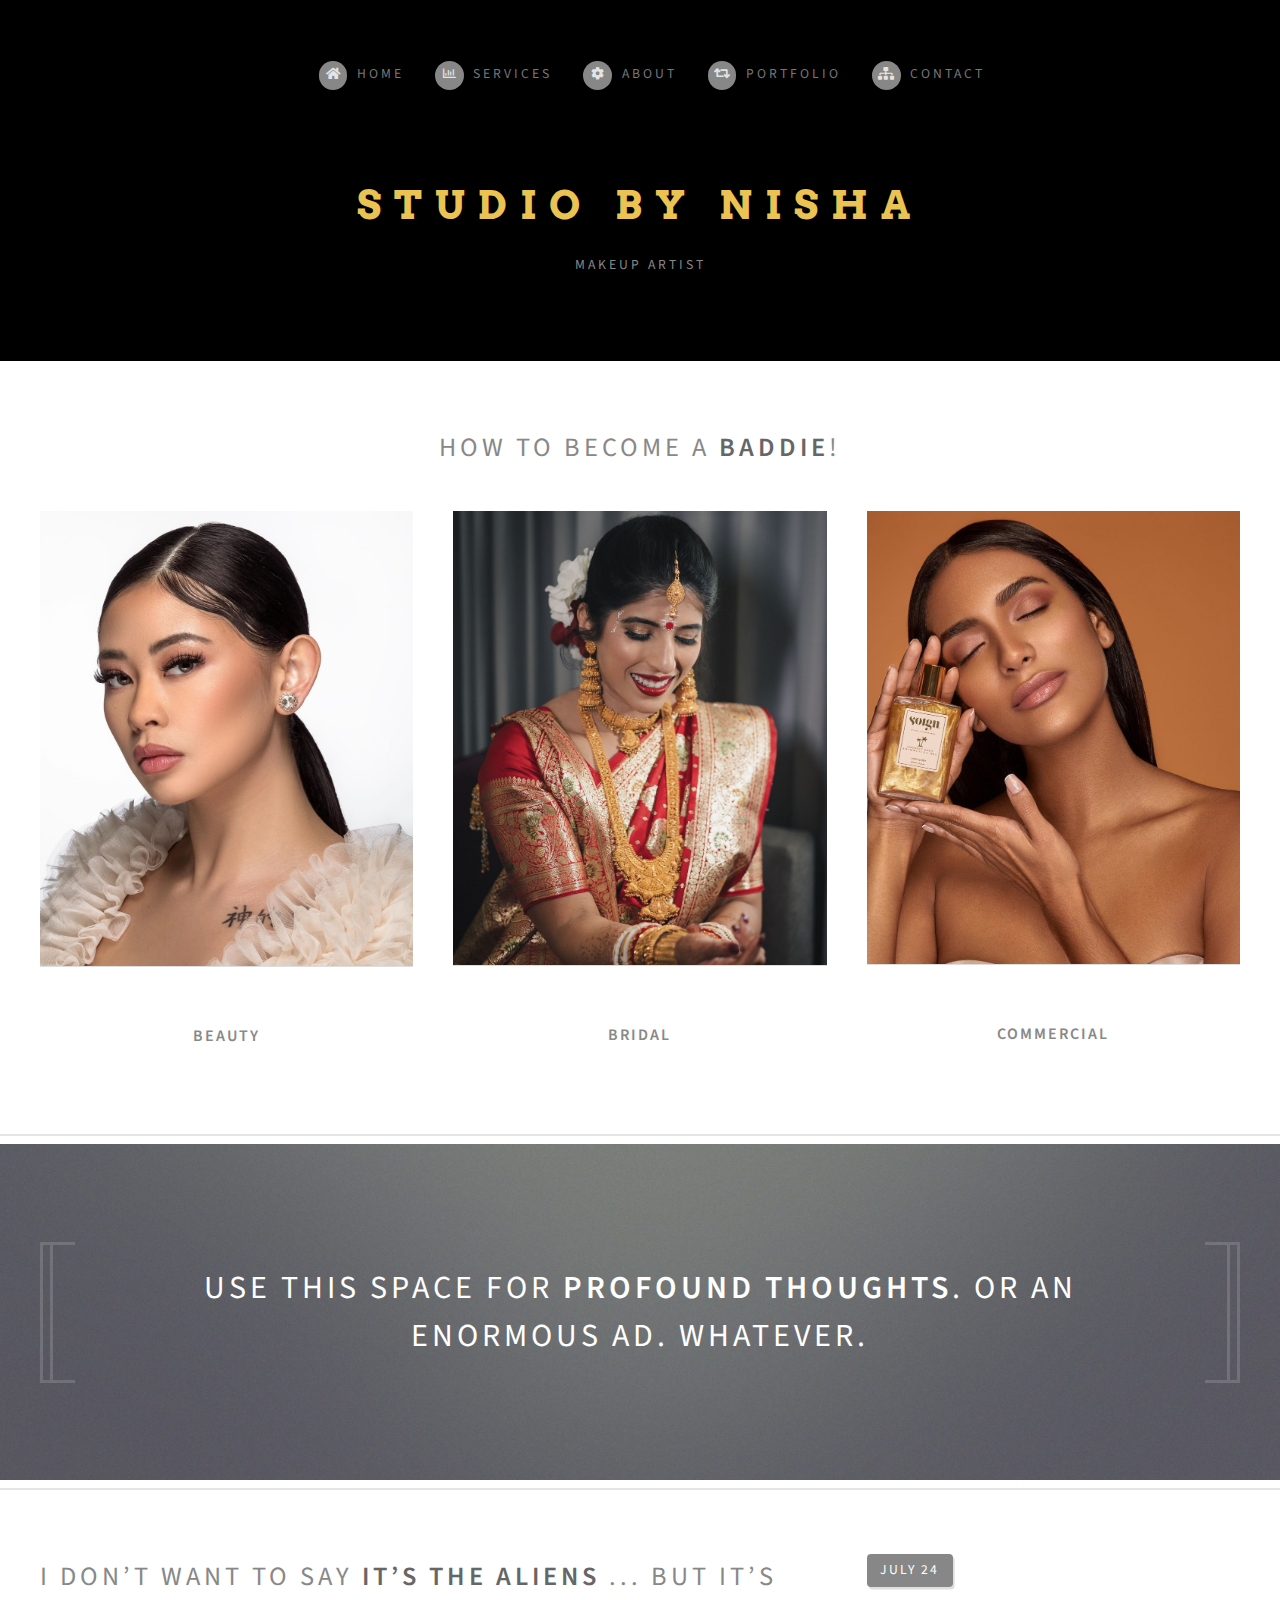
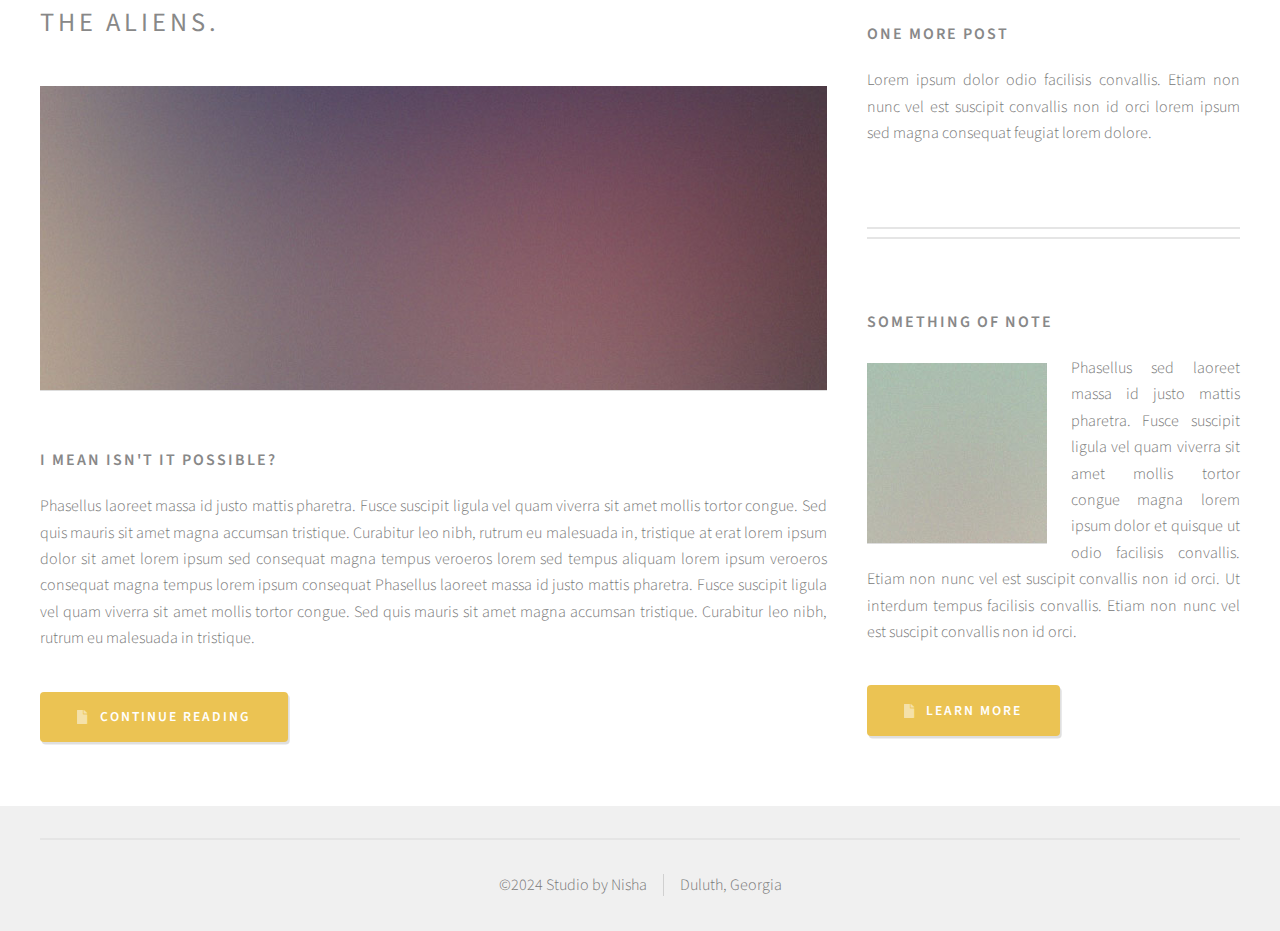
<file: docs/index.html>
<!DOCTYPE HTML>
<!--
	Strongly Typed by HTML5 UP
	html5up.net | @ajlkn
	Free for personal and commercial use under the CCA 3.0 license (html5up.net/license)
-->
<html>
	<head>
		<title>Studio by Nisha</title>
		<meta charset="utf-8" />
		<meta name="viewport" content="width=device-width, initial-scale=1, user-scalable=no" />
		<link rel="stylesheet" href="assets/css/main.css" />
	</head>
	<body class="homepage is-preload">
		<div id="page-wrapper">

			<!-- Header -->
				<section id="header">
					<div class="container">

						<!-- Logo -->
							<h1 id="logo"><a href="index.html">Studio by Nisha</a></h1>
							
							<p>Makeup Artist</p>

						<!-- Nav -->
							<nav id="nav">
								<ul>
									<li><a class="icon solid fa-home" href="index.html"><span>Home</span></a></li>
									<li>
										<a href="#" class="icon fa-chart-bar"><span>Services</span></a>
										<ul>
											<li><a href="beauty.html">Beauty</a></li>
											<li><a href="bridal.html">Bridal</a></li>
											<li><a href="commercial.html">Commercial</a></li>
											<li>
												
												<ul>
													<li><a href="#">Magna phasellus</a></li>
													<li><a href="#">Etiam dolore nisl</a></li>
													<li><a href="#">Phasellus consequat</a></li>
												</ul>
											</li>
											
										</ul>
									</li>
									<li><a class="icon solid fa-cog" href="left-sidebar.html"><span>About</span></a></li>
									<li><a class="icon solid fa-retweet" href="portfolio.html"><span>Portfolio</span></a></li>
									<li><a class="icon solid fa-sitemap" href="no-sidebar.html"><span>Contact</span></a></li>
								</ul>
							</nav>

					</div>
				</section>

			<!-- Features -->
				<section id="features">
					<div class="container">
						<header>
							<h2>How to become a <strong>baddie</strong>!</h2>
						</header>
						<div class="row aln-center">
							<div class="col-4 col-6-medium col-12-small">

								<!-- Feature -->
									<section>
										<a href="beauty.html" class="image featured"><img src="images/poofy dress.png" alt="" /></a>
										<header>
											<h3>Beauty</h3>
										</header>
							
									</section>

							</div>
							<div class="col-4 col-6-medium col-12-small">

								<!-- Feature -->
									<section>
										<a href="bridal.html" class="image featured"><img src="images/nina.png" alt="" /></a>
										<header>
											<h3>Bridal</h3>
										</header>
										
									</section>

							</div>
							<div class="col-4 col-6-medium col-12-small">

								<!-- Feature -->
									<section>
										<a href="commercial.html" class="image featured"><img src="images/perfume.png" alt="" /></a>
										<header>
											<h3>Commercial</h3>
										</header>
										
									</section>

							</div>
							
						</div>
					</div>
				</section>

			<!-- Banner -->
				<section id="banner">
					<div class="container">
						<p>Use this space for <strong>profound thoughts</strong>.<br />
						Or an enormous ad. Whatever.</p>
					</div>
				</section>

			<!-- Main -->
				<section id="main">
					<div class="container">
						<div class="row">

							<!-- Content -->
								<div id="content" class="col-8 col-12-medium">

									<!-- Post -->
										<article class="box post">
											<header>
												<h2><a href="#">I don’t want to say <strong>it’s the aliens</strong> ...<br />
												but it’s the aliens.</a></h2>
											</header>
											<a href="#" class="image featured"><img src="images/pic04.jpg" alt="" /></a>
											<h3>I mean isn't it possible?</h3>
											<p>Phasellus laoreet massa id justo mattis pharetra. Fusce suscipit
											ligula vel quam viverra sit amet mollis tortor congue. Sed quis mauris
											sit amet magna accumsan tristique. Curabitur leo nibh, rutrum eu malesuada
											in, tristique at erat lorem ipsum dolor sit amet lorem ipsum sed consequat
											magna tempus veroeros lorem sed tempus aliquam lorem ipsum veroeros
											consequat magna tempus lorem ipsum consequat Phasellus laoreet massa id
											justo mattis pharetra. Fusce suscipit ligula vel quam viverra sit amet
											mollis tortor congue. Sed quis mauris sit amet magna accumsan tristique.
											Curabitur leo nibh, rutrum eu malesuada in tristique.</p>
											<ul class="actions">
												<li><a href="#" class="button icon solid fa-file">Continue Reading</a></li>
											</ul>
										</article>

									

								</div>

							<!-- Sidebar -->
								<div id="sidebar" class="col-4 col-12-medium">

									<!-- Excerpts -->
										<section>
											<ul class="divided">
												
												<li>

													<!-- Excerpt -->
														<article class="box excerpt">
															<header>
																<span class="date">July 24</span>
																<h3><a href="#">One more post</a></h3>
															</header>
															<p>Lorem ipsum dolor odio facilisis convallis. Etiam non nunc vel est
															suscipit convallis non id orci lorem ipsum sed magna consequat feugiat lorem dolore.</p>
														</article>

												</li>
											</ul>
										</section>

									<!-- Highlights -->
										<section>
											<ul class="divided">
												<li>

													<!-- Highlight -->
														<article class="box highlight">
															<header>
																<h3><a href="#">Something of note</a></h3>
															</header>
															<a href="#" class="image left"><img src="images/pic06.jpg" alt="" /></a>
															<p>Phasellus sed laoreet massa id justo mattis pharetra. Fusce suscipit ligula vel quam
															viverra sit amet mollis tortor congue magna lorem ipsum dolor et quisque ut odio facilisis
															convallis. Etiam non nunc vel est suscipit convallis non id orci. Ut interdum tempus
															facilisis convallis. Etiam non nunc vel est suscipit convallis non id orci.</p>
															<ul class="actions">
																<li><a href="#" class="button icon solid fa-file">Learn More</a></li>
															</ul>
														</article>

												</li>
												
											</ul>
										</section>

								</div>

						</div>
					</div>
				</section>

			
							</div>
						</div>
					</div>
					<div id="copyright" class="container">
						<ul class="links">
							<li>&copy;2024 Studio by Nisha</li><li>Duluth, Georgia</a></li>
						</ul>
					</div>
				</section>

		</div>

		<!-- Scripts -->
			<script src="assets/js/jquery.min.js"></script>
			<script src="assets/js/jquery.dropotron.min.js"></script>
			<script src="assets/js/browser.min.js"></script>
			<script src="assets/js/breakpoints.min.js"></script>
			<script src="assets/js/util.js"></script>
			<script src="assets/js/main.js"></script>

	</body>
</html>
</file>
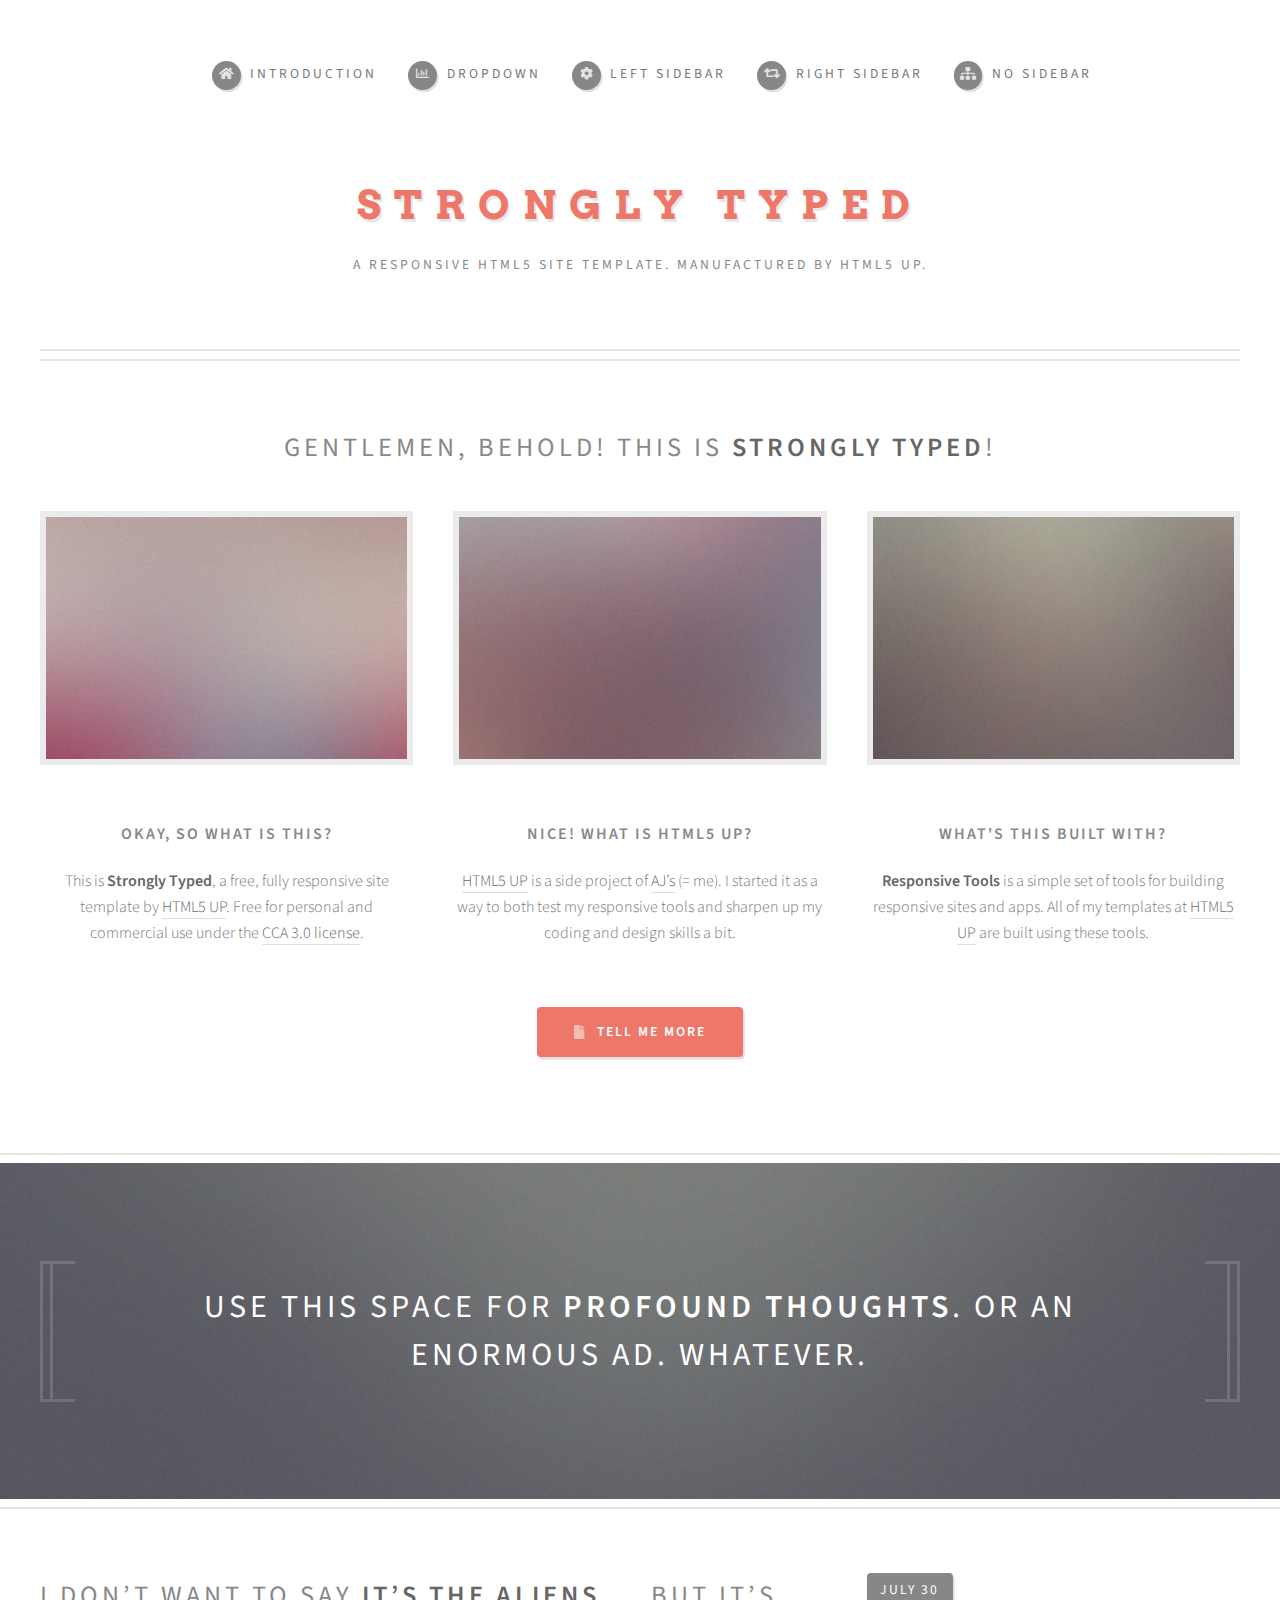
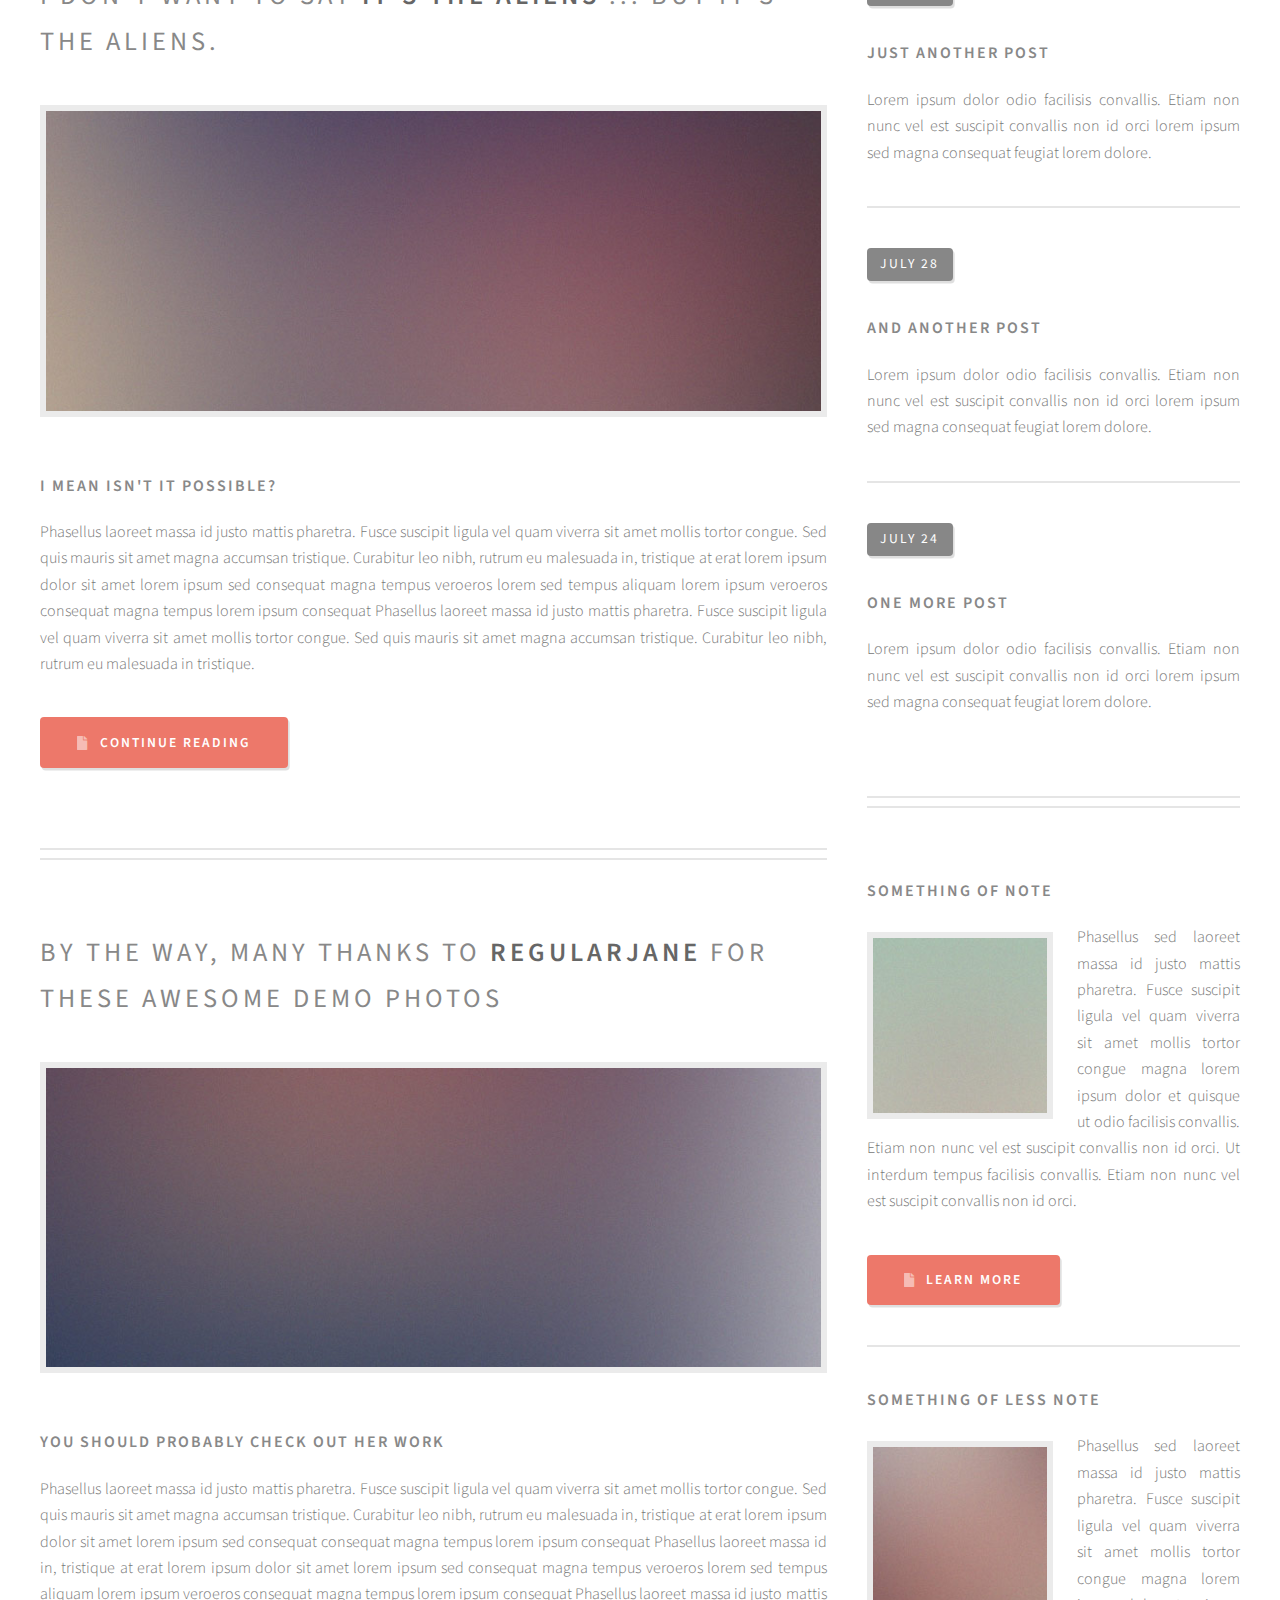
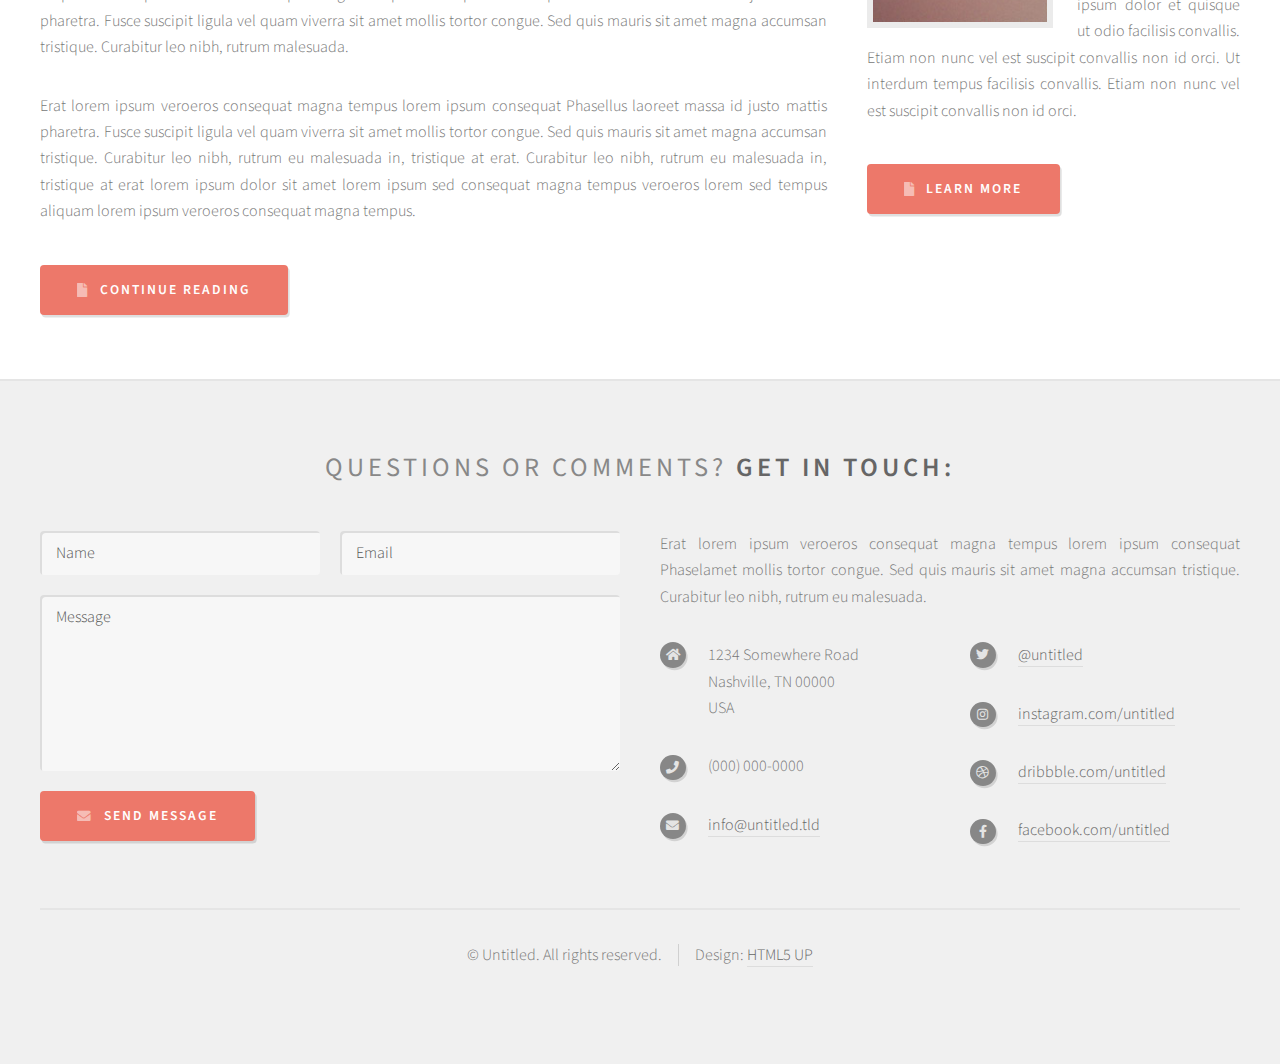
<file: html5up-strongly-typed/index.html>
<!DOCTYPE HTML>
<!--
	Strongly Typed by HTML5 UP
	html5up.net | @ajlkn
	Free for personal and commercial use under the CCA 3.0 license (html5up.net/license)
-->
<html>
	<head>
		<title>Strongly Typed by HTML5 UP</title>
		<meta charset="utf-8" />
		<meta name="viewport" content="width=device-width, initial-scale=1, user-scalable=no" />
		<link rel="stylesheet" href="assets/css/main.css" />
	</head>
	<body class="homepage is-preload">
		<div id="page-wrapper">

			<!-- Header -->
				<section id="header">
					<div class="container">

						<!-- Logo -->
							<h1 id="logo"><a href="index.html">Strongly Typed</a></h1>
							<p>A responsive HTML5 site template. Manufactured by HTML5 UP.</p>

						<!-- Nav -->
							<nav id="nav">
								<ul>
									<li><a class="icon solid fa-home" href="index.html"><span>Introduction</span></a></li>
									<li>
										<a href="#" class="icon fa-chart-bar"><span>Dropdown</span></a>
										<ul>
											<li><a href="#">Lorem ipsum dolor</a></li>
											<li><a href="#">Magna phasellus</a></li>
											<li><a href="#">Etiam dolore nisl</a></li>
											<li>
												<a href="#">Phasellus consequat</a>
												<ul>
													<li><a href="#">Magna phasellus</a></li>
													<li><a href="#">Etiam dolore nisl</a></li>
													<li><a href="#">Phasellus consequat</a></li>
												</ul>
											</li>
											<li><a href="#">Veroeros feugiat</a></li>
										</ul>
									</li>
									<li><a class="icon solid fa-cog" href="left-sidebar.html"><span>Left Sidebar</span></a></li>
									<li><a class="icon solid fa-retweet" href="right-sidebar.html"><span>Right Sidebar</span></a></li>
									<li><a class="icon solid fa-sitemap" href="no-sidebar.html"><span>No Sidebar</span></a></li>
								</ul>
							</nav>

					</div>
				</section>

			<!-- Features -->
				<section id="features">
					<div class="container">
						<header>
							<h2>Gentlemen, behold! This is <strong>Strongly Typed</strong>!</h2>
						</header>
						<div class="row aln-center">
							<div class="col-4 col-6-medium col-12-small">

								<!-- Feature -->
									<section>
										<a href="#" class="image featured"><img src="images/pic01.jpg" alt="" /></a>
										<header>
											<h3>Okay, so what is this?</h3>
										</header>
										<p>This is <strong>Strongly Typed</strong>, a free, fully responsive site template
										by <a href="http://html5up.net">HTML5 UP</a>. Free for personal and commercial use under the
										<a href="http://html5up.net/license">CCA 3.0 license</a>.</p>
									</section>

							</div>
							<div class="col-4 col-6-medium col-12-small">

								<!-- Feature -->
									<section>
										<a href="#" class="image featured"><img src="images/pic02.jpg" alt="" /></a>
										<header>
											<h3>Nice! What is HTML5 UP?</h3>
										</header>
										<p><a href="http://html5up.net">HTML5 UP</a> is a side project of <a href="http://twitter.com/ajlkn">AJ’s</a> (= me).
										I started it as a way to both test my responsive tools and sharpen up my coding
										and design skills a bit.</p>
									</section>

							</div>
							<div class="col-4 col-6-medium col-12-small">

								<!-- Feature -->
									<section>
										<a href="#" class="image featured"><img src="images/pic03.jpg" alt="" /></a>
										<header>
											<h3>What's this built with?</h3>
										</header>
										<p><strong>Responsive Tools</strong> is a simple set of tools for building responsive
										sites and apps. All of my templates at <a href="http://html5up.net">HTML5 UP</a> are built using these tools.</p>
									</section>

							</div>
							<div class="col-12">
								<ul class="actions">
									<li><a href="#" class="button icon solid fa-file">Tell Me More</a></li>
								</ul>
							</div>
						</div>
					</div>
				</section>

			<!-- Banner -->
				<section id="banner">
					<div class="container">
						<p>Use this space for <strong>profound thoughts</strong>.<br />
						Or an enormous ad. Whatever.</p>
					</div>
				</section>

			<!-- Main -->
				<section id="main">
					<div class="container">
						<div class="row">

							<!-- Content -->
								<div id="content" class="col-8 col-12-medium">

									<!-- Post -->
										<article class="box post">
											<header>
												<h2><a href="#">I don’t want to say <strong>it’s the aliens</strong> ...<br />
												but it’s the aliens.</a></h2>
											</header>
											<a href="#" class="image featured"><img src="images/pic04.jpg" alt="" /></a>
											<h3>I mean isn't it possible?</h3>
											<p>Phasellus laoreet massa id justo mattis pharetra. Fusce suscipit
											ligula vel quam viverra sit amet mollis tortor congue. Sed quis mauris
											sit amet magna accumsan tristique. Curabitur leo nibh, rutrum eu malesuada
											in, tristique at erat lorem ipsum dolor sit amet lorem ipsum sed consequat
											magna tempus veroeros lorem sed tempus aliquam lorem ipsum veroeros
											consequat magna tempus lorem ipsum consequat Phasellus laoreet massa id
											justo mattis pharetra. Fusce suscipit ligula vel quam viverra sit amet
											mollis tortor congue. Sed quis mauris sit amet magna accumsan tristique.
											Curabitur leo nibh, rutrum eu malesuada in tristique.</p>
											<ul class="actions">
												<li><a href="#" class="button icon solid fa-file">Continue Reading</a></li>
											</ul>
										</article>

									<!-- Post -->
										<article class="box post">
											<header>
												<h2><a href="#">By the way, many thanks to <strong>regularjane</strong>
												for these awesome demo photos</a></h2>
											</header>
											<a href="#" class="image featured"><img src="images/pic05.jpg" alt="" /></a>
											<h3>You should probably check out her work</h3>
											<p>Phasellus laoreet massa id justo mattis pharetra. Fusce suscipit
											ligula vel quam viverra sit amet mollis tortor congue. Sed quis mauris
											sit amet magna accumsan tristique. Curabitur leo nibh, rutrum eu malesuada
											in, tristique at erat lorem ipsum dolor sit amet lorem ipsum sed consequat
											consequat magna tempus lorem ipsum consequat Phasellus laoreet massa id
											in, tristique at erat lorem ipsum dolor sit amet lorem ipsum sed consequat
											magna tempus veroeros lorem sed tempus aliquam lorem ipsum veroeros
											consequat magna tempus lorem ipsum consequat Phasellus laoreet massa id
											justo mattis pharetra. Fusce suscipit ligula vel quam viverra sit amet
											mollis tortor congue. Sed quis mauris sit amet magna accumsan tristique.
											Curabitur leo nibh, rutrum malesuada.</p>
											<p>Erat lorem ipsum veroeros consequat magna tempus lorem ipsum consequat
											Phasellus laoreet massa id justo mattis pharetra. Fusce suscipit ligula
											vel quam viverra sit amet mollis tortor congue. Sed quis mauris sit amet
											magna accumsan tristique. Curabitur leo nibh, rutrum eu malesuada in,
											tristique at erat. Curabitur leo nibh, rutrum eu malesuada in, tristique
											at erat lorem ipsum dolor sit amet lorem ipsum sed consequat magna
											tempus veroeros lorem sed tempus aliquam lorem ipsum veroeros consequat
											magna tempus.</p>
											<ul class="actions">
												<li><a href="#" class="button icon solid fa-file">Continue Reading</a></li>
											</ul>
										</article>

								</div>

							<!-- Sidebar -->
								<div id="sidebar" class="col-4 col-12-medium">

									<!-- Excerpts -->
										<section>
											<ul class="divided">
												<li>

													<!-- Excerpt -->
														<article class="box excerpt">
															<header>
																<span class="date">July 30</span>
																<h3><a href="#">Just another post</a></h3>
															</header>
															<p>Lorem ipsum dolor odio facilisis convallis. Etiam non nunc vel est
															suscipit convallis non id orci lorem ipsum sed magna consequat feugiat lorem dolore.</p>
														</article>

												</li>
												<li>

													<!-- Excerpt -->
														<article class="box excerpt">
															<header>
																<span class="date">July 28</span>
																<h3><a href="#">And another post</a></h3>
															</header>
															<p>Lorem ipsum dolor odio facilisis convallis. Etiam non nunc vel est
															suscipit convallis non id orci lorem ipsum sed magna consequat feugiat lorem dolore.</p>
														</article>

												</li>
												<li>

													<!-- Excerpt -->
														<article class="box excerpt">
															<header>
																<span class="date">July 24</span>
																<h3><a href="#">One more post</a></h3>
															</header>
															<p>Lorem ipsum dolor odio facilisis convallis. Etiam non nunc vel est
															suscipit convallis non id orci lorem ipsum sed magna consequat feugiat lorem dolore.</p>
														</article>

												</li>
											</ul>
										</section>

									<!-- Highlights -->
										<section>
											<ul class="divided">
												<li>

													<!-- Highlight -->
														<article class="box highlight">
															<header>
																<h3><a href="#">Something of note</a></h3>
															</header>
															<a href="#" class="image left"><img src="images/pic06.jpg" alt="" /></a>
															<p>Phasellus sed laoreet massa id justo mattis pharetra. Fusce suscipit ligula vel quam
															viverra sit amet mollis tortor congue magna lorem ipsum dolor et quisque ut odio facilisis
															convallis. Etiam non nunc vel est suscipit convallis non id orci. Ut interdum tempus
															facilisis convallis. Etiam non nunc vel est suscipit convallis non id orci.</p>
															<ul class="actions">
																<li><a href="#" class="button icon solid fa-file">Learn More</a></li>
															</ul>
														</article>

												</li>
												<li>

													<!-- Highlight -->
														<article class="box highlight">
															<header>
																<h3><a href="#">Something of less note</a></h3>
															</header>
															<a href="#" class="image left"><img src="images/pic07.jpg" alt="" /></a>
															<p>Phasellus sed laoreet massa id justo mattis pharetra. Fusce suscipit ligula vel quam
															viverra sit amet mollis tortor congue magna lorem ipsum dolor et quisque ut odio facilisis
															convallis. Etiam non nunc vel est suscipit convallis non id orci. Ut interdum tempus
															facilisis convallis. Etiam non nunc vel est suscipit convallis non id orci.</p>
															<ul class="actions">
																<li><a href="#" class="button icon solid fa-file">Learn More</a></li>
															</ul>
														</article>

												</li>
											</ul>
										</section>

								</div>

						</div>
					</div>
				</section>

			<!-- Footer -->
				<section id="footer">
					<div class="container">
						<header>
							<h2>Questions or comments? <strong>Get in touch:</strong></h2>
						</header>
						<div class="row">
							<div class="col-6 col-12-medium">
								<section>
									<form method="post" action="#">
										<div class="row gtr-50">
											<div class="col-6 col-12-small">
												<input name="name" placeholder="Name" type="text" />
											</div>
											<div class="col-6 col-12-small">
												<input name="email" placeholder="Email" type="text" />
											</div>
											<div class="col-12">
												<textarea name="message" placeholder="Message"></textarea>
											</div>
											<div class="col-12">
												<a href="#" class="form-button-submit button icon solid fa-envelope">Send Message</a>
											</div>
										</div>
									</form>
								</section>
							</div>
							<div class="col-6 col-12-medium">
								<section>
									<p>Erat lorem ipsum veroeros consequat magna tempus lorem ipsum consequat Phaselamet
									mollis tortor congue. Sed quis mauris sit amet magna accumsan tristique. Curabitur
									leo nibh, rutrum eu malesuada.</p>
									<div class="row">
										<div class="col-6 col-12-small">
											<ul class="icons">
												<li class="icon solid fa-home">
													1234 Somewhere Road<br />
													Nashville, TN 00000<br />
													USA
												</li>
												<li class="icon solid fa-phone">
													(000) 000-0000
												</li>
												<li class="icon solid fa-envelope">
													<a href="#">info@untitled.tld</a>
												</li>
											</ul>
										</div>
										<div class="col-6 col-12-small">
											<ul class="icons">
												<li class="icon brands fa-twitter">
													<a href="#">@untitled</a>
												</li>
												<li class="icon brands fa-instagram">
													<a href="#">instagram.com/untitled</a>
												</li>
												<li class="icon brands fa-dribbble">
													<a href="#">dribbble.com/untitled</a>
												</li>
												<li class="icon brands fa-facebook-f">
													<a href="#">facebook.com/untitled</a>
												</li>
											</ul>
										</div>
									</div>
								</section>
							</div>
						</div>
					</div>
					<div id="copyright" class="container">
						<ul class="links">
							<li>&copy; Untitled. All rights reserved.</li><li>Design: <a href="http://html5up.net">HTML5 UP</a></li>
						</ul>
					</div>
				</section>

		</div>

		<!-- Scripts -->
			<script src="assets/js/jquery.min.js"></script>
			<script src="assets/js/jquery.dropotron.min.js"></script>
			<script src="assets/js/browser.min.js"></script>
			<script src="assets/js/breakpoints.min.js"></script>
			<script src="assets/js/util.js"></script>
			<script src="assets/js/main.js"></script>

	</body>
</html>
</file>
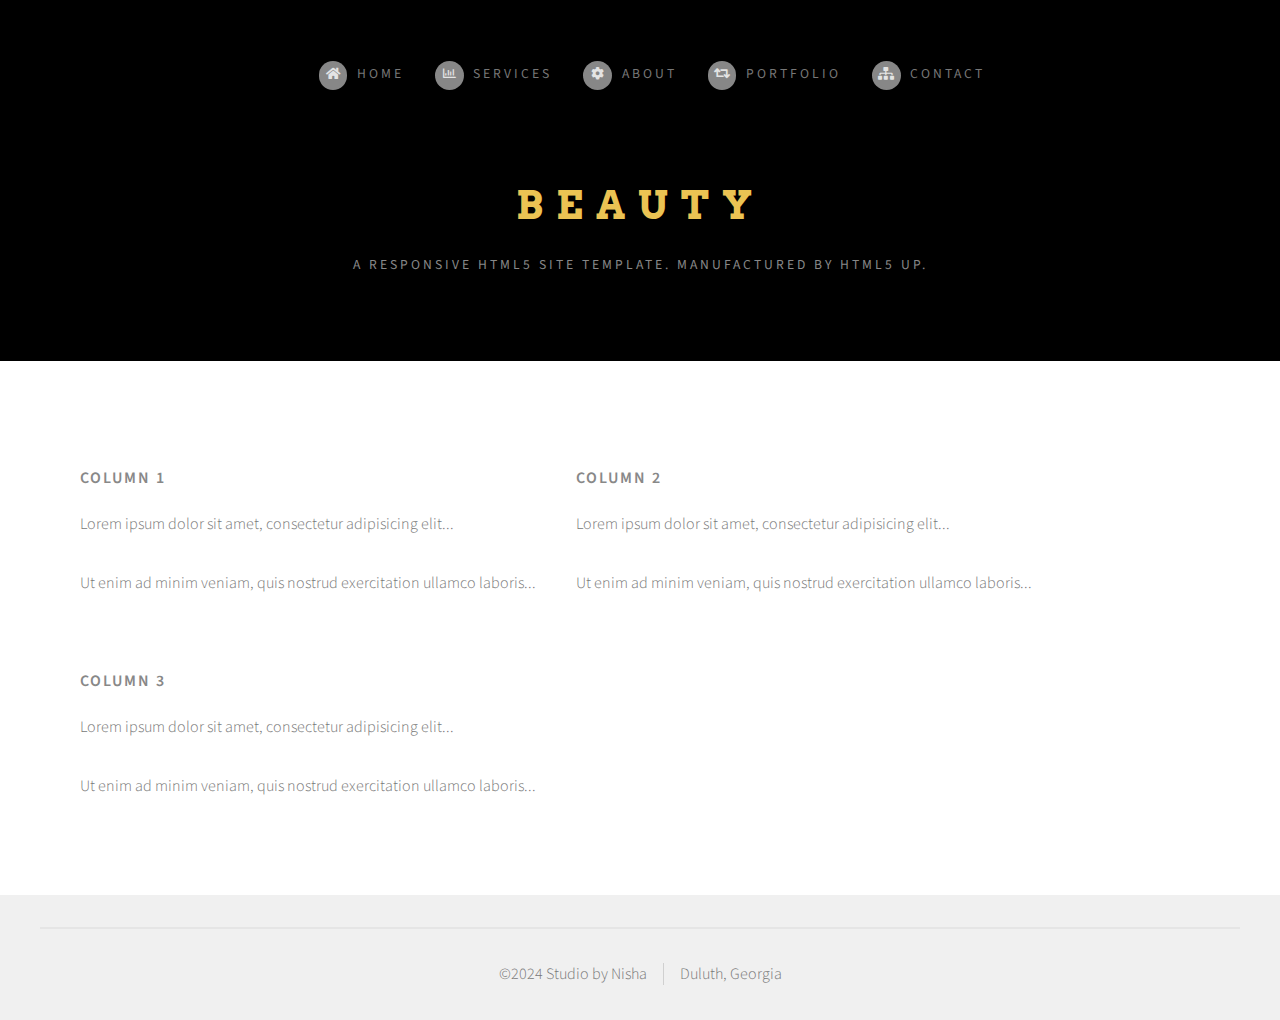
<file: docs/beauty.html>
<!DOCTYPE HTML>
<!--
	Strongly Typed by HTML5 UP
	html5up.net | @ajlkn
	Free for personal and commercial use under the CCA 3.0 license (html5up.net/license)
-->
<html>
	<head>
		<title>Beauty - Studio by Nisha</title>
		<meta charset="utf-8" />
		<meta name="viewport" content="width=device-width, initial-scale=1, user-scalable=no" />
		<link rel="stylesheet" href="assets/css/main.css" />
	</head>
	<body class="left-sidebar is-preload">
		<div id="page-wrapper">

			<!-- Header -->
				<section id="header">
					<div class="container">

						<!-- Logo -->
							<h1 id="logo"><a href="index.html">Beauty</a></h1>
							<p>A responsive HTML5 site template. Manufactured by HTML5 UP.</p>

						<!-- Nav -->
							<nav id="nav">
								<ul>
									<li><a class="icon solid fa-home" href="index.html"><span>Home</span></a></li>
									<li>
										<a href="#" class="icon fa-chart-bar"><span>Services</span></a>
										<ul>
											<li><a href="beauty.html">Beauty</a></li>
											<li><a href="bridal.html">Bridal</a></li>
											<li><a href="commercial.html">Commercial</a></li>
											<li>
												
												<ul>
													<li><a href="#">Magna phasellus</a></li>
													<li><a href="#">Etiam dolore nisl</a></li>
													<li><a href="#">Phasellus consequat</a></li>
												</ul>
											</li>
											
										</ul>
									</li>
									<li><a class="icon solid fa-cog" href="left-sidebar.html"><span>About</span></a></li>
									<li><a class="icon solid fa-retweet" href="portfolio.html"><span>Portfolio</span></a></li>
									<li><a class="icon solid fa-sitemap" href="no-sidebar.html"><span>Contact</span></a></li>
								</ul>
							</nav>

					</div>
				</section>

			<!-- Main -->
				<section id="main">
					<div class="container">
						<div class="row">

							<!-- Sidebar -->
								<div id="sidebar" class="col-4 col-12-medium">

									<!-- Excerpts -->
										<section>
									
										</section>

								</div>

							<!-- Content -->
                            <div class="container mt-5">
                                <div class="row">
                                  <div class="col-sm-4">
                                    <h3>Column 1</h3>
                                    <p>Lorem ipsum dolor sit amet, consectetur adipisicing elit...</p>
                                    <p>Ut enim ad minim veniam, quis nostrud exercitation ullamco laboris...</p>
                                  </div>
                                  <div class="col-sm-4">
                                    <h3>Column 2</h3>
                                    <p>Lorem ipsum dolor sit amet, consectetur adipisicing elit...</p>
                                    <p>Ut enim ad minim veniam, quis nostrud exercitation ullamco laboris...</p>
                                  </div>
                                  <div class="col-sm-4">
                                    <h3>Column 3</h3>        
                                    <p>Lorem ipsum dolor sit amet, consectetur adipisicing elit...</p>
                                    <p>Ut enim ad minim veniam, quis nostrud exercitation ullamco laboris...</p>
                                  </div>
                                </div>
                              </div>
								</section>
							</div>
						</div>
					</div>
					<div id="copyright" class="container">
						<ul class="links">
							<li>&copy;2024 Studio by Nisha</li><li>Duluth, Georgia</a></li>
						</ul>
					</div>
				</section>

		</div>

		<!-- Scripts -->
			<script src="assets/js/jquery.min.js"></script>
			<script src="assets/js/jquery.dropotron.min.js"></script>
			<script src="assets/js/browser.min.js"></script>
			<script src="assets/js/breakpoints.min.js"></script>
			<script src="assets/js/util.js"></script>
			<script src="assets/js/main.js"></script>

	</body>
</html>
</file>
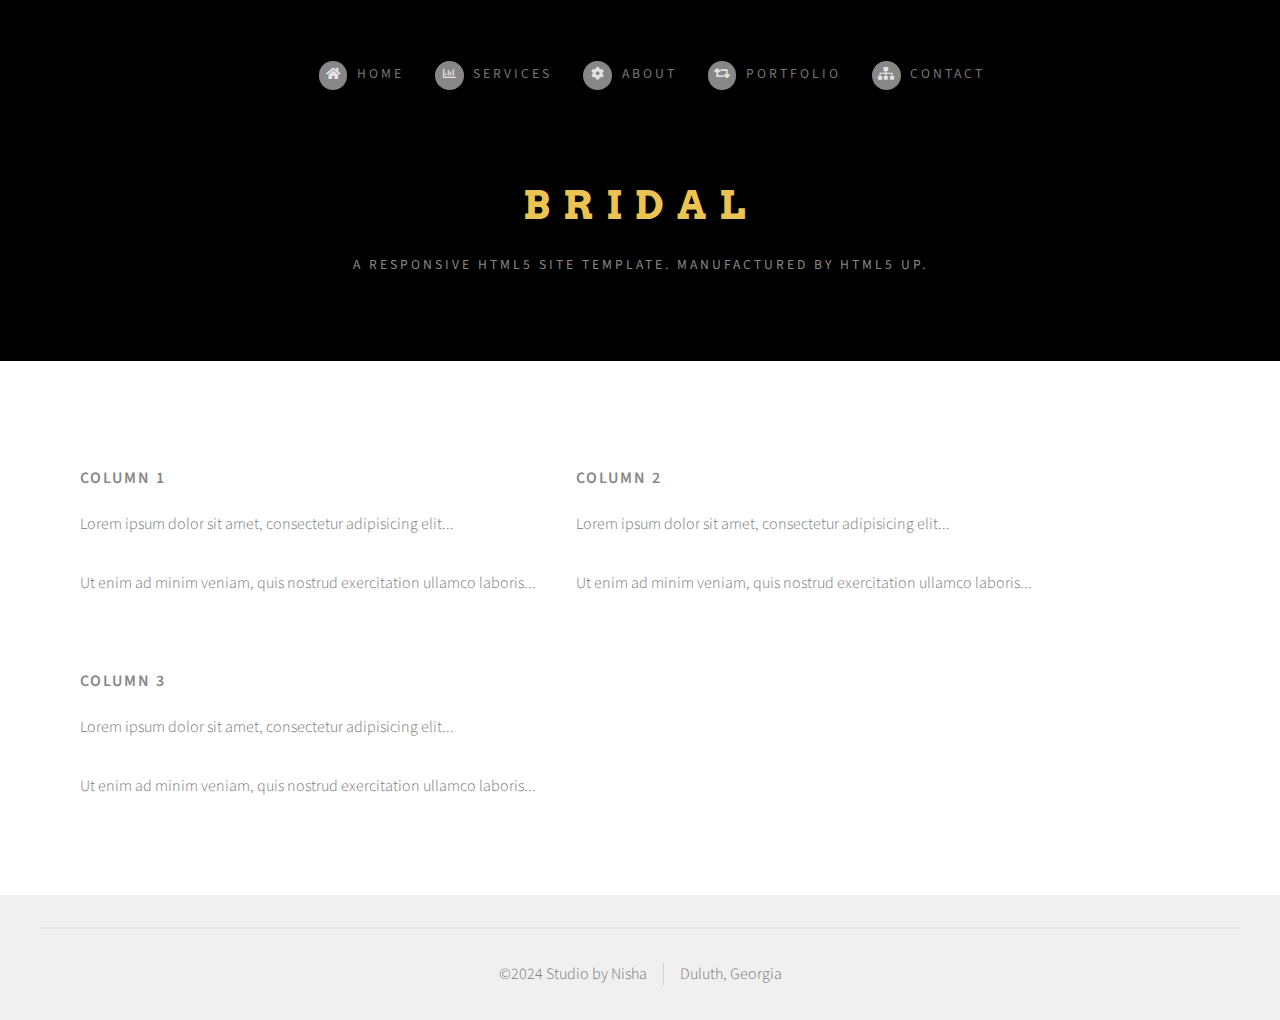
<file: docs/bridal.html>
<!DOCTYPE HTML>
<!--
	Strongly Typed by HTML5 UP
	html5up.net | @ajlkn
	Free for personal and commercial use under the CCA 3.0 license (html5up.net/license)
-->
<html>
	<head>
		<title>Bridal - Studio by Nisha</title>
		<meta charset="utf-8" />
		<meta name="viewport" content="width=device-width, initial-scale=1, user-scalable=no" />
		<link rel="stylesheet" href="assets/css/main.css" />
	</head>
	<body class="left-sidebar is-preload">
		<div id="page-wrapper">

			<!-- Header -->
				<section id="header">
					<div class="container">

						<!-- Logo -->
							<h1 id="logo"><a href="index.html">Bridal</a></h1>
							<p>A responsive HTML5 site template. Manufactured by HTML5 UP.</p>

						<!-- Nav -->
							<nav id="nav">
								<ul>
									<li><a class="icon solid fa-home" href="index.html"><span>Home</span></a></li>
									<li>
										<a href="#" class="icon fa-chart-bar"><span>Services</span></a>
										<ul>
											<li><a href="beauty.html">Beauty</a></li>
											<li><a href="bridal.html">Bridal</a></li>
											<li><a href="commercial.html">Commercial</a></li>
											<li>
												
												<ul>
													<li><a href="#">Magna phasellus</a></li>
													<li><a href="#">Etiam dolore nisl</a></li>
													<li><a href="#">Phasellus consequat</a></li>
												</ul>
											</li>
											
										</ul>
									</li>
									<li><a class="icon solid fa-cog" href="left-sidebar.html"><span>About</span></a></li>
									<li><a class="icon solid fa-retweet" href="portfolio.html"><span>Portfolio</span></a></li>
									<li><a class="icon solid fa-sitemap" href="no-sidebar.html"><span>Contact</span></a></li>
								</ul>
							</nav>

					</div>
				</section>

			<!-- Main -->
				<section id="main">
					<div class="container">
						<div class="row">

							<!-- Sidebar -->
								<div id="sidebar" class="col-4 col-12-medium">

									<!-- Excerpts -->
										<section>
									
										</section>

								</div>

							<!-- Content -->
                            <div class="container mt-5">
                                <div class="row">
                                  <div class="col-sm-4">
                                    <h3>Column 1</h3>
                                    <p>Lorem ipsum dolor sit amet, consectetur adipisicing elit...</p>
                                    <p>Ut enim ad minim veniam, quis nostrud exercitation ullamco laboris...</p>
                                  </div>
                                  <div class="col-sm-4">
                                    <h3>Column 2</h3>
                                    <p>Lorem ipsum dolor sit amet, consectetur adipisicing elit...</p>
                                    <p>Ut enim ad minim veniam, quis nostrud exercitation ullamco laboris...</p>
                                  </div>
                                  <div class="col-sm-4">
                                    <h3>Column 3</h3>        
                                    <p>Lorem ipsum dolor sit amet, consectetur adipisicing elit...</p>
                                    <p>Ut enim ad minim veniam, quis nostrud exercitation ullamco laboris...</p>
                                  </div>
                                </div>
                              </div>
								</section>
							</div>
						</div>
					</div>
					<div id="copyright" class="container">
						<ul class="links">
							<li>&copy;2024 Studio by Nisha</li><li>Duluth, Georgia</a></li>
						</ul>
					</div>
				</section>

		</div>

		<!-- Scripts -->
			<script src="assets/js/jquery.min.js"></script>
			<script src="assets/js/jquery.dropotron.min.js"></script>
			<script src="assets/js/browser.min.js"></script>
			<script src="assets/js/breakpoints.min.js"></script>
			<script src="assets/js/util.js"></script>
			<script src="assets/js/main.js"></script>

	</body>
</html>
</file>
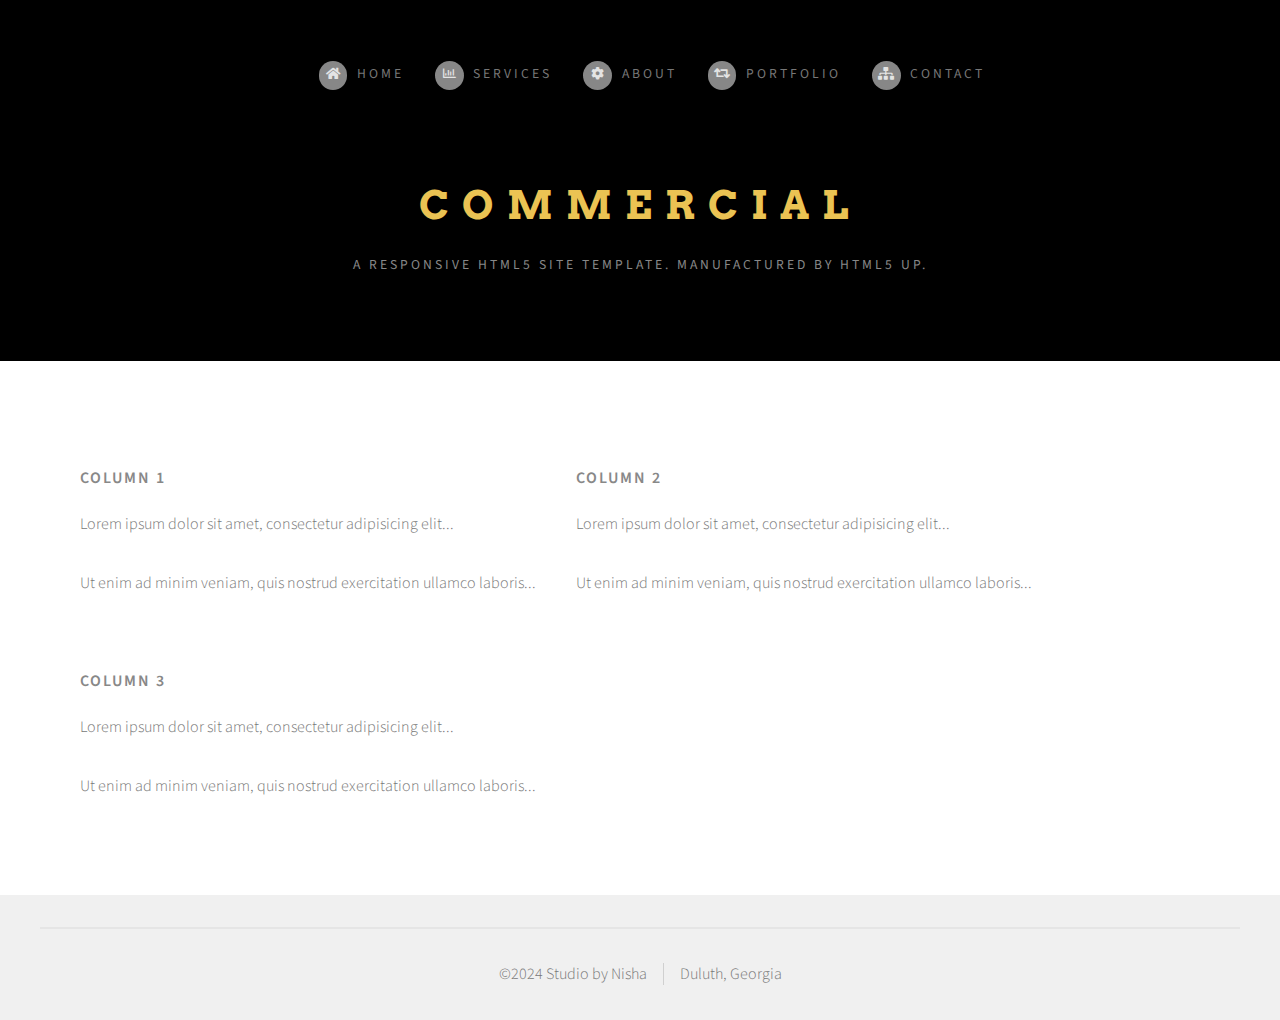
<file: docs/commercial.html>
<!DOCTYPE HTML>
<!--
	Strongly Typed by HTML5 UP
	html5up.net | @ajlkn
	Free for personal and commercial use under the CCA 3.0 license (html5up.net/license)
-->
<html>
	<head>
		<title>Commercial - Studio by Nisha</title>
		<meta charset="utf-8" />
		<meta name="viewport" content="width=device-width, initial-scale=1, user-scalable=no" />
		<link rel="stylesheet" href="assets/css/main.css" />
	</head>
	<body class="left-sidebar is-preload">
		<div id="page-wrapper">

			<!-- Header -->
				<section id="header">
					<div class="container">

						<!-- Logo -->
							<h1 id="logo"><a href="index.html">Commercial</a></h1>
							<p>A responsive HTML5 site template. Manufactured by HTML5 UP.</p>

						<!-- Nav -->
							<nav id="nav">
								<ul>
									<li><a class="icon solid fa-home" href="index.html"><span>Home</span></a></li>
									<li>
										<a href="#" class="icon fa-chart-bar"><span>Services</span></a>
										<ul>
											<li><a href="beauty.html">Beauty</a></li>
											<li><a href="bridal.html">Bridal</a></li>
											<li><a href="commercial.html">Commercial</a></li>
											<li>
												
												<ul>
													<li><a href="#">Magna phasellus</a></li>
													<li><a href="#">Etiam dolore nisl</a></li>
													<li><a href="#">Phasellus consequat</a></li>
												</ul>
											</li>
											
										</ul>
									</li>
									<li><a class="icon solid fa-cog" href="left-sidebar.html"><span>About</span></a></li>
									<li><a class="icon solid fa-retweet" href="portfolio.html"><span>Portfolio</span></a></li>
									<li><a class="icon solid fa-sitemap" href="no-sidebar.html"><span>Contact</span></a></li>
								</ul>
							</nav>

					</div>
				</section>

			<!-- Main -->
				<section id="main">
					<div class="container">
						<div class="row">

							<!-- Sidebar -->
								<div id="sidebar" class="col-4 col-12-medium">

									<!-- Excerpts -->
										<section>
									
										</section>

								</div>

							<!-- Content -->
                            <div class="container mt-5">
                                <div class="row">
                                  <div class="col-sm-4">
                                    <h3>Column 1</h3>
                                    <p>Lorem ipsum dolor sit amet, consectetur adipisicing elit...</p>
                                    <p>Ut enim ad minim veniam, quis nostrud exercitation ullamco laboris...</p>
                                  </div>
                                  <div class="col-sm-4">
                                    <h3>Column 2</h3>
                                    <p>Lorem ipsum dolor sit amet, consectetur adipisicing elit...</p>
                                    <p>Ut enim ad minim veniam, quis nostrud exercitation ullamco laboris...</p>
                                  </div>
                                  <div class="col-sm-4">
                                    <h3>Column 3</h3>        
                                    <p>Lorem ipsum dolor sit amet, consectetur adipisicing elit...</p>
                                    <p>Ut enim ad minim veniam, quis nostrud exercitation ullamco laboris...</p>
                                  </div>
                                </div>
                              </div>
								</section>
							</div>
						</div>
					</div>
					<div id="copyright" class="container">
						<ul class="links">
							<li>&copy;2024 Studio by Nisha</li><li>Duluth, Georgia</a></li>
						</ul>
					</div>
				</section>

		</div>

		<!-- Scripts -->
			<script src="assets/js/jquery.min.js"></script>
			<script src="assets/js/jquery.dropotron.min.js"></script>
			<script src="assets/js/browser.min.js"></script>
			<script src="assets/js/breakpoints.min.js"></script>
			<script src="assets/js/util.js"></script>
			<script src="assets/js/main.js"></script>

	</body>
</html>
</file>
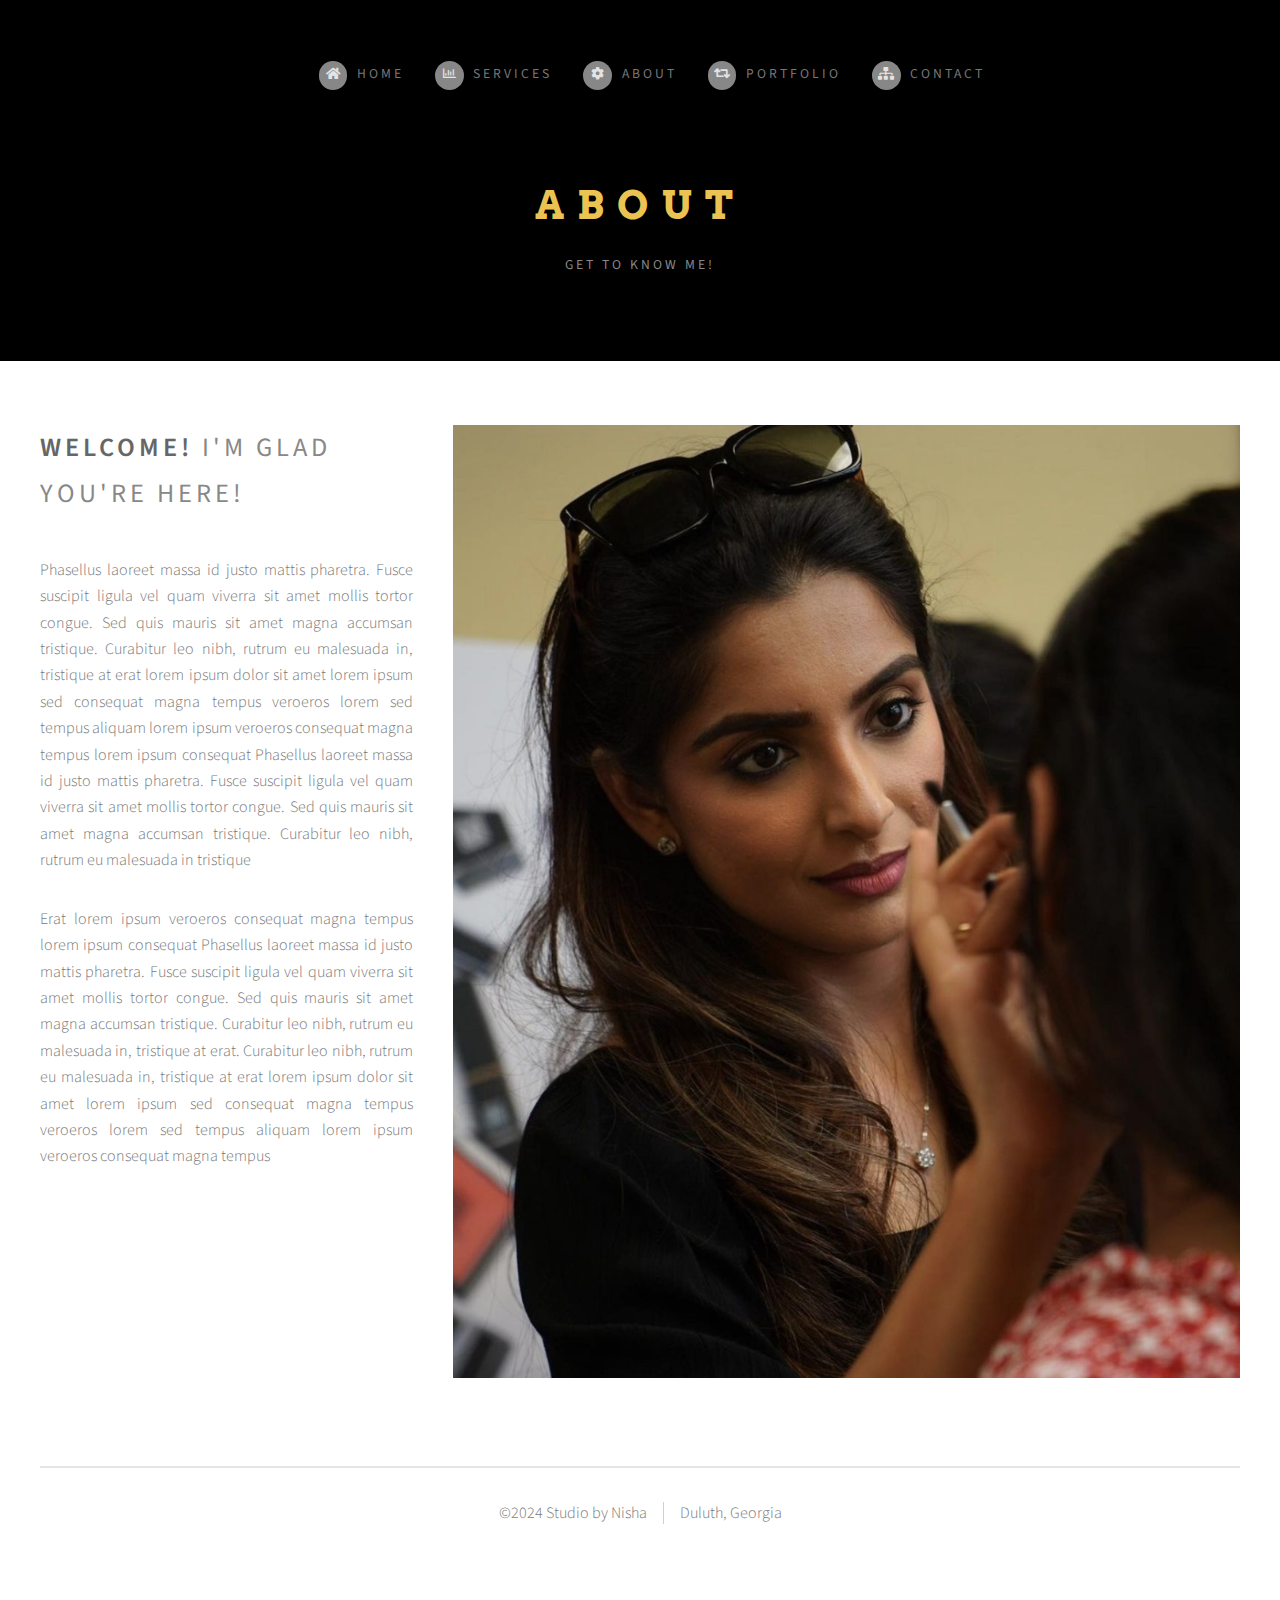
<file: docs/left-sidebar.html>
<!DOCTYPE HTML>
<!--
	Strongly Typed by HTML5 UP
	html5up.net | @ajlkn
	Free for personal and commercial use under the CCA 3.0 license (html5up.net/license)
-->
<html>
	<head>
		<title>About - Studio by Nisha</title>
		<meta charset="utf-8" />
		<meta name="viewport" content="width=device-width, initial-scale=1, user-scalable=no" />
		<link rel="stylesheet" href="assets/css/main.css" />
	</head>
	<body class="left-sidebar is-preload">
		<div id="page-wrapper">

			<!-- Header -->
				<section id="header">
					<div class="container">

						<!-- Logo -->
							<h1 id="logo"><a href="index.html">About</a></h1>
							<p>Get to know me!</p>

						<!-- Nav -->
							<nav id="nav">
								<ul>
									<li><a class="icon solid fa-home" href="index.html"><span>Home</span></a></li>
									<li>
										<a href="#" class="icon fa-chart-bar"><span>Services</span></a>
										<ul>
											<li><a href="beauty.html">Beauty</a></li>
											<li><a href="bridal.html">Bridal</a></li>
											<li><a href="commercial.html">Commercial</a></li>
											<li>
												
												<ul>
													<li><a href="#">Magna phasellus</a></li>
													<li><a href="#">Etiam dolore nisl</a></li>
													<li><a href="#">Phasellus consequat</a></li>
												</ul>
											</li>
											
										</ul>
									</li>
									<li><a class="icon solid fa-cog" href="left-sidebar.html"><span>About</span></a></li>
									<li><a class="icon solid fa-retweet" href="portfolio.html"><span>Portfolio</span></a></li>
									<li><a class="icon solid fa-sitemap" href="no-sidebar.html"><span>Contact</span></a></li>
								</ul>
							</nav>

					</div>
				</section>

			<!-- Main -->
				<section id="main">
					<div class="container">
						<div class="row">

							<!-- Sidebar -->
								<div id="sidebar" class="col-4 col-12-medium">

									<!-- Excerpts -->
										<section>
											<ul class="divided">
												<li>

													<!-- Excerpt -->
													<article class="box post">
														<header>
															<h2><strong>Welcome!</strong> <br />
															I'm glad you're here!</h2>
														</header>
														
														<p>Phasellus laoreet massa id justo mattis pharetra. Fusce suscipit
															ligula vel quam viverra sit amet mollis tortor congue. Sed quis mauris
															sit amet magna accumsan tristique. Curabitur leo nibh, rutrum eu malesuada
															in, tristique at erat lorem ipsum dolor sit amet lorem ipsum sed consequat
															magna tempus veroeros lorem sed tempus aliquam lorem ipsum veroeros
															consequat magna tempus lorem ipsum consequat Phasellus laoreet massa id
															justo mattis pharetra. Fusce suscipit ligula vel quam viverra sit amet
															mollis tortor congue. Sed quis mauris sit amet magna accumsan tristique.
															Curabitur leo nibh, rutrum eu malesuada in tristique</p>
															<p>Erat lorem ipsum veroeros consequat magna tempus lorem ipsum consequat
															Phasellus laoreet massa id justo mattis pharetra. Fusce suscipit ligula
															vel quam viverra sit amet mollis tortor congue. Sed quis mauris sit amet
															magna accumsan tristique. Curabitur leo nibh, rutrum eu malesuada in,
															tristique at erat. Curabitur leo nibh, rutrum eu malesuada in, tristique
															at erat lorem ipsum dolor sit amet lorem ipsum sed consequat magna
															tempus veroeros lorem sed tempus aliquam lorem ipsum veroeros consequat
															magna tempus</p>
														
														
													</article>
			

												</li>
											</ul>
										</section>

								</div>

							<!-- Content -->
								<div id="content" class="col-8 col-12-medium imp-medium">

									<!-- Post -->
										<article class="box post">
											
											<span class="image featured"><img src="images/nisha.png" alt="" /></span>
											

								</div>

						</div>
					</div>
				
				<div id="copyright" class="container">
					<ul class="links">
						<li>&copy;2024 Studio by Nisha</li><li>Duluth, Georgia</a></li>
					</ul>
				</div>
			

		</div>

		<!-- Scripts -->
			<script src="assets/js/jquery.min.js"></script>
			<script src="assets/js/jquery.dropotron.min.js"></script>
			<script src="assets/js/browser.min.js"></script>
			<script src="assets/js/breakpoints.min.js"></script>
			<script src="assets/js/util.js"></script>
			<script src="assets/js/main.js"></script>

	</body>
</html>
</file>
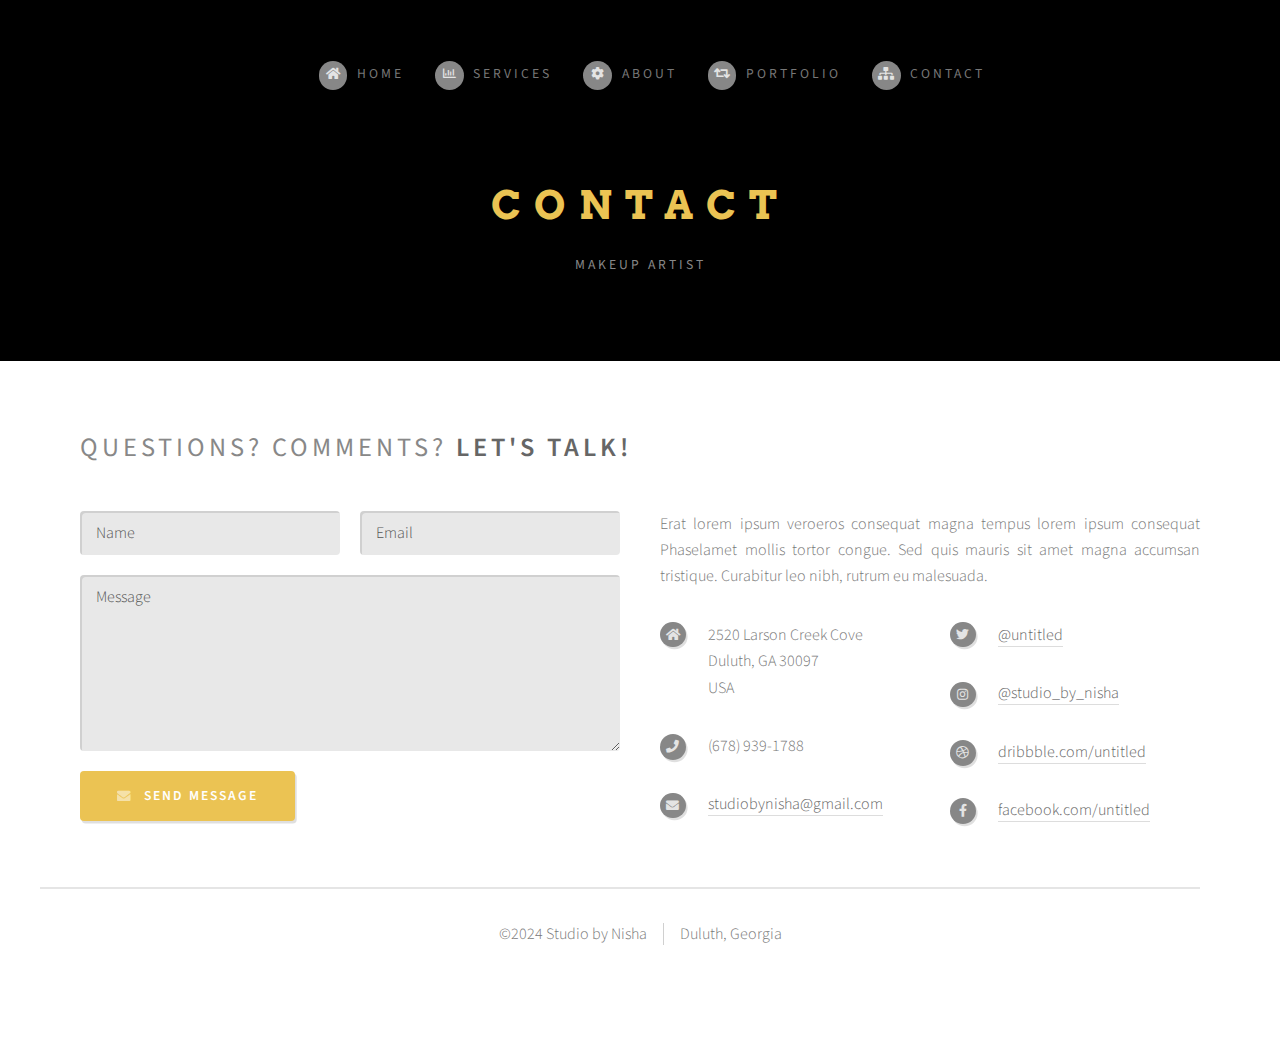
<file: docs/no-sidebar.html>
<!DOCTYPE HTML>
<!--
	Strongly Typed by HTML5 UP
	html5up.net | @ajlkn
	Free for personal and commercial use under the CCA 3.0 license (html5up.net/license)
-->
<html>
	<head>
		<title>Contact - Studio by Nisha</title>
		<meta charset="utf-8" />
		<meta name="viewport" content="width=device-width, initial-scale=1, user-scalable=no" />
		<link rel="stylesheet" href="assets/css/main.css" />
	</head>
	<body class="no-sidebar is-preload">
		<div id="page-wrapper">

			<!-- Header -->
				<section id="header">
					<div class="container">

						<!-- Logo -->
							<h1 id="logo"><a href="index.html">Contact</a></h1>
							<p>Makeup Artist</p>

						<!-- Nav -->
							<nav id="nav">
								<ul>
									<li><a class="icon solid fa-home" href="index.html"><span>Home</span></a></li>
									<li>
										<a href="#" class="icon fa-chart-bar"><span>Services</span></a>
										<ul>
											<li><a href="beauty.html">Beauty</a></li>
											<li><a href="bridal.html">Bridal</a></li>
											<li><a href="commercial.html">Commercial</a></li>
											<li>
												<a href="#">Phasellus consequat</a>
												<ul>
													<li><a href="#">Magna phasellus</a></li>
													<li><a href="#">Etiam dolore nisl</a></li>
													<li><a href="#">Phasellus consequat</a></li>
												</ul>
											</li>
											<li><a href="#">Veroeros feugiat</a></li>
										</ul>
									</li>
									<li><a class="icon solid fa-cog" href="left-sidebar.html"><span>About</span></a></li>
									<li><a class="icon solid fa-retweet" href="portfolio.html"><span>Portfolio</span></a></li>
									<li><a class="icon solid fa-sitemap" href="no-sidebar.html"><span>Contact</span></a></li>
								</ul>
							</nav>

					</div>
				</section>

			<!-- Main -->
				<section id="main">
					<div class="container">
						<div class="row">

							<div class="container">
								<header>
									<h2>Questions? Comments? <strong>Let's talk!</strong></h2>
								</header>
								<div class="row">
									<div class="col-6 col-12-medium">
										<section>
											<form method="post" action="#">
												<div class="row gtr-50">
													<div class="col-6 col-12-small">
														<input name="name" placeholder="Name" type="text" />
													</div>
													<div class="col-6 col-12-small">
														<input name="email" placeholder="Email" type="text" />
													</div>
													<div class="col-12">
														<textarea name="message" placeholder="Message"></textarea>
													</div>
													<div class="col-12">
														<a href="#" class="form-button-submit button icon solid fa-envelope">Send Message</a>
													</div>
												</div>
											</form>
										</section>
									</div>
									<div class="col-6 col-12-medium">
										<section>
											<p>Erat lorem ipsum veroeros consequat magna tempus lorem ipsum consequat Phaselamet
											mollis tortor congue. Sed quis mauris sit amet magna accumsan tristique. Curabitur
											leo nibh, rutrum eu malesuada.</p>
											<div class="row">
												<div class="col-6 col-12-small">
													<ul class="icons">
														<li class="icon solid fa-home">
															2520 Larson Creek Cove<br />
															Duluth, GA 30097<br />
															USA
														</li>
														<li class="icon solid fa-phone">
															(678) 939-1788
														</li>
														<li class="icon solid fa-envelope">
															<a href="#">studiobynisha@gmail.com</a>
														</li>
													</ul>
												</div>
												<div class="col-6 col-12-small">
													<ul class="icons">
														<li class="icon brands fa-twitter">
															<a href="#">@untitled</a>
														</li>
														<li class="icon brands fa-instagram">
															<a href="https://www.instagram.com/studio_by_nisha/">@studio_by_nisha</a>
														</li>
														<li class="icon brands fa-dribbble">
															<a href="#">dribbble.com/untitled</a>
														</li>
														<li class="icon brands fa-facebook-f">
															<a href="#">facebook.com/untitled</a>
														</li>
													</ul>
												</div>
											</div>
										</section>
									</div>
								</div>
							</div>
							<div id="copyright" class="container">
								<ul class="links">
									<li>&copy;2024 Studio by Nisha</li><li>Duluth, Georgia</a></li>
								</ul>
							</div>
						</section>
		
				</div>

						</div>
					</div>
				</section>

			

		</div>

		<!-- Scripts -->
			<script src="assets/js/jquery.min.js"></script>
			<script src="assets/js/jquery.dropotron.min.js"></script>
			<script src="assets/js/browser.min.js"></script>
			<script src="assets/js/breakpoints.min.js"></script>
			<script src="assets/js/util.js"></script>
			<script src="assets/js/main.js"></script>

	</body>
</html>
</file>
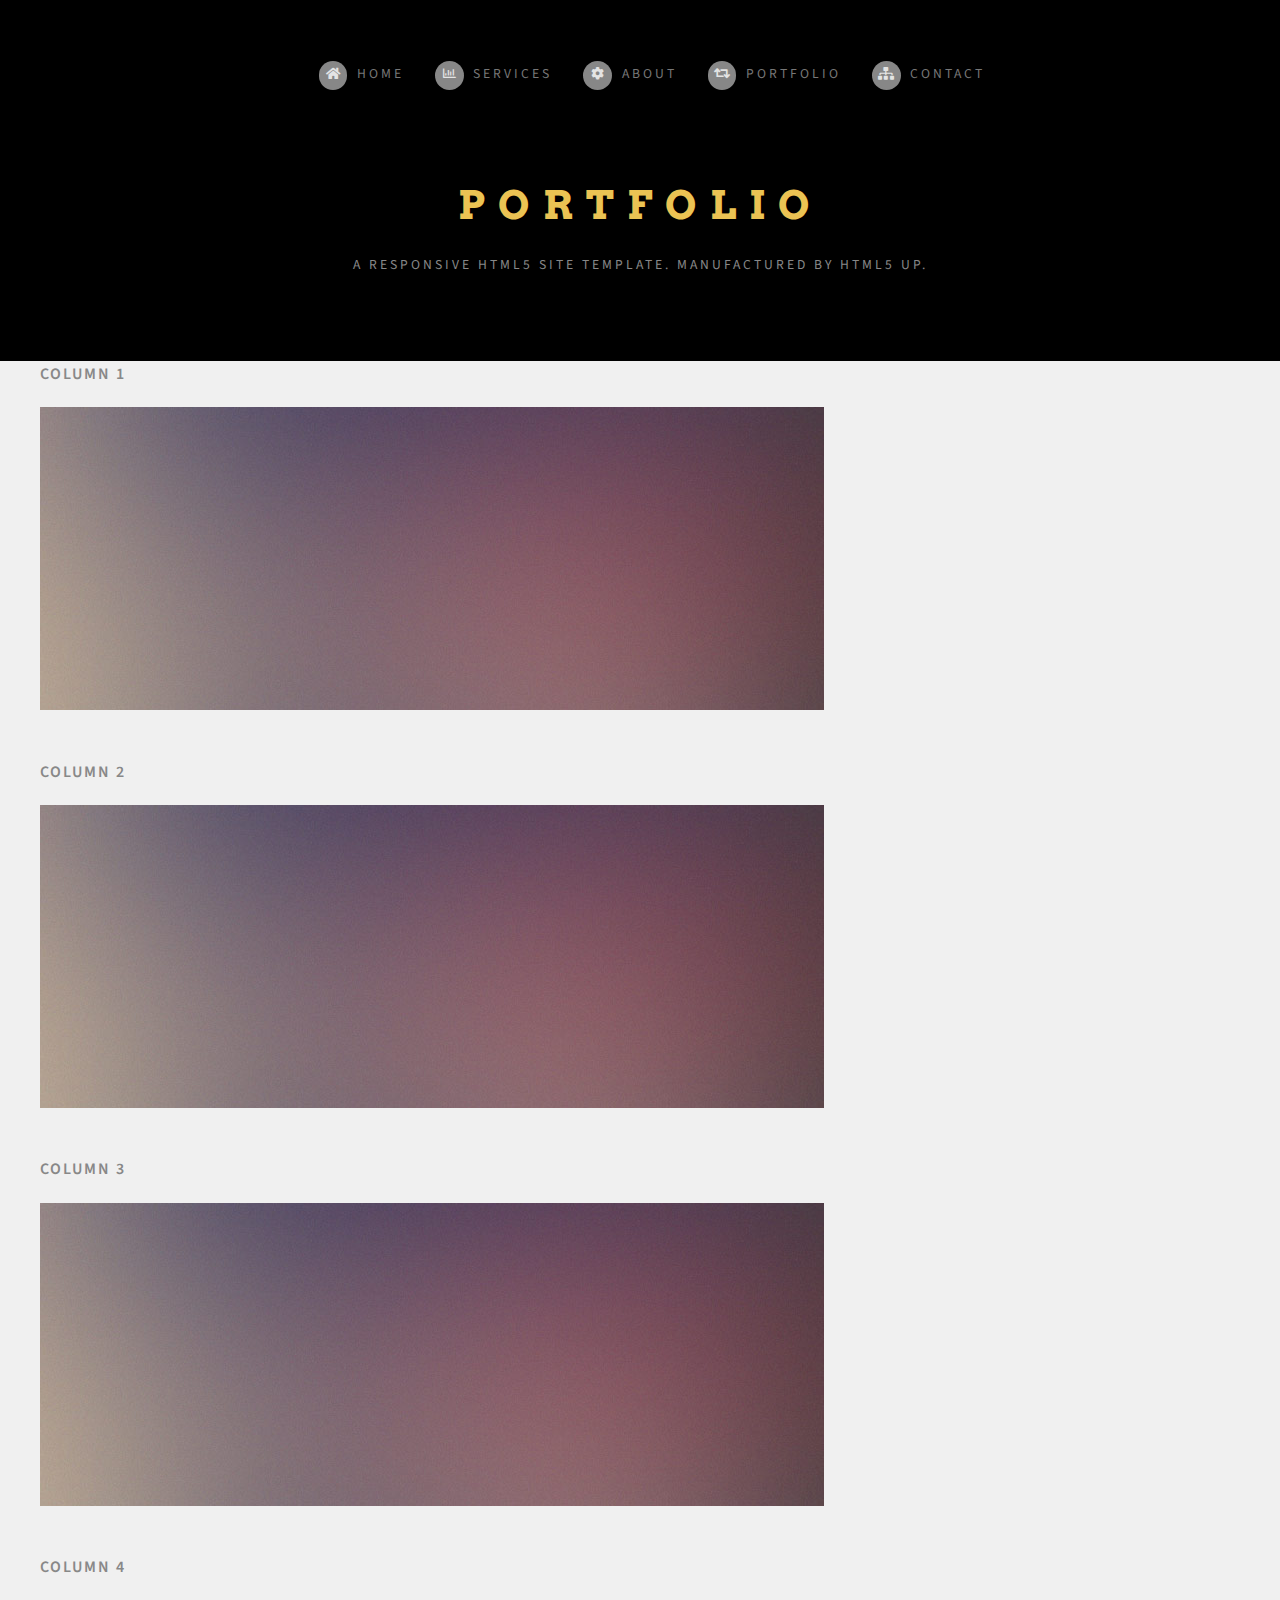
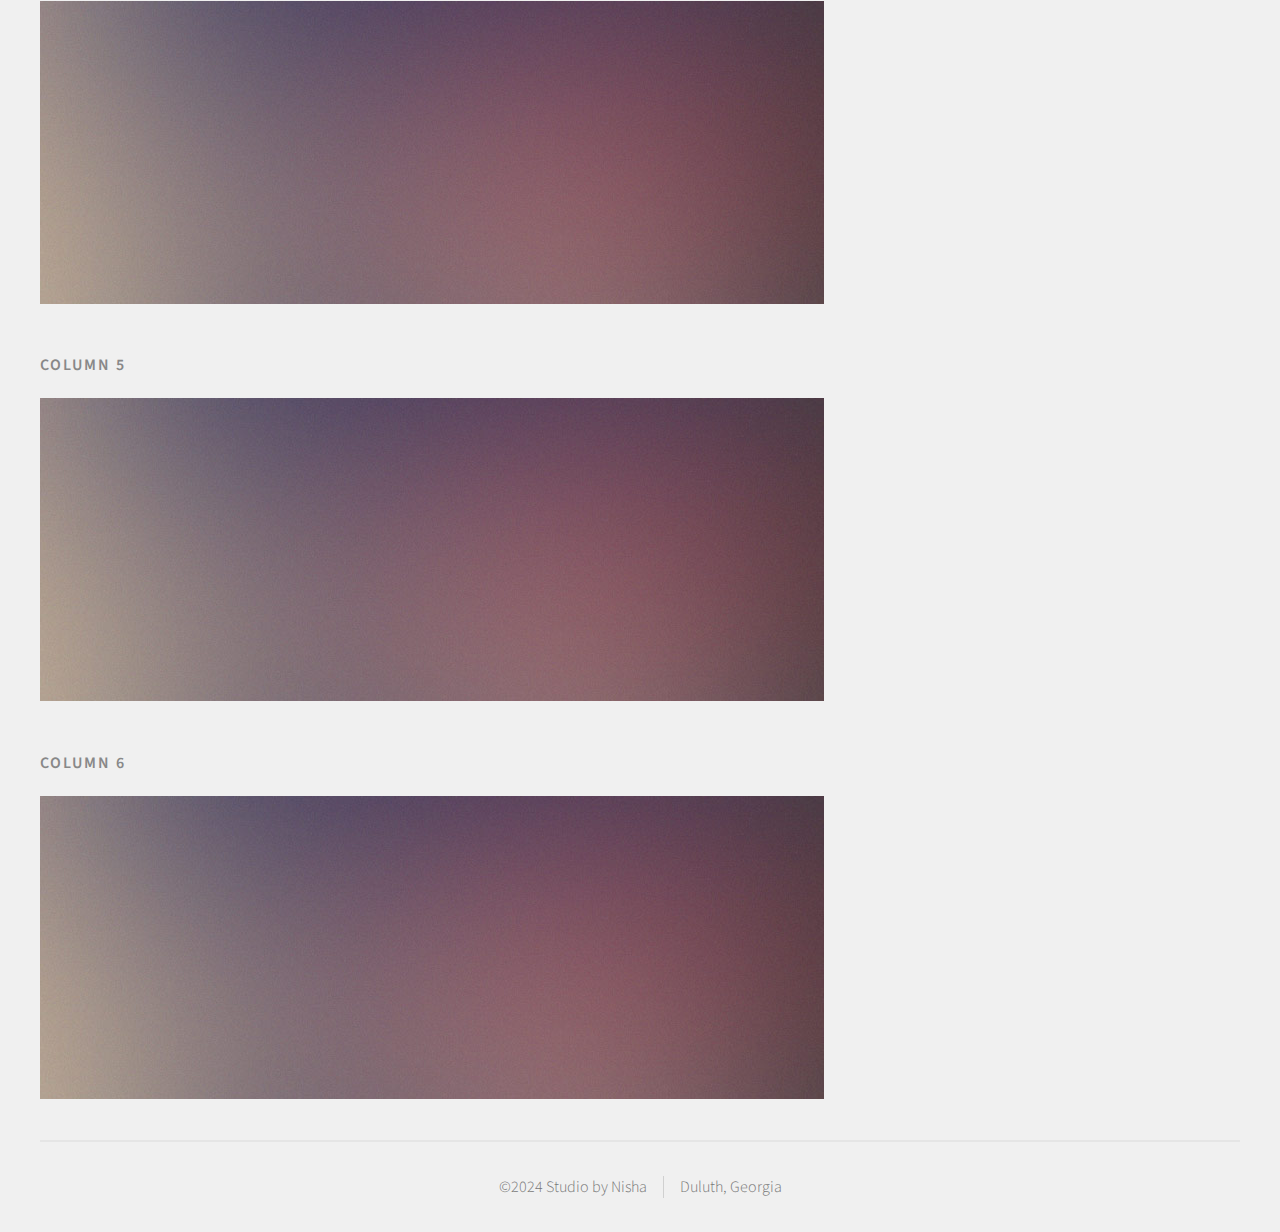
<file: docs/portfolio.html>
<!DOCTYPE HTML>
<!--
	Strongly Typed by HTML5 UP
	html5up.net | @ajlkn
	Free for personal and commercial use under the CCA 3.0 license (html5up.net/license)
-->
<html>
	<head>
		<title>Portfolio - Studio by Nisha</title>
		<meta charset="utf-8" />
		<meta name="viewport" content="width=device-width, initial-scale=1, user-scalable=no" />
		<link rel="stylesheet" href="assets/css/main.css" />
	</head>
	<body class="no-sidebar is-preload">
		<div id="page-wrapper">

			<!-- Header -->
				<section id="header">
					<div class="container">

						<!-- Logo -->
							<h1 id="logo"><a href="index.html">Portfolio</a></h1>
                    
							<p>A responsive HTML5 site template. Manufactured by HTML5 UP.</p>

						<!-- Nav -->
							<nav id="nav">
								<ul>
									<li><a class="icon solid fa-home" href="index.html"><span>Home</span></a></li>
									<li>
										<a href="#" class="icon fa-chart-bar"><span>Services</span></a>
										<ul>
                                            <li><a href="beauty.html">Beauty</a></li>
											<li><a href="bridal.html">Bridal</a></li>
											<li><a href="commercial.html">Commercial</a></li>
											<li>
												<a href="#">Phasellus consequat</a>
												<ul>
													<li><a href="#">Magna phasellus</a></li>
													<li><a href="#">Etiam dolore nisl</a></li>
													<li><a href="#">Phasellus consequat</a></li>
												</ul>
											</li>
											<li><a href="#">Veroeros feugiat</a></li>
										</ul>
									</li>
									<li><a class="icon solid fa-cog" href="left-sidebar.html"><span>About</span></a></li>
									<li><a class="icon solid fa-retweet" href="portfolio.html"><span>Portfolio</span></a></li>
									<li><a class="icon solid fa-sitemap" href="no-sidebar.html"><span>Contact</span></a></li>
								</ul>
							</nav>

					</div>
				</section>

			<!-- Main -->
            <div class="container mt-5">
                <div class="row">
                  <div class="col-sm-4">
                    <h3>Column 1</h3>
                    <img src="images/pic04.jpg" alt="" />
                  </div>
                  <div class="col-sm-4">
                    <h3>Column 2</h3>
                    <img src="images/pic04.jpg" alt="" />
                  </div>
                  <div class="col-sm-4">
                    <h3>Column 3</h3>        
                    <img src="images/pic04.jpg" alt="" />
                  </div>
                  <div class="col-sm-4">
                    <h3>Column 4</h3>        
                    <img src="images/pic04.jpg" alt="" />
                  </div>
                  <div class="col-sm-4">
                    <h3>Column 5</h3>        
                    <img src="images/pic04.jpg" alt="" />
                  </div>
                  <div class="col-sm-4">
                    <h3>Column 6</h3>        
                    <img src="images/pic04.jpg" alt="" />
                  </div>
                </div>
              </div>
              

			
							</div>
						</div>
					</div>
					<div id="copyright" class="container">
						<ul class="links">
							<li>&copy;2024 Studio by Nisha</li><li>Duluth, Georgia</a></li>
						</ul>
					</div>
				</section>

		</div>

		<!-- Scripts -->
			<script src="assets/js/jquery.min.js"></script>
			<script src="assets/js/jquery.dropotron.min.js"></script>
			<script src="assets/js/browser.min.js"></script>
			<script src="assets/js/breakpoints.min.js"></script>
			<script src="assets/js/util.js"></script>
			<script src="assets/js/main.js"></script>

	</body>
</html>
</file>
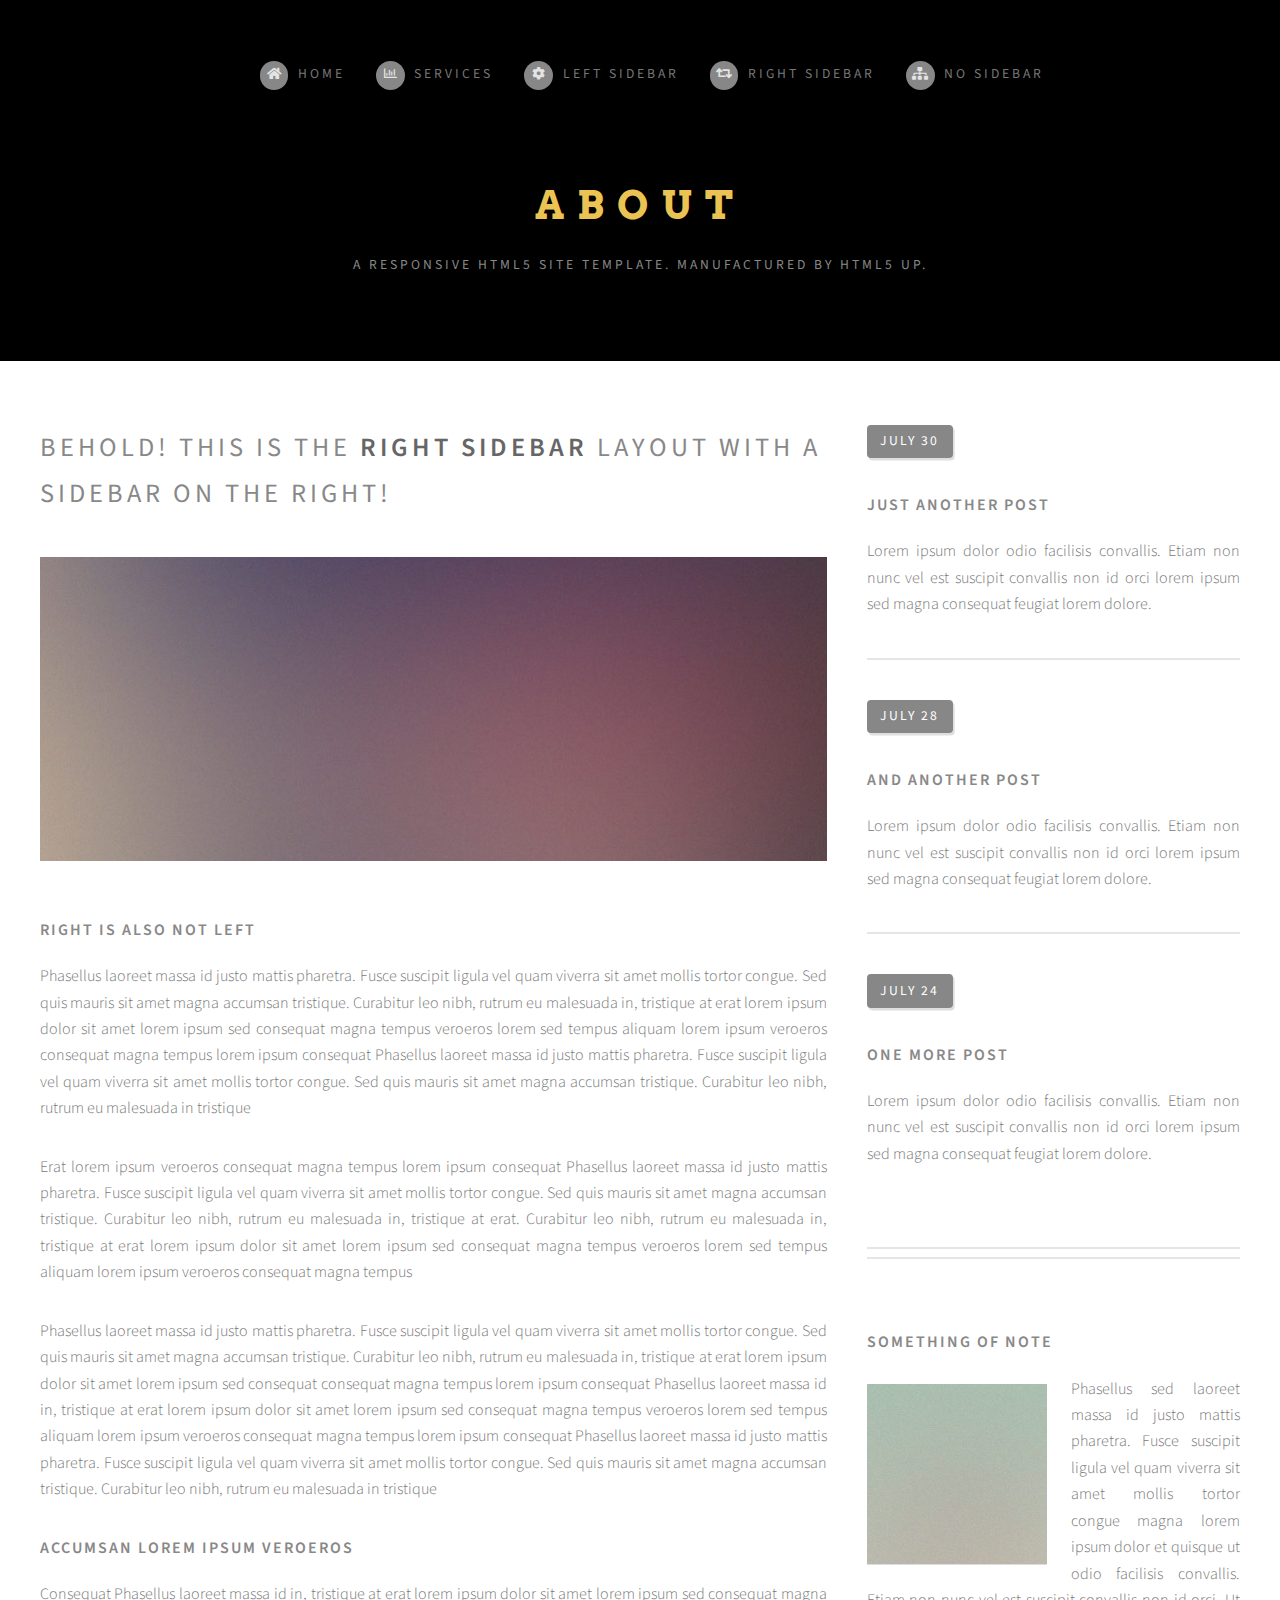
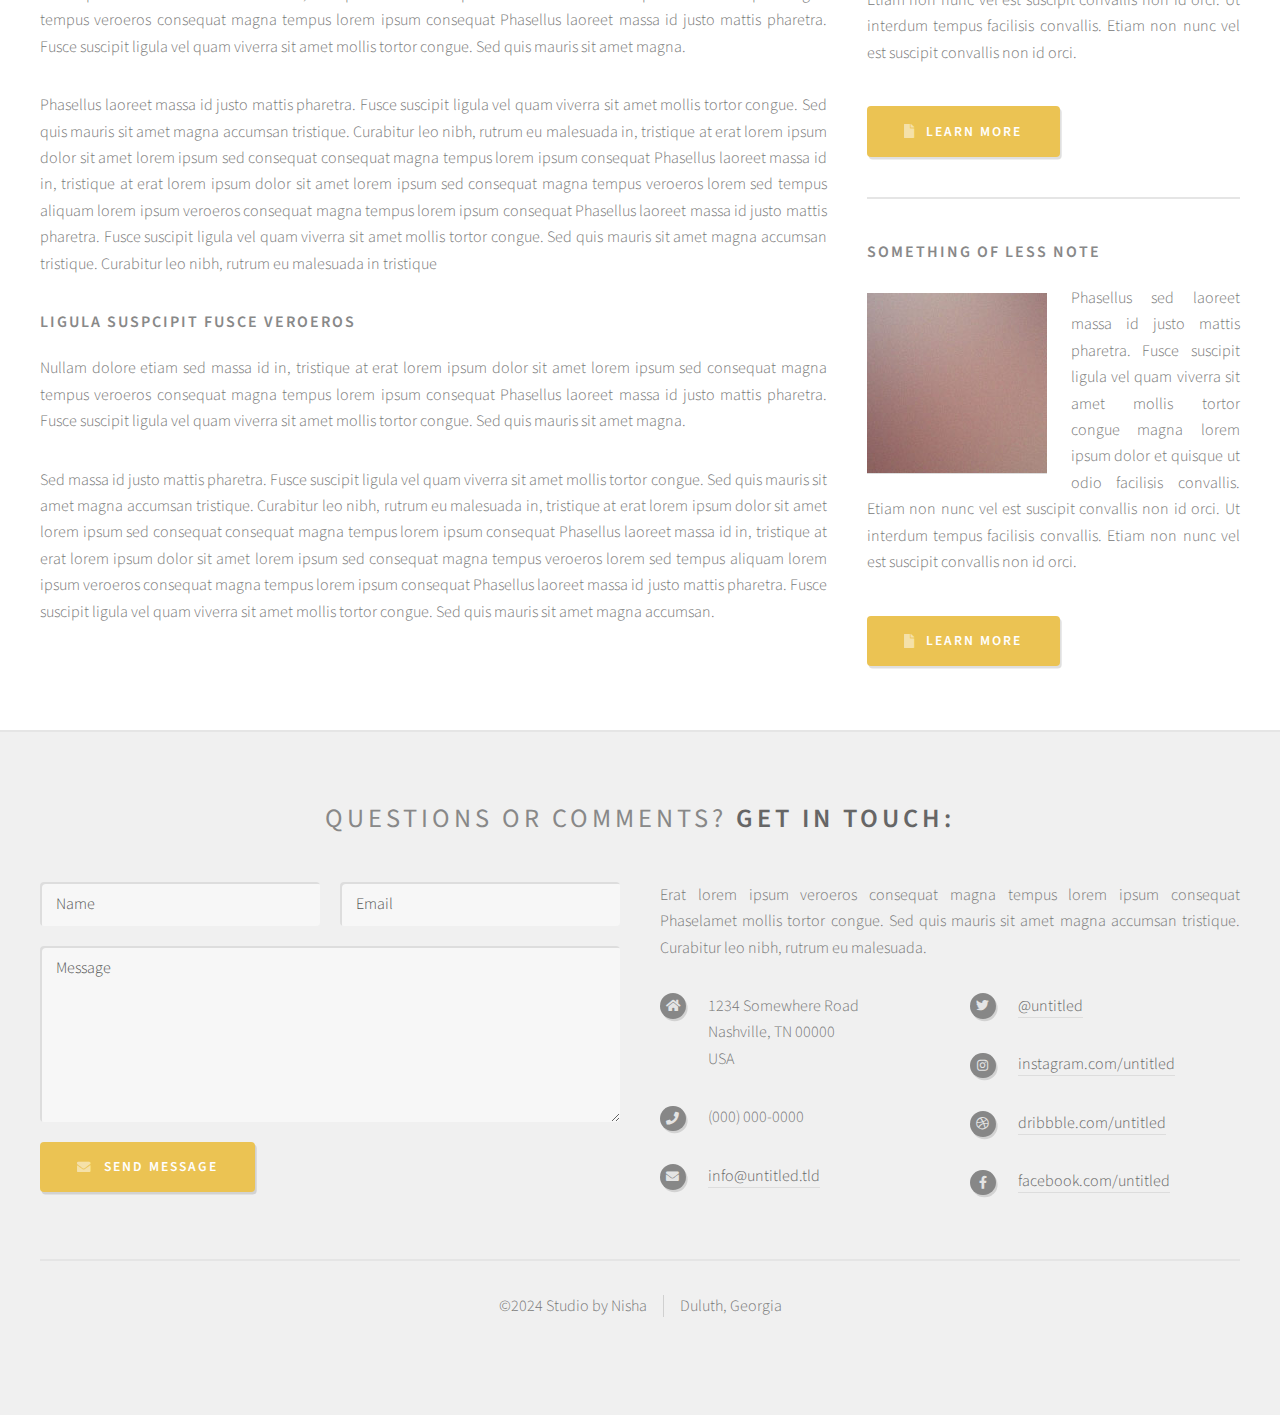
<file: docs/right-sidebar.html>
<!DOCTYPE HTML>
<!--
	Strongly Typed by HTML5 UP
	html5up.net | @ajlkn
	Free for personal and commercial use under the CCA 3.0 license (html5up.net/license)
-->
<html>
	<head>
		<title>FAKEEEEEEEEE</title>
		<meta charset="utf-8" />
		<meta name="viewport" content="width=device-width, initial-scale=1, user-scalable=no" />
		<link rel="stylesheet" href="assets/css/main.css" />
	</head>
	<body class="right-sidebar is-preload">
		<div id="page-wrapper">

			<!-- Header -->
				<section id="header">
					<div class="container">

						<!-- Logo -->
							<h1 id="logo"><a href="index.html">About</a></h1>
							<p>A responsive HTML5 site template. Manufactured by HTML5 UP.</p>

						<!-- Nav -->
							<nav id="nav">
								<ul>
									<li><a class="icon solid fa-home" href="index.html"><span>Home</span></a></li>
									<li>
										<a href="#" class="icon fa-chart-bar"><span>Services</span></a>
										<ul>
											<li><a href="beauty.html">Beauty</a></li>
											<li><a href="bridal.html">Bridal</a></li>
											<li><a href="commercial.html">Commercial</a></li>
											<li>
												<a href="#">Phasellus consequat</a>
												<ul>
													<li><a href="#">Magna phasellus</a></li>
													<li><a href="#">Etiam dolore nisl</a></li>
													<li><a href="#">Phasellus consequat</a></li>
												</ul>
											</li>
											<li><a href="#">Veroeros feugiat</a></li>
										</ul>
									</li>
									<li><a class="icon solid fa-cog" href="left-sidebar.html"><span>Left Sidebar</span></a></li>
									<li><a class="icon solid fa-retweet" href="right-sidebar.html"><span>Right Sidebar</span></a></li>
									<li><a class="icon solid fa-sitemap" href="no-sidebar.html"><span>No Sidebar</span></a></li>
								</ul>
							</nav>

					</div>
				</section>

			<!-- Main -->
				<section id="main">
					<div class="container">
						<div class="row">

							<!-- Content -->
								<div id="content" class="col-8 col-12-medium">

									<!-- Post -->
										<article class="box post">
											<header>
												<h2>Behold! This is the <strong>right sidebar</strong> layout<br />
												with a sidebar on the right!</h2>
											</header>
											<span class="image featured"><img src="images/pic04.jpg" alt="" /></span>
											<h3>Right is also not left</h3>
											<p>Phasellus laoreet massa id justo mattis pharetra. Fusce suscipit
											ligula vel quam viverra sit amet mollis tortor congue. Sed quis mauris
											sit amet magna accumsan tristique. Curabitur leo nibh, rutrum eu malesuada
											in, tristique at erat lorem ipsum dolor sit amet lorem ipsum sed consequat
											magna tempus veroeros lorem sed tempus aliquam lorem ipsum veroeros
											consequat magna tempus lorem ipsum consequat Phasellus laoreet massa id
											justo mattis pharetra. Fusce suscipit ligula vel quam viverra sit amet
											mollis tortor congue. Sed quis mauris sit amet magna accumsan tristique.
											Curabitur leo nibh, rutrum eu malesuada in tristique</p>
											<p>Erat lorem ipsum veroeros consequat magna tempus lorem ipsum consequat
											Phasellus laoreet massa id justo mattis pharetra. Fusce suscipit ligula
											vel quam viverra sit amet mollis tortor congue. Sed quis mauris sit amet
											magna accumsan tristique. Curabitur leo nibh, rutrum eu malesuada in,
											tristique at erat. Curabitur leo nibh, rutrum eu malesuada in, tristique
											at erat lorem ipsum dolor sit amet lorem ipsum sed consequat magna
											tempus veroeros lorem sed tempus aliquam lorem ipsum veroeros consequat
											magna tempus</p>
											<p>Phasellus laoreet massa id justo mattis pharetra. Fusce suscipit
											ligula vel quam viverra sit amet mollis tortor congue. Sed quis mauris
											sit amet magna accumsan tristique. Curabitur leo nibh, rutrum eu malesuada
											in, tristique at erat lorem ipsum dolor sit amet lorem ipsum sed consequat
											consequat magna tempus lorem ipsum consequat Phasellus laoreet massa id
											in, tristique at erat lorem ipsum dolor sit amet lorem ipsum sed consequat
											magna tempus veroeros lorem sed tempus aliquam lorem ipsum veroeros
											consequat magna tempus lorem ipsum consequat Phasellus laoreet massa id
											justo mattis pharetra. Fusce suscipit ligula vel quam viverra sit amet
											mollis tortor congue. Sed quis mauris sit amet magna accumsan tristique.
											Curabitur leo nibh, rutrum eu malesuada in tristique</p>
											<h3>Accumsan lorem ipsum veroeros</h3>
											<p>Consequat Phasellus laoreet massa id in, tristique at erat lorem
											ipsum dolor sit amet lorem ipsum sed consequat magna tempus veroeros
											consequat magna tempus lorem ipsum consequat Phasellus laoreet massa id
											justo mattis pharetra. Fusce suscipit ligula vel quam viverra sit amet
											mollis tortor congue. Sed quis mauris sit amet magna.</p>
											<p>Phasellus laoreet massa id justo mattis pharetra. Fusce suscipit
											ligula vel quam viverra sit amet mollis tortor congue. Sed quis mauris
											sit amet magna accumsan tristique. Curabitur leo nibh, rutrum eu malesuada
											in, tristique at erat lorem ipsum dolor sit amet lorem ipsum sed consequat
											consequat magna tempus lorem ipsum consequat Phasellus laoreet massa id
											in, tristique at erat lorem ipsum dolor sit amet lorem ipsum sed consequat
											magna tempus veroeros lorem sed tempus aliquam lorem ipsum veroeros
											consequat magna tempus lorem ipsum consequat Phasellus laoreet massa id
											justo mattis pharetra. Fusce suscipit ligula vel quam viverra sit amet
											mollis tortor congue. Sed quis mauris sit amet magna accumsan tristique.
											Curabitur leo nibh, rutrum eu malesuada in tristique</p>
											<h3>Ligula suspcipit fusce veroeros</h3>
											<p>Nullam dolore etiam sed massa id in, tristique at erat lorem
											ipsum dolor sit amet lorem ipsum sed consequat magna tempus veroeros
											consequat magna tempus lorem ipsum consequat Phasellus laoreet massa id
											justo mattis pharetra. Fusce suscipit ligula vel quam viverra sit amet
											mollis tortor congue. Sed quis mauris sit amet magna.</p>
											<p>Sed massa id justo mattis pharetra. Fusce suscipit
											ligula vel quam viverra sit amet mollis tortor congue. Sed quis mauris
											sit amet magna accumsan tristique. Curabitur leo nibh, rutrum eu malesuada
											in, tristique at erat lorem ipsum dolor sit amet lorem ipsum sed consequat
											consequat magna tempus lorem ipsum consequat Phasellus laoreet massa id
											in, tristique at erat lorem ipsum dolor sit amet lorem ipsum sed consequat
											magna tempus veroeros lorem sed tempus aliquam lorem ipsum veroeros
											consequat magna tempus lorem ipsum consequat Phasellus laoreet massa id
											justo mattis pharetra. Fusce suscipit ligula vel quam viverra sit amet
											mollis tortor congue. Sed quis mauris sit amet magna accumsan.</p>
										</article>

								</div>

							<!-- Sidebar -->
								<div id="sidebar" class="col-4 col-12-medium">

									<!-- Excerpts -->
										<section>
											<ul class="divided">
												<li>

													<!-- Excerpt -->
														<article class="box excerpt">
															<header>
																<span class="date">July 30</span>
																<h3><a href="#">Just another post</a></h3>
															</header>
															<p>Lorem ipsum dolor odio facilisis convallis. Etiam non nunc vel est
															suscipit convallis non id orci lorem ipsum sed magna consequat feugiat lorem dolore.</p>
														</article>

												</li>
												<li>

													<!-- Excerpt -->
														<article class="box excerpt">
															<header>
																<span class="date">July 28</span>
																<h3><a href="#">And another post</a></h3>
															</header>
															<p>Lorem ipsum dolor odio facilisis convallis. Etiam non nunc vel est
															suscipit convallis non id orci lorem ipsum sed magna consequat feugiat lorem dolore.</p>
														</article>

												</li>
												<li>

													<!-- Excerpt -->
														<article class="box excerpt">
															<header>
																<span class="date">July 24</span>
																<h3><a href="#">One more post</a></h3>
															</header>
															<p>Lorem ipsum dolor odio facilisis convallis. Etiam non nunc vel est
															suscipit convallis non id orci lorem ipsum sed magna consequat feugiat lorem dolore.</p>
														</article>

												</li>
											</ul>
										</section>

									<!-- Highlights -->
										<section>
											<ul class="divided">
												<li>

													<!-- Highlight -->
														<article class="box highlight">
															<header>
																<h3><a href="#">Something of note</a></h3>
															</header>
															<a href="#" class="image left"><img src="images/pic06.jpg" alt="" /></a>
															<p>Phasellus sed laoreet massa id justo mattis pharetra. Fusce suscipit ligula vel quam
															viverra sit amet mollis tortor congue magna lorem ipsum dolor et quisque ut odio facilisis
															convallis. Etiam non nunc vel est suscipit convallis non id orci. Ut interdum tempus
															facilisis convallis. Etiam non nunc vel est suscipit convallis non id orci.</p>
															<ul class="actions">
																<li><a href="#" class="button icon solid fa-file">Learn More</a></li>
															</ul>
														</article>

												</li>
												<li>

													<!-- Highlight -->
														<article class="box highlight">
															<header>
																<h3><a href="#">Something of less note</a></h3>
															</header>
															<a href="#" class="image left"><img src="images/pic07.jpg" alt="" /></a>
															<p>Phasellus sed laoreet massa id justo mattis pharetra. Fusce suscipit ligula vel quam
															viverra sit amet mollis tortor congue magna lorem ipsum dolor et quisque ut odio facilisis
															convallis. Etiam non nunc vel est suscipit convallis non id orci. Ut interdum tempus
															facilisis convallis. Etiam non nunc vel est suscipit convallis non id orci.</p>
															<ul class="actions">
																<li><a href="#" class="button icon solid fa-file">Learn More</a></li>
															</ul>
														</article>

												</li>
											</ul>
										</section>

								</div>

						</div>
					</div>
				</section>

			<!-- Footer -->
				<section id="footer">
					<div class="container">
						<header>
							<h2>Questions or comments? <strong>Get in touch:</strong></h2>
						</header>
						<div class="row">
							<div class="col-6 col-12-medium">
								<section>
									<form method="post" action="#">
										<div class="row gtr-50">
											<div class="col-6 col-12-small">
												<input name="name" placeholder="Name" type="text" />
											</div>
											<div class="col-6 col-12-small">
												<input name="email" placeholder="Email" type="text" />
											</div>
											<div class="col-12">
												<textarea name="message" placeholder="Message"></textarea>
											</div>
											<div class="col-12">
												<a href="#" class="form-button-submit button icon solid fa-envelope">Send Message</a>
											</div>
										</div>
									</form>
								</section>
							</div>
							<div class="col-6 col-12-medium">
								<section>
									<p>Erat lorem ipsum veroeros consequat magna tempus lorem ipsum consequat Phaselamet
									mollis tortor congue. Sed quis mauris sit amet magna accumsan tristique. Curabitur
									leo nibh, rutrum eu malesuada.</p>
									<div class="row">
										<div class="col-6 col-12-small">
											<ul class="icons">
												<li class="icon solid fa-home">
													1234 Somewhere Road<br />
													Nashville, TN 00000<br />
													USA
												</li>
												<li class="icon solid fa-phone">
													(000) 000-0000
												</li>
												<li class="icon solid fa-envelope">
													<a href="#">info@untitled.tld</a>
												</li>
											</ul>
										</div>
										<div class="col-6 col-12-small">
											<ul class="icons">
												<li class="icon brands fa-twitter">
													<a href="#">@untitled</a>
												</li>
												<li class="icon brands fa-instagram">
													<a href="#">instagram.com/untitled</a>
												</li>
												<li class="icon brands fa-dribbble">
													<a href="#">dribbble.com/untitled</a>
												</li>
												<li class="icon brands fa-facebook-f">
													<a href="#">facebook.com/untitled</a>
												</li>
											</ul>
										</div>
									</div>
								</section>
							</div>
						</div>
					</div>
					<div id="copyright" class="container">
						<ul class="links">
							<li>&copy;2024 Studio by Nisha</li><li>Duluth, Georgia</a></li>
						</ul>
					</div>
				</section>

		</div>

		<!-- Scripts -->
			<script src="assets/js/jquery.min.js"></script>
			<script src="assets/js/jquery.dropotron.min.js"></script>
			<script src="assets/js/browser.min.js"></script>
			<script src="assets/js/breakpoints.min.js"></script>
			<script src="assets/js/util.js"></script>
			<script src="assets/js/main.js"></script>

	</body>
</html>
</file>
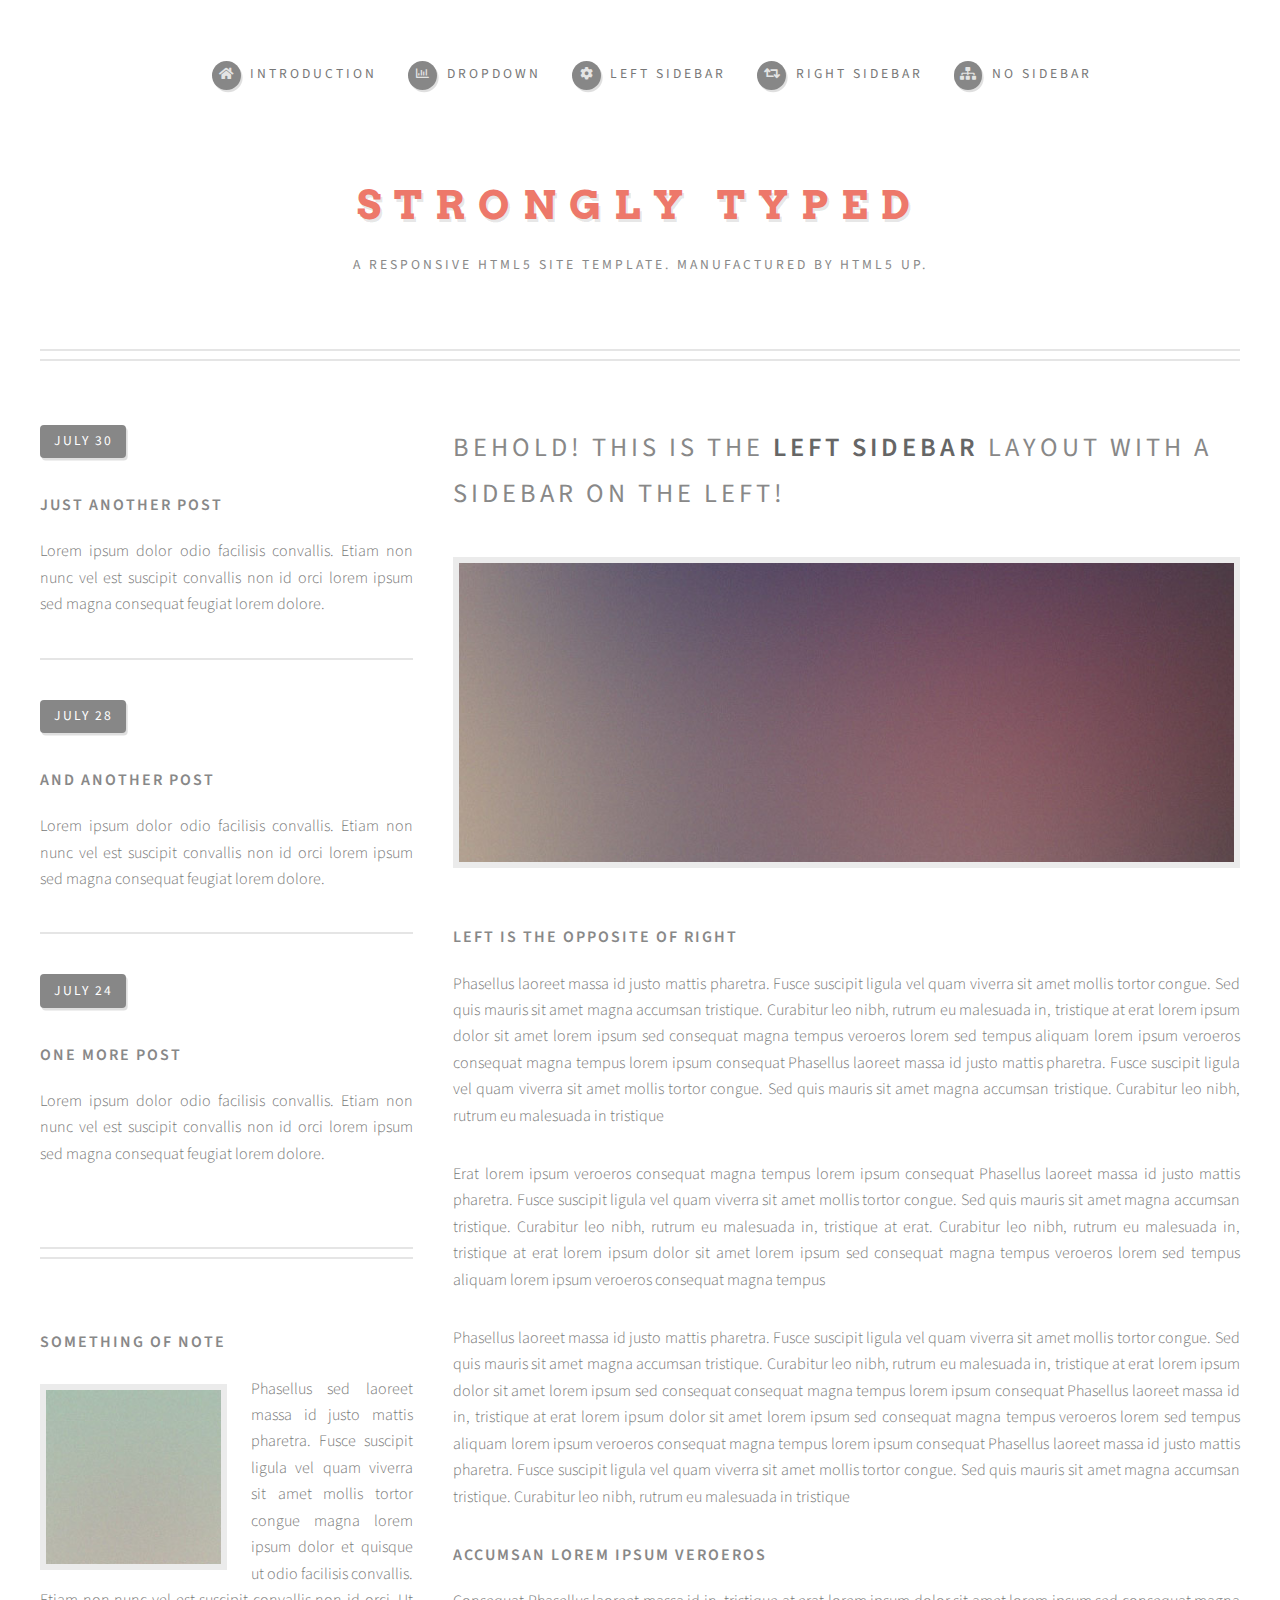
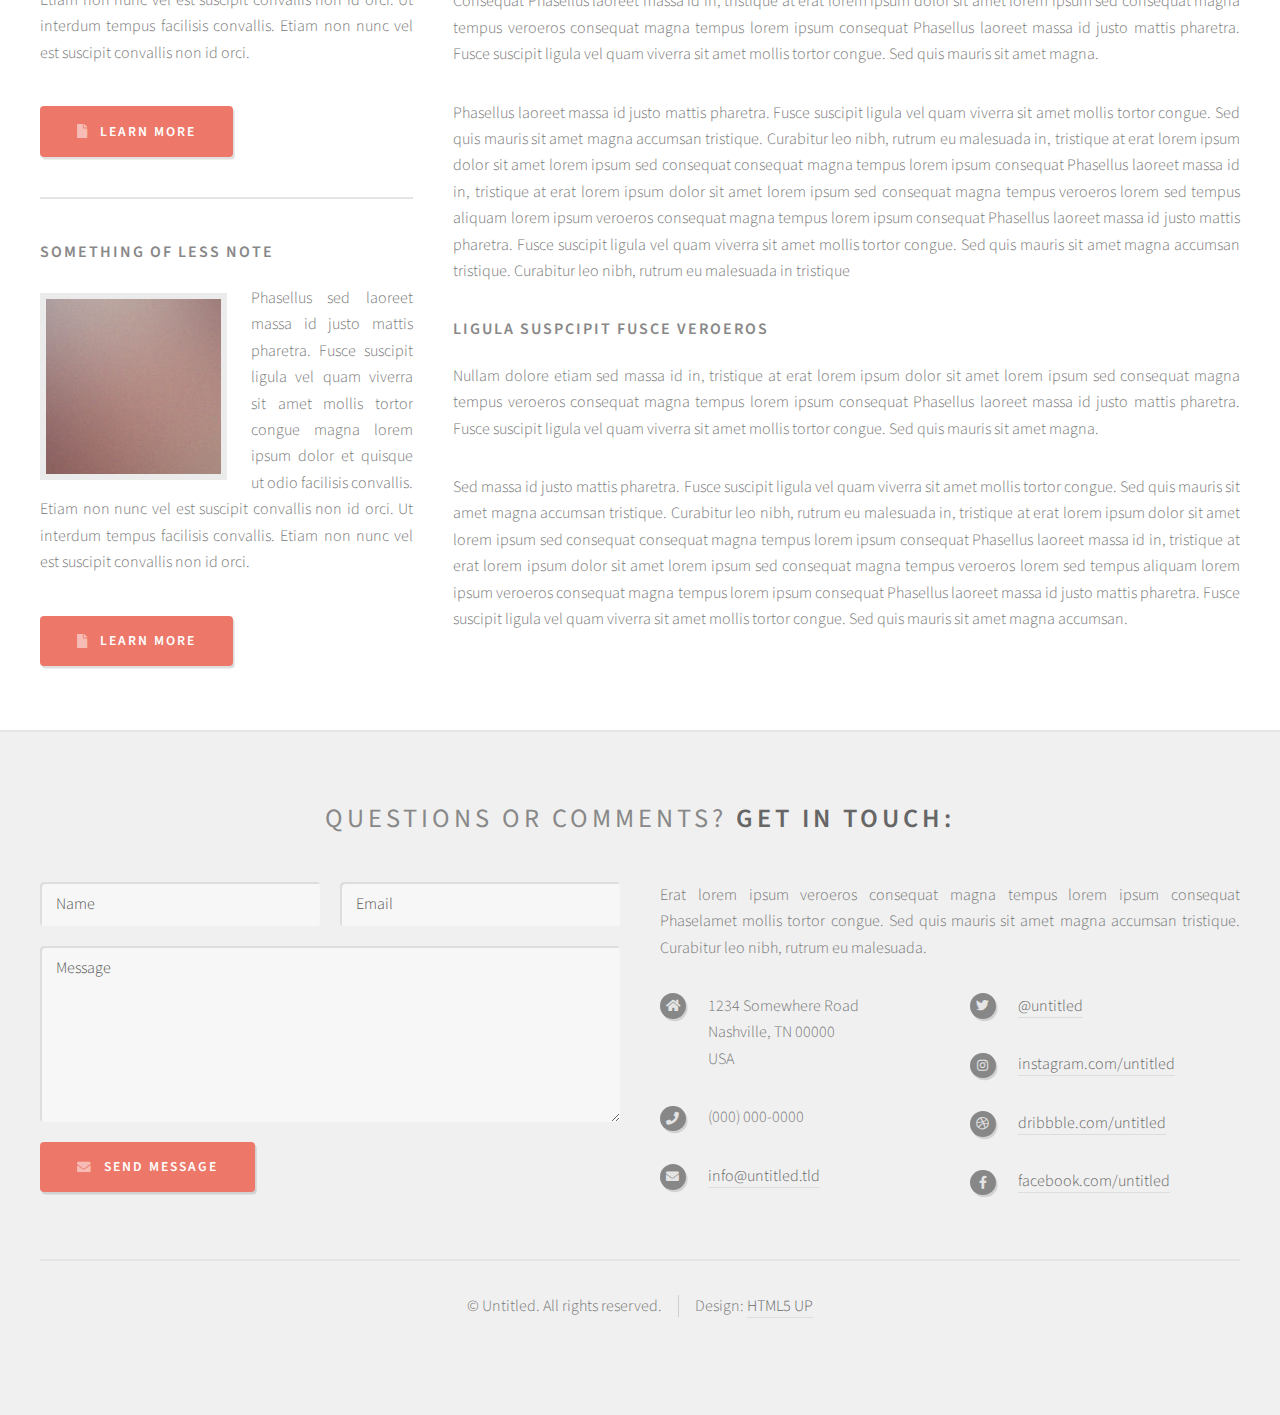
<file: html5up-strongly-typed/left-sidebar.html>
<!DOCTYPE HTML>
<!--
	Strongly Typed by HTML5 UP
	html5up.net | @ajlkn
	Free for personal and commercial use under the CCA 3.0 license (html5up.net/license)
-->
<html>
	<head>
		<title>Left Sidebar - Strongly Typed by HTML5 UP</title>
		<meta charset="utf-8" />
		<meta name="viewport" content="width=device-width, initial-scale=1, user-scalable=no" />
		<link rel="stylesheet" href="assets/css/main.css" />
	</head>
	<body class="left-sidebar is-preload">
		<div id="page-wrapper">

			<!-- Header -->
				<section id="header">
					<div class="container">

						<!-- Logo -->
							<h1 id="logo"><a href="index.html">Strongly Typed</a></h1>
							<p>A responsive HTML5 site template. Manufactured by HTML5 UP.</p>

						<!-- Nav -->
							<nav id="nav">
								<ul>
									<li><a class="icon solid fa-home" href="index.html"><span>Introduction</span></a></li>
									<li>
										<a href="#" class="icon fa-chart-bar"><span>Dropdown</span></a>
										<ul>
											<li><a href="#">Lorem ipsum dolor</a></li>
											<li><a href="#">Magna phasellus</a></li>
											<li><a href="#">Etiam dolore nisl</a></li>
											<li>
												<a href="#">Phasellus consequat</a>
												<ul>
													<li><a href="#">Magna phasellus</a></li>
													<li><a href="#">Etiam dolore nisl</a></li>
													<li><a href="#">Phasellus consequat</a></li>
												</ul>
											</li>
											<li><a href="#">Veroeros feugiat</a></li>
										</ul>
									</li>
									<li><a class="icon solid fa-cog" href="left-sidebar.html"><span>Left Sidebar</span></a></li>
									<li><a class="icon solid fa-retweet" href="right-sidebar.html"><span>Right Sidebar</span></a></li>
									<li><a class="icon solid fa-sitemap" href="no-sidebar.html"><span>No Sidebar</span></a></li>
								</ul>
							</nav>

					</div>
				</section>

			<!-- Main -->
				<section id="main">
					<div class="container">
						<div class="row">

							<!-- Sidebar -->
								<div id="sidebar" class="col-4 col-12-medium">

									<!-- Excerpts -->
										<section>
											<ul class="divided">
												<li>

													<!-- Excerpt -->
														<article class="box excerpt">
															<header>
																<span class="date">July 30</span>
																<h3><a href="#">Just another post</a></h3>
															</header>
															<p>Lorem ipsum dolor odio facilisis convallis. Etiam non nunc vel est
															suscipit convallis non id orci lorem ipsum sed magna consequat feugiat lorem dolore.</p>
														</article>

												</li>
												<li>

													<!-- Excerpt -->
														<article class="box excerpt">
															<header>
																<span class="date">July 28</span>
																<h3><a href="#">And another post</a></h3>
															</header>
															<p>Lorem ipsum dolor odio facilisis convallis. Etiam non nunc vel est
															suscipit convallis non id orci lorem ipsum sed magna consequat feugiat lorem dolore.</p>
														</article>

												</li>
												<li>

													<!-- Excerpt -->
														<article class="box excerpt">
															<header>
																<span class="date">July 24</span>
																<h3><a href="#">One more post</a></h3>
															</header>
															<p>Lorem ipsum dolor odio facilisis convallis. Etiam non nunc vel est
															suscipit convallis non id orci lorem ipsum sed magna consequat feugiat lorem dolore.</p>
														</article>

												</li>
											</ul>
										</section>

									<!-- Highlights -->
										<section>
											<ul class="divided">
												<li>

													<!-- Highlight -->
														<article class="box highlight">
															<header>
																<h3><a href="#">Something of note</a></h3>
															</header>
															<a href="#" class="image left"><img src="images/pic06.jpg" alt="" /></a>
															<p>Phasellus sed laoreet massa id justo mattis pharetra. Fusce suscipit ligula vel quam
															viverra sit amet mollis tortor congue magna lorem ipsum dolor et quisque ut odio facilisis
															convallis. Etiam non nunc vel est suscipit convallis non id orci. Ut interdum tempus
															facilisis convallis. Etiam non nunc vel est suscipit convallis non id orci.</p>
															<ul class="actions">
																<li><a href="#" class="button icon solid fa-file">Learn More</a></li>
															</ul>
														</article>

												</li>
												<li>

													<!-- Highlight -->
														<article class="box highlight">
															<header>
																<h3><a href="#">Something of less note</a></h3>
															</header>
															<a href="#" class="image left"><img src="images/pic07.jpg" alt="" /></a>
															<p>Phasellus sed laoreet massa id justo mattis pharetra. Fusce suscipit ligula vel quam
															viverra sit amet mollis tortor congue magna lorem ipsum dolor et quisque ut odio facilisis
															convallis. Etiam non nunc vel est suscipit convallis non id orci. Ut interdum tempus
															facilisis convallis. Etiam non nunc vel est suscipit convallis non id orci.</p>
															<ul class="actions">
																<li><a href="#" class="button icon solid fa-file">Learn More</a></li>
															</ul>
														</article>

												</li>
											</ul>
										</section>

								</div>

							<!-- Content -->
								<div id="content" class="col-8 col-12-medium imp-medium">

									<!-- Post -->
										<article class="box post">
											<header>
												<h2>Behold! This is the <strong>left sidebar</strong> layout<br />
												with a sidebar on the left!</h2>
											</header>
											<span class="image featured"><img src="images/pic04.jpg" alt="" /></span>
											<h3>Left is the opposite of right</h3>
											<p>Phasellus laoreet massa id justo mattis pharetra. Fusce suscipit
											ligula vel quam viverra sit amet mollis tortor congue. Sed quis mauris
											sit amet magna accumsan tristique. Curabitur leo nibh, rutrum eu malesuada
											in, tristique at erat lorem ipsum dolor sit amet lorem ipsum sed consequat
											magna tempus veroeros lorem sed tempus aliquam lorem ipsum veroeros
											consequat magna tempus lorem ipsum consequat Phasellus laoreet massa id
											justo mattis pharetra. Fusce suscipit ligula vel quam viverra sit amet
											mollis tortor congue. Sed quis mauris sit amet magna accumsan tristique.
											Curabitur leo nibh, rutrum eu malesuada in tristique</p>
											<p>Erat lorem ipsum veroeros consequat magna tempus lorem ipsum consequat
											Phasellus laoreet massa id justo mattis pharetra. Fusce suscipit ligula
											vel quam viverra sit amet mollis tortor congue. Sed quis mauris sit amet
											magna accumsan tristique. Curabitur leo nibh, rutrum eu malesuada in,
											tristique at erat. Curabitur leo nibh, rutrum eu malesuada in, tristique
											at erat lorem ipsum dolor sit amet lorem ipsum sed consequat magna
											tempus veroeros lorem sed tempus aliquam lorem ipsum veroeros consequat
											magna tempus</p>
											<p>Phasellus laoreet massa id justo mattis pharetra. Fusce suscipit
											ligula vel quam viverra sit amet mollis tortor congue. Sed quis mauris
											sit amet magna accumsan tristique. Curabitur leo nibh, rutrum eu malesuada
											in, tristique at erat lorem ipsum dolor sit amet lorem ipsum sed consequat
											consequat magna tempus lorem ipsum consequat Phasellus laoreet massa id
											in, tristique at erat lorem ipsum dolor sit amet lorem ipsum sed consequat
											magna tempus veroeros lorem sed tempus aliquam lorem ipsum veroeros
											consequat magna tempus lorem ipsum consequat Phasellus laoreet massa id
											justo mattis pharetra. Fusce suscipit ligula vel quam viverra sit amet
											mollis tortor congue. Sed quis mauris sit amet magna accumsan tristique.
											Curabitur leo nibh, rutrum eu malesuada in tristique</p>
											<h3>Accumsan lorem ipsum veroeros</h3>
											<p>Consequat Phasellus laoreet massa id in, tristique at erat lorem
											ipsum dolor sit amet lorem ipsum sed consequat magna tempus veroeros
											consequat magna tempus lorem ipsum consequat Phasellus laoreet massa id
											justo mattis pharetra. Fusce suscipit ligula vel quam viverra sit amet
											mollis tortor congue. Sed quis mauris sit amet magna.</p>
											<p>Phasellus laoreet massa id justo mattis pharetra. Fusce suscipit
											ligula vel quam viverra sit amet mollis tortor congue. Sed quis mauris
											sit amet magna accumsan tristique. Curabitur leo nibh, rutrum eu malesuada
											in, tristique at erat lorem ipsum dolor sit amet lorem ipsum sed consequat
											consequat magna tempus lorem ipsum consequat Phasellus laoreet massa id
											in, tristique at erat lorem ipsum dolor sit amet lorem ipsum sed consequat
											magna tempus veroeros lorem sed tempus aliquam lorem ipsum veroeros
											consequat magna tempus lorem ipsum consequat Phasellus laoreet massa id
											justo mattis pharetra. Fusce suscipit ligula vel quam viverra sit amet
											mollis tortor congue. Sed quis mauris sit amet magna accumsan tristique.
											Curabitur leo nibh, rutrum eu malesuada in tristique</p>
											<h3>Ligula suspcipit fusce veroeros</h3>
											<p>Nullam dolore etiam sed massa id in, tristique at erat lorem
											ipsum dolor sit amet lorem ipsum sed consequat magna tempus veroeros
											consequat magna tempus lorem ipsum consequat Phasellus laoreet massa id
											justo mattis pharetra. Fusce suscipit ligula vel quam viverra sit amet
											mollis tortor congue. Sed quis mauris sit amet magna.</p>
											<p>Sed massa id justo mattis pharetra. Fusce suscipit
											ligula vel quam viverra sit amet mollis tortor congue. Sed quis mauris
											sit amet magna accumsan tristique. Curabitur leo nibh, rutrum eu malesuada
											in, tristique at erat lorem ipsum dolor sit amet lorem ipsum sed consequat
											consequat magna tempus lorem ipsum consequat Phasellus laoreet massa id
											in, tristique at erat lorem ipsum dolor sit amet lorem ipsum sed consequat
											magna tempus veroeros lorem sed tempus aliquam lorem ipsum veroeros
											consequat magna tempus lorem ipsum consequat Phasellus laoreet massa id
											justo mattis pharetra. Fusce suscipit ligula vel quam viverra sit amet
											mollis tortor congue. Sed quis mauris sit amet magna accumsan.</p>
										</article>

								</div>

						</div>
					</div>
				</section>

			<!-- Footer -->
				<section id="footer">
					<div class="container">
						<header>
							<h2>Questions or comments? <strong>Get in touch:</strong></h2>
						</header>
						<div class="row">
							<div class="col-6 col-12-medium">
								<section>
									<form method="post" action="#">
										<div class="row gtr-50">
											<div class="col-6 col-12-small">
												<input name="name" placeholder="Name" type="text" />
											</div>
											<div class="col-6 col-12-small">
												<input name="email" placeholder="Email" type="text" />
											</div>
											<div class="col-12">
												<textarea name="message" placeholder="Message"></textarea>
											</div>
											<div class="col-12">
												<a href="#" class="form-button-submit button icon solid fa-envelope">Send Message</a>
											</div>
										</div>
									</form>
								</section>
							</div>
							<div class="col-6 col-12-medium">
								<section>
									<p>Erat lorem ipsum veroeros consequat magna tempus lorem ipsum consequat Phaselamet
									mollis tortor congue. Sed quis mauris sit amet magna accumsan tristique. Curabitur
									leo nibh, rutrum eu malesuada.</p>
									<div class="row">
										<div class="col-6 col-12-small">
											<ul class="icons">
												<li class="icon solid fa-home">
													1234 Somewhere Road<br />
													Nashville, TN 00000<br />
													USA
												</li>
												<li class="icon solid fa-phone">
													(000) 000-0000
												</li>
												<li class="icon solid fa-envelope">
													<a href="#">info@untitled.tld</a>
												</li>
											</ul>
										</div>
										<div class="col-6 col-12-small">
											<ul class="icons">
												<li class="icon brands fa-twitter">
													<a href="#">@untitled</a>
												</li>
												<li class="icon brands fa-instagram">
													<a href="#">instagram.com/untitled</a>
												</li>
												<li class="icon brands fa-dribbble">
													<a href="#">dribbble.com/untitled</a>
												</li>
												<li class="icon brands fa-facebook-f">
													<a href="#">facebook.com/untitled</a>
												</li>
											</ul>
										</div>
									</div>
								</section>
							</div>
						</div>
					</div>
					<div id="copyright" class="container">
						<ul class="links">
							<li>&copy; Untitled. All rights reserved.</li><li>Design: <a href="http://html5up.net">HTML5 UP</a></li>
						</ul>
					</div>
				</section>

		</div>

		<!-- Scripts -->
			<script src="assets/js/jquery.min.js"></script>
			<script src="assets/js/jquery.dropotron.min.js"></script>
			<script src="assets/js/browser.min.js"></script>
			<script src="assets/js/breakpoints.min.js"></script>
			<script src="assets/js/util.js"></script>
			<script src="assets/js/main.js"></script>

	</body>
</html>
</file>
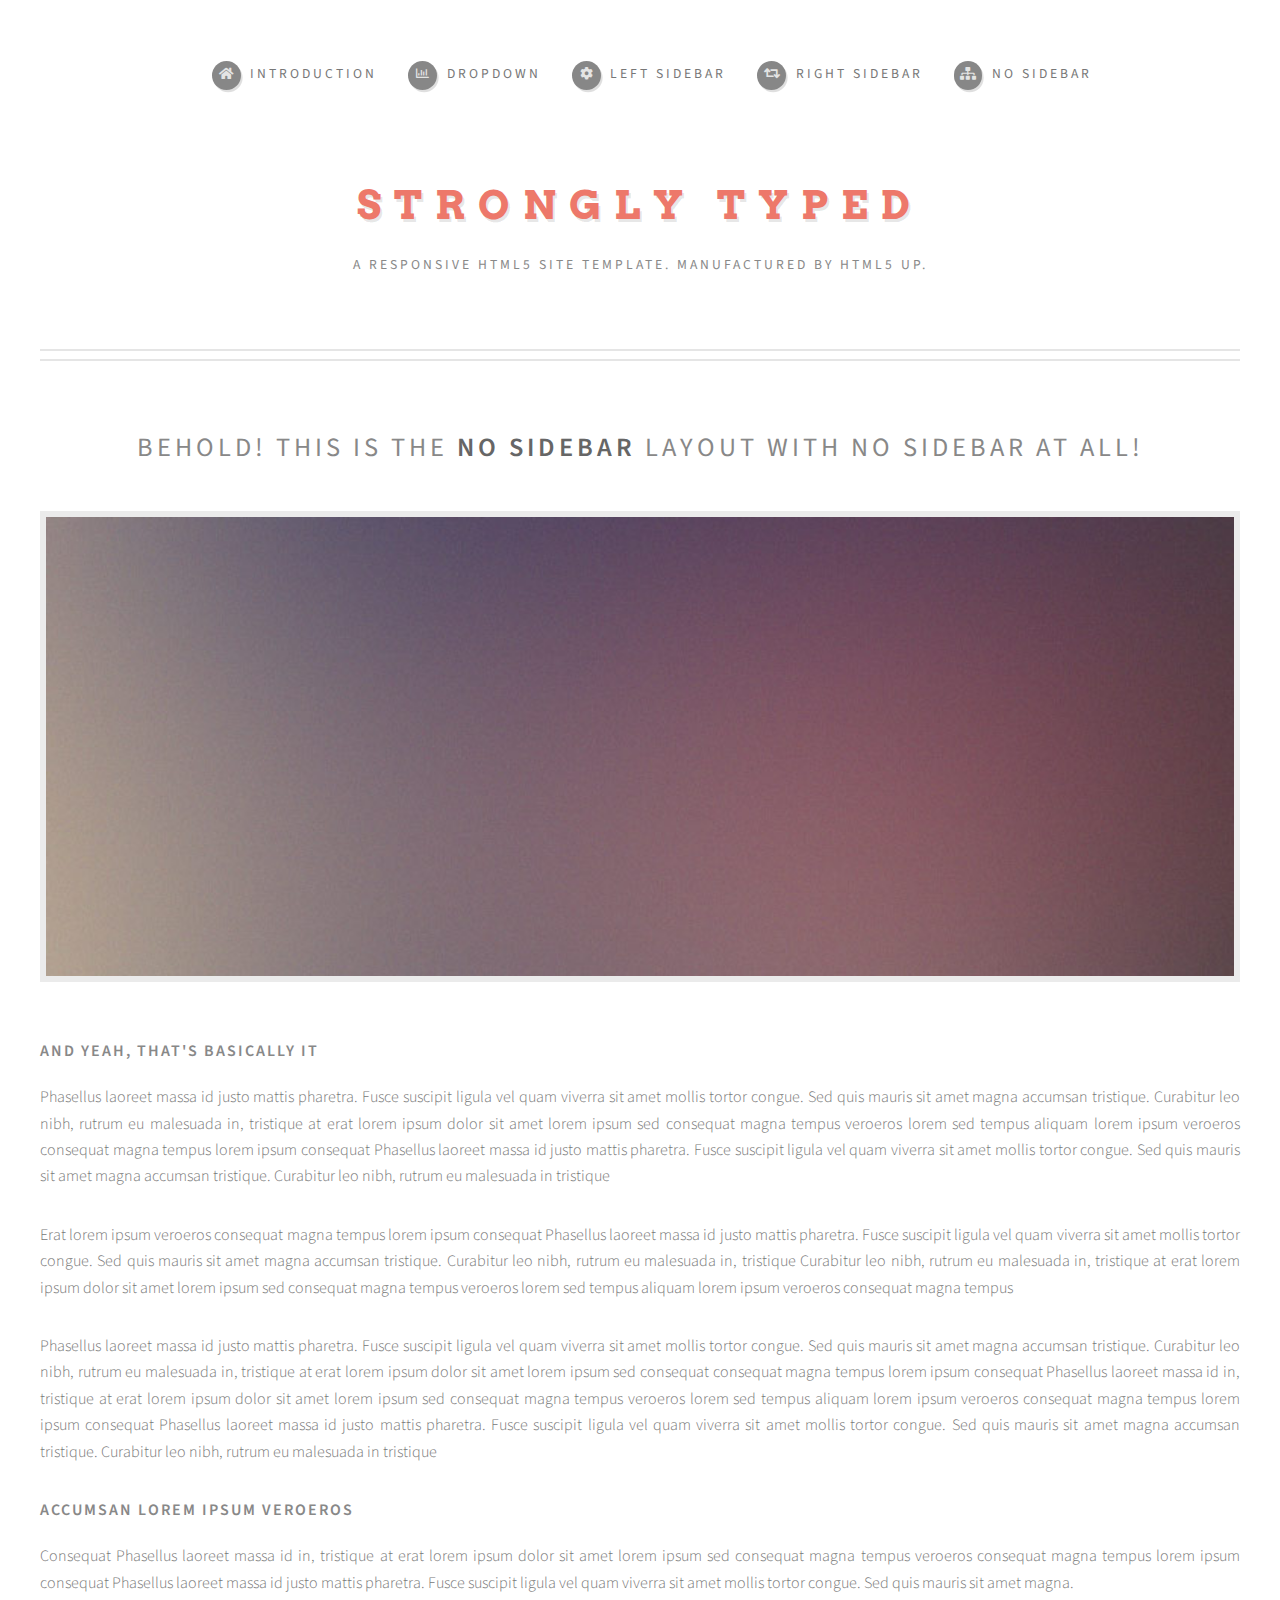
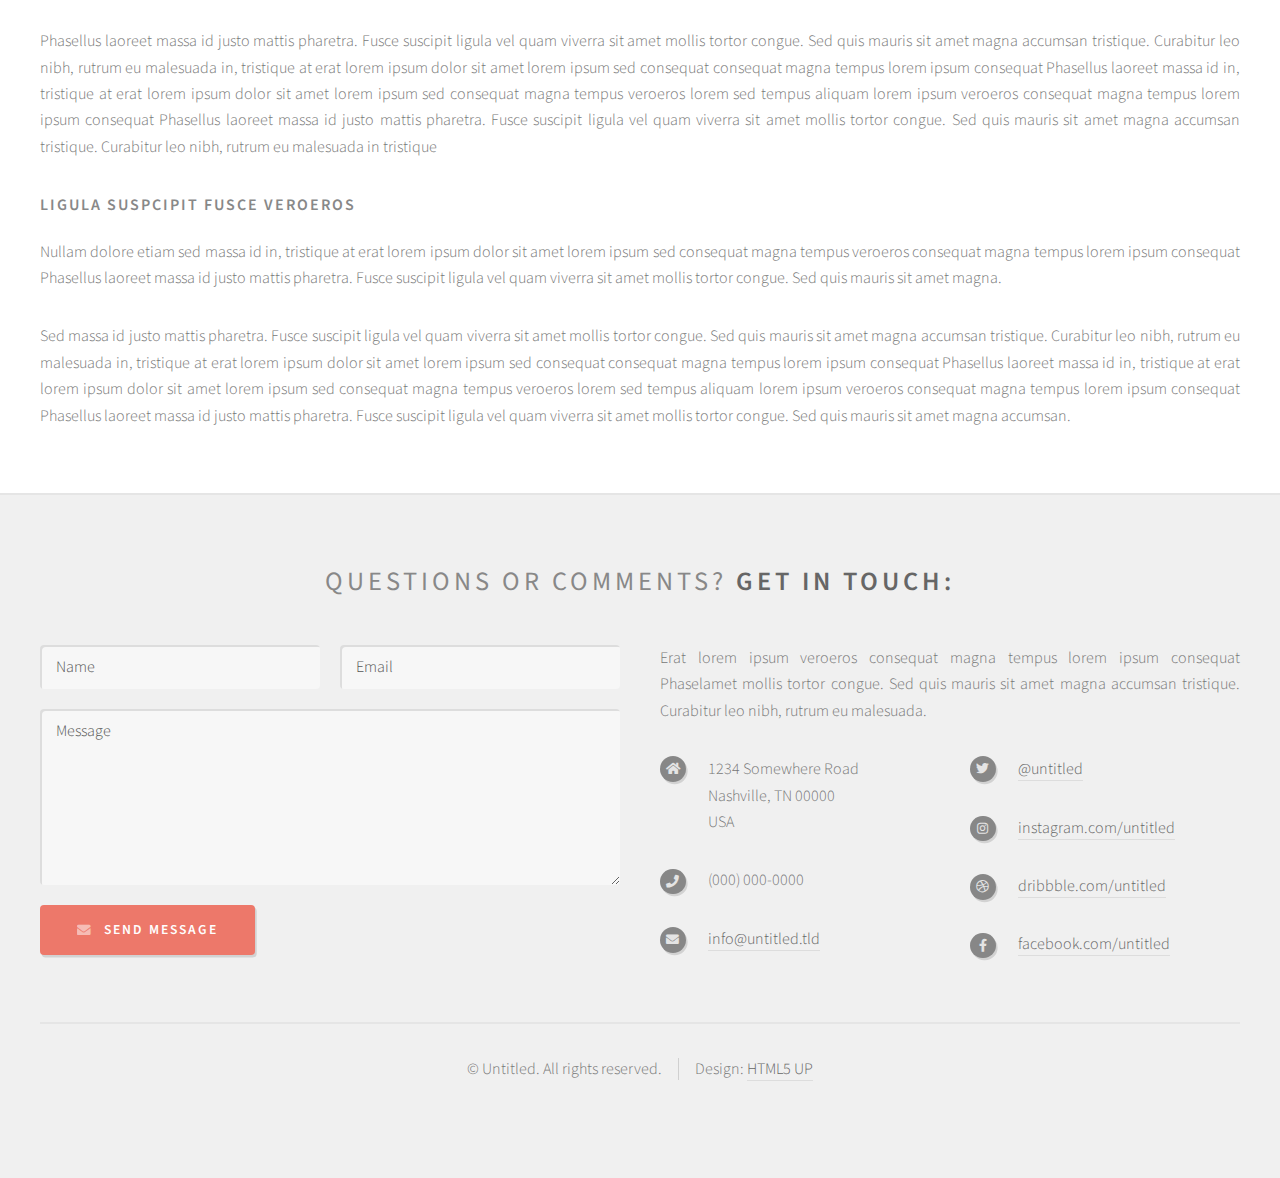
<file: html5up-strongly-typed/no-sidebar.html>
<!DOCTYPE HTML>
<!--
	Strongly Typed by HTML5 UP
	html5up.net | @ajlkn
	Free for personal and commercial use under the CCA 3.0 license (html5up.net/license)
-->
<html>
	<head>
		<title>No Sidebar - Strongly Typed by HTML5 UP</title>
		<meta charset="utf-8" />
		<meta name="viewport" content="width=device-width, initial-scale=1, user-scalable=no" />
		<link rel="stylesheet" href="assets/css/main.css" />
	</head>
	<body class="no-sidebar is-preload">
		<div id="page-wrapper">

			<!-- Header -->
				<section id="header">
					<div class="container">

						<!-- Logo -->
							<h1 id="logo"><a href="index.html">Strongly Typed</a></h1>
							<p>A responsive HTML5 site template. Manufactured by HTML5 UP.</p>

						<!-- Nav -->
							<nav id="nav">
								<ul>
									<li><a class="icon solid fa-home" href="index.html"><span>Introduction</span></a></li>
									<li>
										<a href="#" class="icon fa-chart-bar"><span>Dropdown</span></a>
										<ul>
											<li><a href="#">Lorem ipsum dolor</a></li>
											<li><a href="#">Magna phasellus</a></li>
											<li><a href="#">Etiam dolore nisl</a></li>
											<li>
												<a href="#">Phasellus consequat</a>
												<ul>
													<li><a href="#">Magna phasellus</a></li>
													<li><a href="#">Etiam dolore nisl</a></li>
													<li><a href="#">Phasellus consequat</a></li>
												</ul>
											</li>
											<li><a href="#">Veroeros feugiat</a></li>
										</ul>
									</li>
									<li><a class="icon solid fa-cog" href="left-sidebar.html"><span>Left Sidebar</span></a></li>
									<li><a class="icon solid fa-retweet" href="right-sidebar.html"><span>Right Sidebar</span></a></li>
									<li><a class="icon solid fa-sitemap" href="no-sidebar.html"><span>No Sidebar</span></a></li>
								</ul>
							</nav>

					</div>
				</section>

			<!-- Main -->
				<section id="main">
					<div class="container">
						<div id="content">

							<!-- Post -->
								<article class="box post">
									<header>
										<h2>Behold! This is the <strong>no sidebar</strong> layout<br />
										with no sidebar at all!</h2>
									</header>
									<span class="image featured"><img src="images/pic04.jpg" alt="" /></span>
									<h3>And yeah, that's basically it</h3>
									<p>Phasellus laoreet massa id justo mattis pharetra. Fusce suscipit
									ligula vel quam viverra sit amet mollis tortor congue. Sed quis mauris
									sit amet magna accumsan tristique. Curabitur leo nibh, rutrum eu malesuada
									in, tristique at erat lorem ipsum dolor sit amet lorem ipsum sed consequat
									magna tempus veroeros lorem sed tempus aliquam lorem ipsum veroeros
									consequat magna tempus lorem ipsum consequat Phasellus laoreet massa id
									justo mattis pharetra. Fusce suscipit ligula vel quam viverra sit amet
									mollis tortor congue. Sed quis mauris sit amet magna accumsan tristique.
									Curabitur leo nibh, rutrum eu malesuada in tristique</p>
									<p>Erat lorem ipsum veroeros consequat magna tempus lorem ipsum consequat
									Phasellus laoreet massa id justo mattis pharetra. Fusce suscipit ligula
									vel quam viverra sit amet mollis tortor congue. Sed quis mauris sit amet
									magna accumsan tristique. Curabitur leo nibh, rutrum eu malesuada in,
									tristique Curabitur leo nibh, rutrum eu malesuada in, tristique
									at erat lorem ipsum dolor sit amet lorem ipsum sed consequat magna
									tempus veroeros lorem sed tempus aliquam lorem ipsum veroeros consequat
									magna tempus</p>
									<p>Phasellus laoreet massa id justo mattis pharetra. Fusce suscipit
									ligula vel quam viverra sit amet mollis tortor congue. Sed quis mauris
									sit amet magna accumsan tristique. Curabitur leo nibh, rutrum eu malesuada
									in, tristique at erat lorem ipsum dolor sit amet lorem ipsum sed consequat
									consequat magna tempus lorem ipsum consequat Phasellus laoreet massa id
									in, tristique at erat lorem ipsum dolor sit amet lorem ipsum sed consequat
									magna tempus veroeros lorem sed tempus aliquam lorem ipsum veroeros
									consequat magna tempus lorem ipsum consequat Phasellus laoreet massa id
									justo mattis pharetra. Fusce suscipit ligula vel quam viverra sit amet
									mollis tortor congue. Sed quis mauris sit amet magna accumsan tristique.
									Curabitur leo nibh, rutrum eu malesuada in tristique</p>
									<h3>Accumsan lorem ipsum veroeros</h3>
									<p>Consequat Phasellus laoreet massa id in, tristique at erat lorem
									ipsum dolor sit amet lorem ipsum sed consequat magna tempus veroeros
									consequat magna tempus lorem ipsum consequat Phasellus laoreet massa id
									justo mattis pharetra. Fusce suscipit ligula vel quam viverra sit amet
									mollis tortor congue. Sed quis mauris sit amet magna.</p>
									<p>Phasellus laoreet massa id justo mattis pharetra. Fusce suscipit
									ligula vel quam viverra sit amet mollis tortor congue. Sed quis mauris
									sit amet magna accumsan tristique. Curabitur leo nibh, rutrum eu malesuada
									in, tristique at erat lorem ipsum dolor sit amet lorem ipsum sed consequat
									consequat magna tempus lorem ipsum consequat Phasellus laoreet massa id
									in, tristique at erat lorem ipsum dolor sit amet lorem ipsum sed consequat
									magna tempus veroeros lorem sed tempus aliquam lorem ipsum veroeros
									consequat magna tempus lorem ipsum consequat Phasellus laoreet massa id
									justo mattis pharetra. Fusce suscipit ligula vel quam viverra sit amet
									mollis tortor congue. Sed quis mauris sit amet magna accumsan tristique.
									Curabitur leo nibh, rutrum eu malesuada in tristique</p>
									<h3>Ligula suspcipit fusce veroeros</h3>
									<p>Nullam dolore etiam sed massa id in, tristique at erat lorem
									ipsum dolor sit amet lorem ipsum sed consequat magna tempus veroeros
									consequat magna tempus lorem ipsum consequat Phasellus laoreet massa id
									justo mattis pharetra. Fusce suscipit ligula vel quam viverra sit amet
									mollis tortor congue. Sed quis mauris sit amet magna.</p>
									<p>Sed massa id justo mattis pharetra. Fusce suscipit
									ligula vel quam viverra sit amet mollis tortor congue. Sed quis mauris
									sit amet magna accumsan tristique. Curabitur leo nibh, rutrum eu malesuada
									in, tristique at erat lorem ipsum dolor sit amet lorem ipsum sed consequat
									consequat magna tempus lorem ipsum consequat Phasellus laoreet massa id
									in, tristique at erat lorem ipsum dolor sit amet lorem ipsum sed consequat
									magna tempus veroeros lorem sed tempus aliquam lorem ipsum veroeros
									consequat magna tempus lorem ipsum consequat Phasellus laoreet massa id
									justo mattis pharetra. Fusce suscipit ligula vel quam viverra sit amet
									mollis tortor congue. Sed quis mauris sit amet magna accumsan.</p>
								</article>

						</div>
					</div>
				</section>

			<!-- Footer -->
				<section id="footer">
					<div class="container">
						<header>
							<h2>Questions or comments? <strong>Get in touch:</strong></h2>
						</header>
						<div class="row">
							<div class="col-6 col-12-medium">
								<section>
									<form method="post" action="#">
										<div class="row gtr-50">
											<div class="col-6 col-12-small">
												<input name="name" placeholder="Name" type="text" />
											</div>
											<div class="col-6 col-12-small">
												<input name="email" placeholder="Email" type="text" />
											</div>
											<div class="col-12">
												<textarea name="message" placeholder="Message"></textarea>
											</div>
											<div class="col-12">
												<a href="#" class="form-button-submit button icon solid fa-envelope">Send Message</a>
											</div>
										</div>
									</form>
								</section>
							</div>
							<div class="col-6 col-12-medium">
								<section>
									<p>Erat lorem ipsum veroeros consequat magna tempus lorem ipsum consequat Phaselamet
									mollis tortor congue. Sed quis mauris sit amet magna accumsan tristique. Curabitur
									leo nibh, rutrum eu malesuada.</p>
									<div class="row">
										<div class="col-6 col-12-small">
											<ul class="icons">
												<li class="icon solid fa-home">
													1234 Somewhere Road<br />
													Nashville, TN 00000<br />
													USA
												</li>
												<li class="icon solid fa-phone">
													(000) 000-0000
												</li>
												<li class="icon solid fa-envelope">
													<a href="#">info@untitled.tld</a>
												</li>
											</ul>
										</div>
										<div class="col-6 col-12-small">
											<ul class="icons">
												<li class="icon brands fa-twitter">
													<a href="#">@untitled</a>
												</li>
												<li class="icon brands fa-instagram">
													<a href="#">instagram.com/untitled</a>
												</li>
												<li class="icon brands fa-dribbble">
													<a href="#">dribbble.com/untitled</a>
												</li>
												<li class="icon brands fa-facebook-f">
													<a href="#">facebook.com/untitled</a>
												</li>
											</ul>
										</div>
									</div>
								</section>
							</div>
						</div>
					</div>
					<div id="copyright" class="container">
						<ul class="links">
							<li>&copy; Untitled. All rights reserved.</li><li>Design: <a href="http://html5up.net">HTML5 UP</a></li>
						</ul>
					</div>
				</section>

		</div>

		<!-- Scripts -->
			<script src="assets/js/jquery.min.js"></script>
			<script src="assets/js/jquery.dropotron.min.js"></script>
			<script src="assets/js/browser.min.js"></script>
			<script src="assets/js/breakpoints.min.js"></script>
			<script src="assets/js/util.js"></script>
			<script src="assets/js/main.js"></script>

	</body>
</html>
</file>
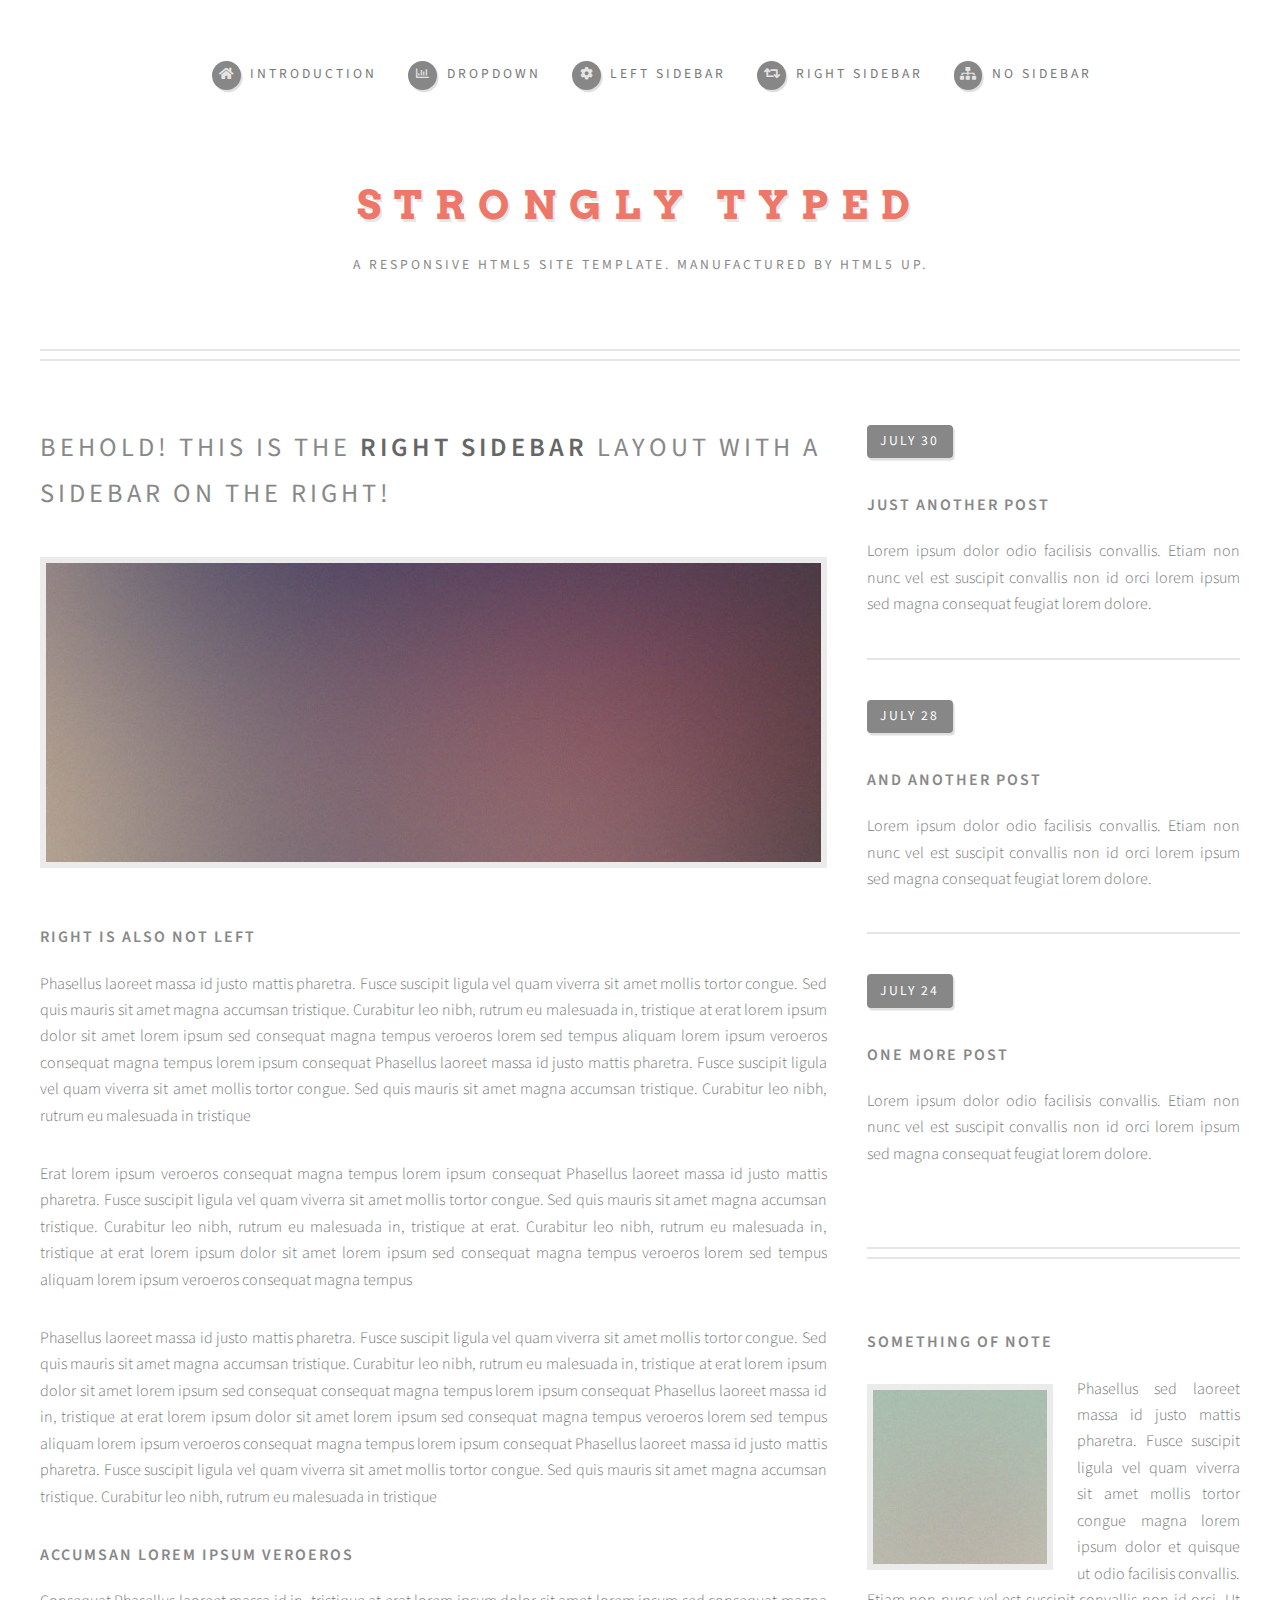
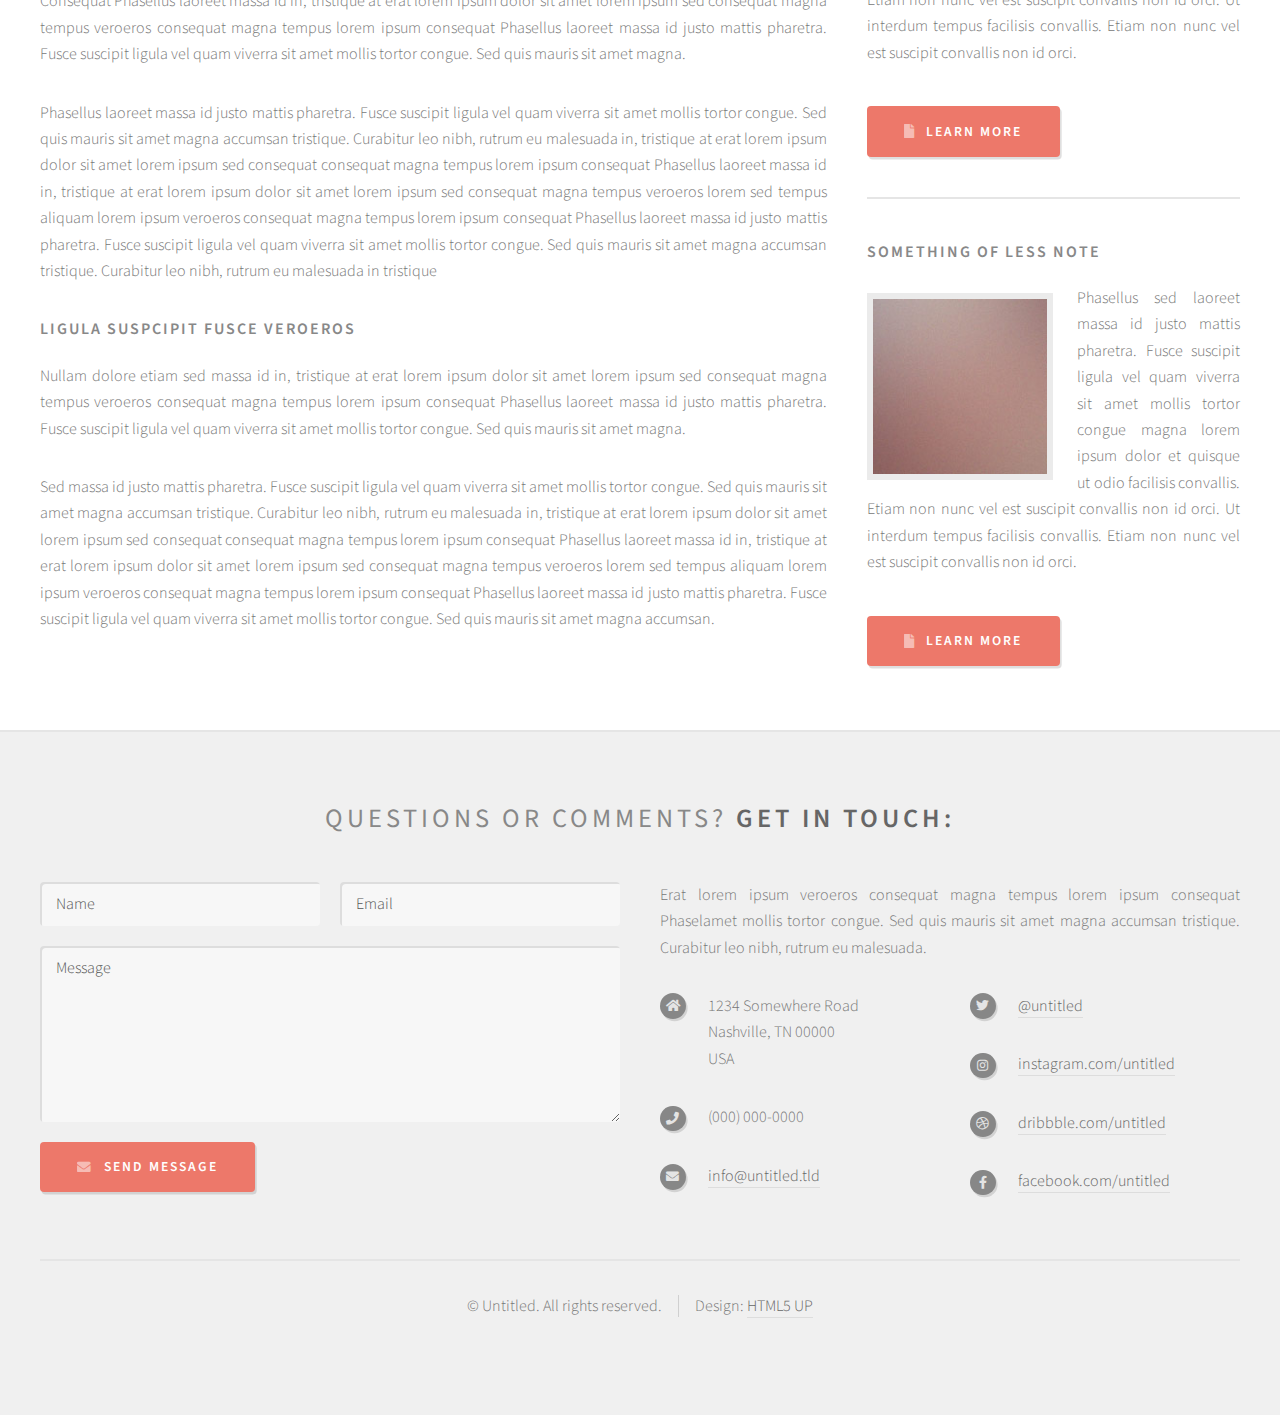
<file: html5up-strongly-typed/right-sidebar.html>
<!DOCTYPE HTML>
<!--
	Strongly Typed by HTML5 UP
	html5up.net | @ajlkn
	Free for personal and commercial use under the CCA 3.0 license (html5up.net/license)
-->
<html>
	<head>
		<title>Right Sidebar - Strongly Typed by HTML5 UP</title>
		<meta charset="utf-8" />
		<meta name="viewport" content="width=device-width, initial-scale=1, user-scalable=no" />
		<link rel="stylesheet" href="assets/css/main.css" />
	</head>
	<body class="right-sidebar is-preload">
		<div id="page-wrapper">

			<!-- Header -->
				<section id="header">
					<div class="container">

						<!-- Logo -->
							<h1 id="logo"><a href="index.html">Strongly Typed</a></h1>
							<p>A responsive HTML5 site template. Manufactured by HTML5 UP.</p>

						<!-- Nav -->
							<nav id="nav">
								<ul>
									<li><a class="icon solid fa-home" href="index.html"><span>Introduction</span></a></li>
									<li>
										<a href="#" class="icon fa-chart-bar"><span>Dropdown</span></a>
										<ul>
											<li><a href="#">Lorem ipsum dolor</a></li>
											<li><a href="#">Magna phasellus</a></li>
											<li><a href="#">Etiam dolore nisl</a></li>
											<li>
												<a href="#">Phasellus consequat</a>
												<ul>
													<li><a href="#">Magna phasellus</a></li>
													<li><a href="#">Etiam dolore nisl</a></li>
													<li><a href="#">Phasellus consequat</a></li>
												</ul>
											</li>
											<li><a href="#">Veroeros feugiat</a></li>
										</ul>
									</li>
									<li><a class="icon solid fa-cog" href="left-sidebar.html"><span>Left Sidebar</span></a></li>
									<li><a class="icon solid fa-retweet" href="right-sidebar.html"><span>Right Sidebar</span></a></li>
									<li><a class="icon solid fa-sitemap" href="no-sidebar.html"><span>No Sidebar</span></a></li>
								</ul>
							</nav>

					</div>
				</section>

			<!-- Main -->
				<section id="main">
					<div class="container">
						<div class="row">

							<!-- Content -->
								<div id="content" class="col-8 col-12-medium">

									<!-- Post -->
										<article class="box post">
											<header>
												<h2>Behold! This is the <strong>right sidebar</strong> layout<br />
												with a sidebar on the right!</h2>
											</header>
											<span class="image featured"><img src="images/pic04.jpg" alt="" /></span>
											<h3>Right is also not left</h3>
											<p>Phasellus laoreet massa id justo mattis pharetra. Fusce suscipit
											ligula vel quam viverra sit amet mollis tortor congue. Sed quis mauris
											sit amet magna accumsan tristique. Curabitur leo nibh, rutrum eu malesuada
											in, tristique at erat lorem ipsum dolor sit amet lorem ipsum sed consequat
											magna tempus veroeros lorem sed tempus aliquam lorem ipsum veroeros
											consequat magna tempus lorem ipsum consequat Phasellus laoreet massa id
											justo mattis pharetra. Fusce suscipit ligula vel quam viverra sit amet
											mollis tortor congue. Sed quis mauris sit amet magna accumsan tristique.
											Curabitur leo nibh, rutrum eu malesuada in tristique</p>
											<p>Erat lorem ipsum veroeros consequat magna tempus lorem ipsum consequat
											Phasellus laoreet massa id justo mattis pharetra. Fusce suscipit ligula
											vel quam viverra sit amet mollis tortor congue. Sed quis mauris sit amet
											magna accumsan tristique. Curabitur leo nibh, rutrum eu malesuada in,
											tristique at erat. Curabitur leo nibh, rutrum eu malesuada in, tristique
											at erat lorem ipsum dolor sit amet lorem ipsum sed consequat magna
											tempus veroeros lorem sed tempus aliquam lorem ipsum veroeros consequat
											magna tempus</p>
											<p>Phasellus laoreet massa id justo mattis pharetra. Fusce suscipit
											ligula vel quam viverra sit amet mollis tortor congue. Sed quis mauris
											sit amet magna accumsan tristique. Curabitur leo nibh, rutrum eu malesuada
											in, tristique at erat lorem ipsum dolor sit amet lorem ipsum sed consequat
											consequat magna tempus lorem ipsum consequat Phasellus laoreet massa id
											in, tristique at erat lorem ipsum dolor sit amet lorem ipsum sed consequat
											magna tempus veroeros lorem sed tempus aliquam lorem ipsum veroeros
											consequat magna tempus lorem ipsum consequat Phasellus laoreet massa id
											justo mattis pharetra. Fusce suscipit ligula vel quam viverra sit amet
											mollis tortor congue. Sed quis mauris sit amet magna accumsan tristique.
											Curabitur leo nibh, rutrum eu malesuada in tristique</p>
											<h3>Accumsan lorem ipsum veroeros</h3>
											<p>Consequat Phasellus laoreet massa id in, tristique at erat lorem
											ipsum dolor sit amet lorem ipsum sed consequat magna tempus veroeros
											consequat magna tempus lorem ipsum consequat Phasellus laoreet massa id
											justo mattis pharetra. Fusce suscipit ligula vel quam viverra sit amet
											mollis tortor congue. Sed quis mauris sit amet magna.</p>
											<p>Phasellus laoreet massa id justo mattis pharetra. Fusce suscipit
											ligula vel quam viverra sit amet mollis tortor congue. Sed quis mauris
											sit amet magna accumsan tristique. Curabitur leo nibh, rutrum eu malesuada
											in, tristique at erat lorem ipsum dolor sit amet lorem ipsum sed consequat
											consequat magna tempus lorem ipsum consequat Phasellus laoreet massa id
											in, tristique at erat lorem ipsum dolor sit amet lorem ipsum sed consequat
											magna tempus veroeros lorem sed tempus aliquam lorem ipsum veroeros
											consequat magna tempus lorem ipsum consequat Phasellus laoreet massa id
											justo mattis pharetra. Fusce suscipit ligula vel quam viverra sit amet
											mollis tortor congue. Sed quis mauris sit amet magna accumsan tristique.
											Curabitur leo nibh, rutrum eu malesuada in tristique</p>
											<h3>Ligula suspcipit fusce veroeros</h3>
											<p>Nullam dolore etiam sed massa id in, tristique at erat lorem
											ipsum dolor sit amet lorem ipsum sed consequat magna tempus veroeros
											consequat magna tempus lorem ipsum consequat Phasellus laoreet massa id
											justo mattis pharetra. Fusce suscipit ligula vel quam viverra sit amet
											mollis tortor congue. Sed quis mauris sit amet magna.</p>
											<p>Sed massa id justo mattis pharetra. Fusce suscipit
											ligula vel quam viverra sit amet mollis tortor congue. Sed quis mauris
											sit amet magna accumsan tristique. Curabitur leo nibh, rutrum eu malesuada
											in, tristique at erat lorem ipsum dolor sit amet lorem ipsum sed consequat
											consequat magna tempus lorem ipsum consequat Phasellus laoreet massa id
											in, tristique at erat lorem ipsum dolor sit amet lorem ipsum sed consequat
											magna tempus veroeros lorem sed tempus aliquam lorem ipsum veroeros
											consequat magna tempus lorem ipsum consequat Phasellus laoreet massa id
											justo mattis pharetra. Fusce suscipit ligula vel quam viverra sit amet
											mollis tortor congue. Sed quis mauris sit amet magna accumsan.</p>
										</article>

								</div>

							<!-- Sidebar -->
								<div id="sidebar" class="col-4 col-12-medium">

									<!-- Excerpts -->
										<section>
											<ul class="divided">
												<li>

													<!-- Excerpt -->
														<article class="box excerpt">
															<header>
																<span class="date">July 30</span>
																<h3><a href="#">Just another post</a></h3>
															</header>
															<p>Lorem ipsum dolor odio facilisis convallis. Etiam non nunc vel est
															suscipit convallis non id orci lorem ipsum sed magna consequat feugiat lorem dolore.</p>
														</article>

												</li>
												<li>

													<!-- Excerpt -->
														<article class="box excerpt">
															<header>
																<span class="date">July 28</span>
																<h3><a href="#">And another post</a></h3>
															</header>
															<p>Lorem ipsum dolor odio facilisis convallis. Etiam non nunc vel est
															suscipit convallis non id orci lorem ipsum sed magna consequat feugiat lorem dolore.</p>
														</article>

												</li>
												<li>

													<!-- Excerpt -->
														<article class="box excerpt">
															<header>
																<span class="date">July 24</span>
																<h3><a href="#">One more post</a></h3>
															</header>
															<p>Lorem ipsum dolor odio facilisis convallis. Etiam non nunc vel est
															suscipit convallis non id orci lorem ipsum sed magna consequat feugiat lorem dolore.</p>
														</article>

												</li>
											</ul>
										</section>

									<!-- Highlights -->
										<section>
											<ul class="divided">
												<li>

													<!-- Highlight -->
														<article class="box highlight">
															<header>
																<h3><a href="#">Something of note</a></h3>
															</header>
															<a href="#" class="image left"><img src="images/pic06.jpg" alt="" /></a>
															<p>Phasellus sed laoreet massa id justo mattis pharetra. Fusce suscipit ligula vel quam
															viverra sit amet mollis tortor congue magna lorem ipsum dolor et quisque ut odio facilisis
															convallis. Etiam non nunc vel est suscipit convallis non id orci. Ut interdum tempus
															facilisis convallis. Etiam non nunc vel est suscipit convallis non id orci.</p>
															<ul class="actions">
																<li><a href="#" class="button icon solid fa-file">Learn More</a></li>
															</ul>
														</article>

												</li>
												<li>

													<!-- Highlight -->
														<article class="box highlight">
															<header>
																<h3><a href="#">Something of less note</a></h3>
															</header>
															<a href="#" class="image left"><img src="images/pic07.jpg" alt="" /></a>
															<p>Phasellus sed laoreet massa id justo mattis pharetra. Fusce suscipit ligula vel quam
															viverra sit amet mollis tortor congue magna lorem ipsum dolor et quisque ut odio facilisis
															convallis. Etiam non nunc vel est suscipit convallis non id orci. Ut interdum tempus
															facilisis convallis. Etiam non nunc vel est suscipit convallis non id orci.</p>
															<ul class="actions">
																<li><a href="#" class="button icon solid fa-file">Learn More</a></li>
															</ul>
														</article>

												</li>
											</ul>
										</section>

								</div>

						</div>
					</div>
				</section>

			<!-- Footer -->
				<section id="footer">
					<div class="container">
						<header>
							<h2>Questions or comments? <strong>Get in touch:</strong></h2>
						</header>
						<div class="row">
							<div class="col-6 col-12-medium">
								<section>
									<form method="post" action="#">
										<div class="row gtr-50">
											<div class="col-6 col-12-small">
												<input name="name" placeholder="Name" type="text" />
											</div>
											<div class="col-6 col-12-small">
												<input name="email" placeholder="Email" type="text" />
											</div>
											<div class="col-12">
												<textarea name="message" placeholder="Message"></textarea>
											</div>
											<div class="col-12">
												<a href="#" class="form-button-submit button icon solid fa-envelope">Send Message</a>
											</div>
										</div>
									</form>
								</section>
							</div>
							<div class="col-6 col-12-medium">
								<section>
									<p>Erat lorem ipsum veroeros consequat magna tempus lorem ipsum consequat Phaselamet
									mollis tortor congue. Sed quis mauris sit amet magna accumsan tristique. Curabitur
									leo nibh, rutrum eu malesuada.</p>
									<div class="row">
										<div class="col-6 col-12-small">
											<ul class="icons">
												<li class="icon solid fa-home">
													1234 Somewhere Road<br />
													Nashville, TN 00000<br />
													USA
												</li>
												<li class="icon solid fa-phone">
													(000) 000-0000
												</li>
												<li class="icon solid fa-envelope">
													<a href="#">info@untitled.tld</a>
												</li>
											</ul>
										</div>
										<div class="col-6 col-12-small">
											<ul class="icons">
												<li class="icon brands fa-twitter">
													<a href="#">@untitled</a>
												</li>
												<li class="icon brands fa-instagram">
													<a href="#">instagram.com/untitled</a>
												</li>
												<li class="icon brands fa-dribbble">
													<a href="#">dribbble.com/untitled</a>
												</li>
												<li class="icon brands fa-facebook-f">
													<a href="#">facebook.com/untitled</a>
												</li>
											</ul>
										</div>
									</div>
								</section>
							</div>
						</div>
					</div>
					<div id="copyright" class="container">
						<ul class="links">
							<li>&copy; Untitled. All rights reserved.</li><li>Design: <a href="http://html5up.net">HTML5 UP</a></li>
						</ul>
					</div>
				</section>

		</div>

		<!-- Scripts -->
			<script src="assets/js/jquery.min.js"></script>
			<script src="assets/js/jquery.dropotron.min.js"></script>
			<script src="assets/js/browser.min.js"></script>
			<script src="assets/js/breakpoints.min.js"></script>
			<script src="assets/js/util.js"></script>
			<script src="assets/js/main.js"></script>

	</body>
</html>
</file>
<file: docs/assets/css/main.css>
@import url("fontawesome-all.min.css");
@import url("https://fonts.googleapis.com/css?family=Source+Sans+Pro:300,400,600|Arvo:700");

/*
	Strongly Typed by HTML5 UP
	html5up.net | @ajlkn
	Free for personal and commercial use under the CCA 3.0 license (html5up.net/license)
*/

html, body, div, span, applet, object,
iframe, h1, h2, h3, h4, h5, h6, p, blockquote,
pre, a, abbr, acronym, address, big, cite,
code, del, dfn, em, img, ins, kbd, q, s, samp,
small, strike, strong, sub, sup, tt, var, b,
u, i, center, dl, dt, dd, ol, ul, li, fieldset,
form, label, legend, table, caption, tbody,
tfoot, thead, tr, th, td, article, aside,
canvas, details, embed, figure, figcaption,
footer, header, hgroup, menu, nav, output, ruby,
section, summary, time, mark, audio, video {
	margin: 0;
	padding: 0;
	border: 0;
	font-size: 100%;
	font: inherit;
	vertical-align: baseline;}

article, aside, details, figcaption, figure,
footer, header, hgroup, menu, nav, section {
	display: block;}

body {
	line-height: 1;
}

ol, ul {
	list-style: none;
}

blockquote, q {
	quotes: none;
}

	blockquote:before, blockquote:after, q:before, q:after {
		content: '';
		content: none;
	}

table {
	border-collapse: collapse;
	border-spacing: 0;
}

body {
	-webkit-text-size-adjust: none;
}

mark {
	background-color: transparent;
	color: inherit;
}

input::-moz-focus-inner {
	border: 0;
	padding: 0;
}

input, select, textarea {
	-moz-appearance: none;
	-webkit-appearance: none;
	-ms-appearance: none;
	appearance: none;
}

/* Basic */

	html {
		box-sizing: border-box;
	}

	*, *:before, *:after {
		box-sizing: inherit;
	}

	body {
		background: #f0f0f0;
	}

		body.is-preload *, body.is-preload *:before, body.is-preload *:after {
			-moz-animation: none !important;
			-webkit-animation: none !important;
			-ms-animation: none !important;
			animation: none !important;
			-moz-transition: none !important;
			-webkit-transition: none !important;
			-ms-transition: none !important;
			transition: none !important;
		}

	body, input, textarea, select {
		font-family: 'Source Sans Pro';
		font-weight: 300;
		color: #777;
		line-height: 1.65em;
		font-size: 15pt;
	}

	h1, h2, h3, h4, h5, h6 {
		font-weight: 600;
		text-transform: uppercase;
		color: #888;
	}

	h1 a, h2 a, h3 a, h4 a, h5 a, h6 a {
		color: inherit;
		text-decoration: none;
		border: 0;
	}

	h2 {
		font-size: 1.65em;
		font-weight: 400;
		letter-spacing: 4px;
		margin: 0 0 1.5em 0;
		line-height: 1.75em;
	}

	h3 {
		font-size: 1em;
		letter-spacing: 2px;
		margin: 0 0 1.25em 0;
	}

	a {
		-moz-transition: color 0.25s ease-in-out, border-bottom-color 0.25s ease-in-out;
		-webkit-transition: color 0.25s ease-in-out, border-bottom-color 0.25s ease-in-out;
		-ms-transition: color 0.25s ease-in-out, border-bottom-color 0.25s ease-in-out;
		transition: color 0.25s ease-in-out, border-bottom-color 0.25s ease-in-out;
		color: #666;
		text-decoration: none;
		border-bottom: solid 1px #ddd;
	}

		a strong {
			-moz-transition: color 0.25s ease-in-out, border-bottom-color 0.25s ease-in-out;
			-webkit-transition: color 0.25s ease-in-out, border-bottom-color 0.25s ease-in-out;
			-ms-transition: color 0.25s ease-in-out, border-bottom-color 0.25s ease-in-out;
			transition: color 0.25s ease-in-out, border-bottom-color 0.25s ease-in-out;
		}

		a:hover {
			color: #ebc353;
			border-bottom-color: rgba(255, 255, 255, 0);
		}

			a:hover strong {
				color: #ed786a;
			}

	strong, b {
		font-weight: 600;
		color: #666;
	}

	em, i {
		font-style: italic;
	}

	sub {
		position: relative;
		top: 0.5em;
		font-size: 0.8em;
	}

	sup {
		position: relative;
		top: -0.5em;
		font-size: 0.8em;
	}

	hr {
		border: 0;
		border-top: solid 1px #ddd;
	}

	blockquote {
		border-left: solid 0.5em #ddd;
		padding: 1em 0 1em 2em;
		font-style: italic;
	}

	p {
		text-align: justify;
		margin-bottom: 2em;
	}

	ul, ol, dl, table, blockquote {
		margin-bottom: 2em;
	}

	br.clear {
		clear: both;
	}

/* Container */

	.container {
		margin: 0 auto;
		max-width: 100%;
		width: 70em;
	}

		@media screen and (max-width: 1680px) {

			.container {
				width: 68em;
			}

		}

		@media screen and (max-width: 1280px) {

			.container {
				width: calc(100% - 80px);
			}

		}

		@media screen and (max-width: 980px) {

			.container {
				width: calc(100% - 100px);
			}

		}

		@media screen and (max-width: 736px) {

			.container {
				width: calc(100% - 40px);
			}

		}

/* Row */

	.row {
		display: flex;
		flex-wrap: wrap;
		box-sizing: border-box;
		align-items: stretch;
	}

		.row > * {
			box-sizing: border-box;
		}

		.row.gtr-uniform > * > :last-child {
			margin-bottom: 0;
		}

		.row.aln-left {
			justify-content: flex-start;
		}

		.row.aln-center {
			justify-content: center;
		}

		.row.aln-right {
			justify-content: flex-end;
		}

		.row.aln-top {
			align-items: flex-start;
		}

		.row.aln-middle {
			align-items: center;
		}

		.row.aln-bottom {
			align-items: flex-end;
		}

		.row > .imp {
			order: -1;
		}

		.row > .col-1 {
			width: 8.33333%;
		}

		.row > .off-1 {
			margin-left: 8.33333%;
		}

		.row > .col-2 {
			width: 16.66667%;
		}

		.row > .off-2 {
			margin-left: 16.66667%;
		}

		.row > .col-3 {
			width: 25%;
		}

		.row > .off-3 {
			margin-left: 25%;
		}

		.row > .col-4 {
			width: 33.33333%;
		}

		.row > .off-4 {
			margin-left: 33.33333%;
		}

		.row > .col-5 {
			width: 41.66667%;
		}

		.row > .off-5 {
			margin-left: 41.66667%;
		}

		.row > .col-6 {
			width: 50%;
		}

		.row > .off-6 {
			margin-left: 50%;
		}

		.row > .col-7 {
			width: 58.33333%;
		}

		.row > .off-7 {
			margin-left: 58.33333%;
		}

		.row > .col-8 {
			width: 66.66667%;
		}

		.row > .off-8 {
			margin-left: 66.66667%;
		}

		.row > .col-9 {
			width: 75%;
		}

		.row > .off-9 {
			margin-left: 75%;
		}

		.row > .col-10 {
			width: 83.33333%;
		}

		.row > .off-10 {
			margin-left: 83.33333%;
		}

		.row > .col-11 {
			width: 91.66667%;
		}

		.row > .off-11 {
			margin-left: 91.66667%;
		}

		.row > .col-12 {
			width: 100%;
		}

		.row > .off-12 {
			margin-left: 100%;
		}

		.row.gtr-0 {
			margin-top: 0px;
			margin-left: 0px;
		}

			.row.gtr-0 > * {
				padding: 0px 0 0 0px;
			}

			.row.gtr-0.gtr-uniform {
				margin-top: 0px;
			}

				.row.gtr-0.gtr-uniform > * {
					padding-top: 0px;
				}

		.row.gtr-25 {
			margin-top: -12.5px;
			margin-left: -12.5px;
		}

			.row.gtr-25 > * {
				padding: 12.5px 0 0 12.5px;
			}

			.row.gtr-25.gtr-uniform {
				margin-top: -12.5px;
			}

				.row.gtr-25.gtr-uniform > * {
					padding-top: 12.5px;
				}

		.row.gtr-50 {
			margin-top: -25px;
			margin-left: -25px;
		}

			.row.gtr-50 > * {
				padding: 25px 0 0 25px;
			}

			.row.gtr-50.gtr-uniform {
				margin-top: -25px;
			}

				.row.gtr-50.gtr-uniform > * {
					padding-top: 25px;
				}

		.row {
			margin-top: -50px;
			margin-left: -50px;
		}

			.row > * {
				padding: 50px 0 0 50px;
			}

			.row.gtr-uniform {
				margin-top: -50px;
			}

				.row.gtr-uniform > * {
					padding-top: 50px;
				}

		.row.gtr-150 {
			margin-top: -75px;
			margin-left: -75px;
		}

			.row.gtr-150 > * {
				padding: 75px 0 0 75px;
			}

			.row.gtr-150.gtr-uniform {
				margin-top: -75px;
			}

				.row.gtr-150.gtr-uniform > * {
					padding-top: 75px;
				}

		.row.gtr-200 {
			margin-top: -100px;
			margin-left: -100px;
		}

			.row.gtr-200 > * {
				padding: 100px 0 0 100px;
			}

			.row.gtr-200.gtr-uniform {
				margin-top: -100px;
			}

				.row.gtr-200.gtr-uniform > * {
					padding-top: 100px;
				}

		@media screen and (max-width: 1680px) {

			.row {
				display: flex;
				flex-wrap: wrap;
				box-sizing: border-box;
				align-items: stretch;
			}

				.row > * {
					box-sizing: border-box;
				}

				.row.gtr-uniform > * > :last-child {
					margin-bottom: 0;
				}

				.row.aln-left {
					justify-content: flex-start;
				}

				.row.aln-center {
					justify-content: center;
				}

				.row.aln-right {
					justify-content: flex-end;
				}

				.row.aln-top {
					align-items: flex-start;
				}

				.row.aln-middle {
					align-items: center;
				}

				.row.aln-bottom {
					align-items: flex-end;
				}

				.row > .imp-xlarge {
					order: -1;
				}

				.row > .col-1-xlarge {
					width: 8.33333%;
				}

				.row > .off-1-xlarge {
					margin-left: 8.33333%;
				}

				.row > .col-2-xlarge {
					width: 16.66667%;
				}

				.row > .off-2-xlarge {
					margin-left: 16.66667%;
				}

				.row > .col-3-xlarge {
					width: 25%;
				}

				.row > .off-3-xlarge {
					margin-left: 25%;
				}

				.row > .col-4-xlarge {
					width: 33.33333%;
				}

				.row > .off-4-xlarge {
					margin-left: 33.33333%;
				}

				.row > .col-5-xlarge {
					width: 41.66667%;
				}

				.row > .off-5-xlarge {
					margin-left: 41.66667%;
				}

				.row > .col-6-xlarge {
					width: 50%;
				}

				.row > .off-6-xlarge {
					margin-left: 50%;
				}

				.row > .col-7-xlarge {
					width: 58.33333%;
				}

				.row > .off-7-xlarge {
					margin-left: 58.33333%;
				}

				.row > .col-8-xlarge {
					width: 66.66667%;
				}

				.row > .off-8-xlarge {
					margin-left: 66.66667%;
				}

				.row > .col-9-xlarge {
					width: 75%;
				}

				.row > .off-9-xlarge {
					margin-left: 75%;
				}

				.row > .col-10-xlarge {
					width: 83.33333%;
				}

				.row > .off-10-xlarge {
					margin-left: 83.33333%;
				}

				.row > .col-11-xlarge {
					width: 91.66667%;
				}

				.row > .off-11-xlarge {
					margin-left: 91.66667%;
				}

				.row > .col-12-xlarge {
					width: 100%;
				}

				.row > .off-12-xlarge {
					margin-left: 100%;
				}

				.row.gtr-0 {
					margin-top: 0px;
					margin-left: 0px;
				}

					.row.gtr-0 > * {
						padding: 0px 0 0 0px;
					}

					.row.gtr-0.gtr-uniform {
						margin-top: 0px;
					}

						.row.gtr-0.gtr-uniform > * {
							padding-top: 0px;
						}

				.row.gtr-25 {
					margin-top: -12.5px;
					margin-left: -12.5px;
				}

					.row.gtr-25 > * {
						padding: 12.5px 0 0 12.5px;
					}

					.row.gtr-25.gtr-uniform {
						margin-top: -12.5px;
					}

						.row.gtr-25.gtr-uniform > * {
							padding-top: 12.5px;
						}

				.row.gtr-50 {
					margin-top: -25px;
					margin-left: -25px;
				}

					.row.gtr-50 > * {
						padding: 25px 0 0 25px;
					}

					.row.gtr-50.gtr-uniform {
						margin-top: -25px;
					}

						.row.gtr-50.gtr-uniform > * {
							padding-top: 25px;
						}

				.row {
					margin-top: -50px;
					margin-left: -50px;
				}

					.row > * {
						padding: 50px 0 0 50px;
					}

					.row.gtr-uniform {
						margin-top: -50px;
					}

						.row.gtr-uniform > * {
							padding-top: 50px;
						}

				.row.gtr-150 {
					margin-top: -75px;
					margin-left: -75px;
				}

					.row.gtr-150 > * {
						padding: 75px 0 0 75px;
					}

					.row.gtr-150.gtr-uniform {
						margin-top: -75px;
					}

						.row.gtr-150.gtr-uniform > * {
							padding-top: 75px;
						}

				.row.gtr-200 {
					margin-top: -100px;
					margin-left: -100px;
				}

					.row.gtr-200 > * {
						padding: 100px 0 0 100px;
					}

					.row.gtr-200.gtr-uniform {
						margin-top: -100px;
					}

						.row.gtr-200.gtr-uniform > * {
							padding-top: 100px;
						}

		}

		@media screen and (max-width: 1280px) {

			.row {
				display: flex;
				flex-wrap: wrap;
				box-sizing: border-box;
				align-items: stretch;
			}

				.row > * {
					box-sizing: border-box;
				}

				.row.gtr-uniform > * > :last-child {
					margin-bottom: 0;
				}

				.row.aln-left {
					justify-content: flex-start;
				}

				.row.aln-center {
					justify-content: center;
				}

				.row.aln-right {
					justify-content: flex-end;
				}

				.row.aln-top {
					align-items: flex-start;
				}

				.row.aln-middle {
					align-items: center;
				}

				.row.aln-bottom {
					align-items: flex-end;
				}

				.row > .imp-large {
					order: -1;
				}

				.row > .col-1-large {
					width: 8.33333%;
				}

				.row > .off-1-large {
					margin-left: 8.33333%;
				}

				.row > .col-2-large {
					width: 16.66667%;
				}

				.row > .off-2-large {
					margin-left: 16.66667%;
				}

				.row > .col-3-large {
					width: 25%;
				}

				.row > .off-3-large {
					margin-left: 25%;
				}

				.row > .col-4-large {
					width: 33.33333%;
				}

				.row > .off-4-large {
					margin-left: 33.33333%;
				}

				.row > .col-5-large {
					width: 41.66667%;
				}

				.row > .off-5-large {
					margin-left: 41.66667%;
				}

				.row > .col-6-large {
					width: 50%;
				}

				.row > .off-6-large {
					margin-left: 50%;
				}

				.row > .col-7-large {
					width: 58.33333%;
				}

				.row > .off-7-large {
					margin-left: 58.33333%;
				}

				.row > .col-8-large {
					width: 66.66667%;
				}

				.row > .off-8-large {
					margin-left: 66.66667%;
				}

				.row > .col-9-large {
					width: 75%;
				}

				.row > .off-9-large {
					margin-left: 75%;
				}

				.row > .col-10-large {
					width: 83.33333%;
				}

				.row > .off-10-large {
					margin-left: 83.33333%;
				}

				.row > .col-11-large {
					width: 91.66667%;
				}

				.row > .off-11-large {
					margin-left: 91.66667%;
				}

				.row > .col-12-large {
					width: 100%;
				}

				.row > .off-12-large {
					margin-left: 100%;
				}

				.row.gtr-0 {
					margin-top: 0px;
					margin-left: 0px;
				}

					.row.gtr-0 > * {
						padding: 0px 0 0 0px;
					}

					.row.gtr-0.gtr-uniform {
						margin-top: 0px;
					}

						.row.gtr-0.gtr-uniform > * {
							padding-top: 0px;
						}

				.row.gtr-25 {
					margin-top: -10px;
					margin-left: -10px;
				}

					.row.gtr-25 > * {
						padding: 10px 0 0 10px;
					}

					.row.gtr-25.gtr-uniform {
						margin-top: -10px;
					}

						.row.gtr-25.gtr-uniform > * {
							padding-top: 10px;
						}

				.row.gtr-50 {
					margin-top: -20px;
					margin-left: -20px;
				}

					.row.gtr-50 > * {
						padding: 20px 0 0 20px;
					}

					.row.gtr-50.gtr-uniform {
						margin-top: -20px;
					}

						.row.gtr-50.gtr-uniform > * {
							padding-top: 20px;
						}

				.row {
					margin-top: -40px;
					margin-left: -40px;
				}

					.row > * {
						padding: 40px 0 0 40px;
					}

					.row.gtr-uniform {
						margin-top: -40px;
					}

						.row.gtr-uniform > * {
							padding-top: 40px;
						}

				.row.gtr-150 {
					margin-top: -60px;
					margin-left: -60px;
				}

					.row.gtr-150 > * {
						padding: 60px 0 0 60px;
					}

					.row.gtr-150.gtr-uniform {
						margin-top: -60px;
					}

						.row.gtr-150.gtr-uniform > * {
							padding-top: 60px;
						}

				.row.gtr-200 {
					margin-top: -80px;
					margin-left: -80px;
				}

					.row.gtr-200 > * {
						padding: 80px 0 0 80px;
					}

					.row.gtr-200.gtr-uniform {
						margin-top: -80px;
					}

						.row.gtr-200.gtr-uniform > * {
							padding-top: 80px;
						}

		}

		@media screen and (max-width: 980px) {

			.row {
				display: flex;
				flex-wrap: wrap;
				box-sizing: border-box;
				align-items: stretch;
			}

				.row > * {
					box-sizing: border-box;
				}

				.row.gtr-uniform > * > :last-child {
					margin-bottom: 0;
				}

				.row.aln-left {
					justify-content: flex-start;
				}

				.row.aln-center {
					justify-content: center;
				}

				.row.aln-right {
					justify-content: flex-end;
				}

				.row.aln-top {
					align-items: flex-start;
				}

				.row.aln-middle {
					align-items: center;
				}

				.row.aln-bottom {
					align-items: flex-end;
				}

				.row > .imp-medium {
					order: -1;
				}

				.row > .col-1-medium {
					width: 8.33333%;
				}

				.row > .off-1-medium {
					margin-left: 8.33333%;
				}

				.row > .col-2-medium {
					width: 16.66667%;
				}

				.row > .off-2-medium {
					margin-left: 16.66667%;
				}

				.row > .col-3-medium {
					width: 25%;
				}

				.row > .off-3-medium {
					margin-left: 25%;
				}

				.row > .col-4-medium {
					width: 33.33333%;
				}

				.row > .off-4-medium {
					margin-left: 33.33333%;
				}

				.row > .col-5-medium {
					width: 41.66667%;
				}

				.row > .off-5-medium {
					margin-left: 41.66667%;
				}

				.row > .col-6-medium {
					width: 50%;
				}

				.row > .off-6-medium {
					margin-left: 50%;
				}

				.row > .col-7-medium {
					width: 58.33333%;
				}

				.row > .off-7-medium {
					margin-left: 58.33333%;
				}

				.row > .col-8-medium {
					width: 66.66667%;
				}

				.row > .off-8-medium {
					margin-left: 66.66667%;
				}

				.row > .col-9-medium {
					width: 75%;
				}

				.row > .off-9-medium {
					margin-left: 75%;
				}

				.row > .col-10-medium {
					width: 83.33333%;
				}

				.row > .off-10-medium {
					margin-left: 83.33333%;
				}

				.row > .col-11-medium {
					width: 91.66667%;
				}

				.row > .off-11-medium {
					margin-left: 91.66667%;
				}

				.row > .col-12-medium {
					width: 100%;
				}

				.row > .off-12-medium {
					margin-left: 100%;
				}

				.row.gtr-0 {
					margin-top: 0px;
					margin-left: 0px;
				}

					.row.gtr-0 > * {
						padding: 0px 0 0 0px;
					}

					.row.gtr-0.gtr-uniform {
						margin-top: 0px;
					}

						.row.gtr-0.gtr-uniform > * {
							padding-top: 0px;
						}

				.row.gtr-25 {
					margin-top: -12.5px;
					margin-left: -12.5px;
				}

					.row.gtr-25 > * {
						padding: 12.5px 0 0 12.5px;
					}

					.row.gtr-25.gtr-uniform {
						margin-top: -12.5px;
					}

						.row.gtr-25.gtr-uniform > * {
							padding-top: 12.5px;
						}

				.row.gtr-50 {
					margin-top: -25px;
					margin-left: -25px;
				}

					.row.gtr-50 > * {
						padding: 25px 0 0 25px;
					}

					.row.gtr-50.gtr-uniform {
						margin-top: -25px;
					}

						.row.gtr-50.gtr-uniform > * {
							padding-top: 25px;
						}

				.row {
					margin-top: -50px;
					margin-left: -50px;
				}

					.row > * {
						padding: 50px 0 0 50px;
					}

					.row.gtr-uniform {
						margin-top: -50px;
					}

						.row.gtr-uniform > * {
							padding-top: 50px;
						}

				.row.gtr-150 {
					margin-top: -75px;
					margin-left: -75px;
				}

					.row.gtr-150 > * {
						padding: 75px 0 0 75px;
					}

					.row.gtr-150.gtr-uniform {
						margin-top: -75px;
					}

						.row.gtr-150.gtr-uniform > * {
							padding-top: 75px;
						}

				.row.gtr-200 {
					margin-top: -100px;
					margin-left: -100px;
				}

					.row.gtr-200 > * {
						padding: 100px 0 0 100px;
					}

					.row.gtr-200.gtr-uniform {
						margin-top: -100px;
					}

						.row.gtr-200.gtr-uniform > * {
							padding-top: 100px;
						}

		}

		@media screen and (max-width: 736px) {

			.row {
				display: flex;
				flex-wrap: wrap;
				box-sizing: border-box;
				align-items: stretch;
			}

				.row > * {
					box-sizing: border-box;
				}

				.row.gtr-uniform > * > :last-child {
					margin-bottom: 0;
				}

				.row.aln-left {
					justify-content: flex-start;
				}

				.row.aln-center {
					justify-content: center;
				}

				.row.aln-right {
					justify-content: flex-end;
				}

				.row.aln-top {
					align-items: flex-start;
				}

				.row.aln-middle {
					align-items: center;
				}

				.row.aln-bottom {
					align-items: flex-end;
				}

				.row > .imp-small {
					order: -1;
				}

				.row > .col-1-small {
					width: 8.33333%;
				}

				.row > .off-1-small {
					margin-left: 8.33333%;
				}

				.row > .col-2-small {
					width: 16.66667%;
				}

				.row > .off-2-small {
					margin-left: 16.66667%;
				}

				.row > .col-3-small {
					width: 25%;
				}

				.row > .off-3-small {
					margin-left: 25%;
				}

				.row > .col-4-small {
					width: 33.33333%;
				}

				.row > .off-4-small {
					margin-left: 33.33333%;
				}

				.row > .col-5-small {
					width: 41.66667%;
				}

				.row > .off-5-small {
					margin-left: 41.66667%;
				}

				.row > .col-6-small {
					width: 50%;
				}

				.row > .off-6-small {
					margin-left: 50%;
				}

				.row > .col-7-small {
					width: 58.33333%;
				}

				.row > .off-7-small {
					margin-left: 58.33333%;
				}

				.row > .col-8-small {
					width: 66.66667%;
				}

				.row > .off-8-small {
					margin-left: 66.66667%;
				}

				.row > .col-9-small {
					width: 75%;
				}

				.row > .off-9-small {
					margin-left: 75%;
				}

				.row > .col-10-small {
					width: 83.33333%;
				}

				.row > .off-10-small {
					margin-left: 83.33333%;
				}

				.row > .col-11-small {
					width: 91.66667%;
				}

				.row > .off-11-small {
					margin-left: 91.66667%;
				}

				.row > .col-12-small {
					width: 100%;
				}

				.row > .off-12-small {
					margin-left: 100%;
				}

				.row.gtr-0 {
					margin-top: 0px;
					margin-left: 0px;
				}

					.row.gtr-0 > * {
						padding: 0px 0 0 0px;
					}

					.row.gtr-0.gtr-uniform {
						margin-top: 0px;
					}

						.row.gtr-0.gtr-uniform > * {
							padding-top: 0px;
						}

				.row.gtr-25 {
					margin-top: -7.5px;
					margin-left: -7.5px;
				}

					.row.gtr-25 > * {
						padding: 7.5px 0 0 7.5px;
					}

					.row.gtr-25.gtr-uniform {
						margin-top: -7.5px;
					}

						.row.gtr-25.gtr-uniform > * {
							padding-top: 7.5px;
						}

				.row.gtr-50 {
					margin-top: -15px;
					margin-left: -15px;
				}

					.row.gtr-50 > * {
						padding: 15px 0 0 15px;
					}

					.row.gtr-50.gtr-uniform {
						margin-top: -15px;
					}

						.row.gtr-50.gtr-uniform > * {
							padding-top: 15px;
						}

				.row {
					margin-top: -30px;
					margin-left: -30px;
				}

					.row > * {
						padding: 30px 0 0 30px;
					}

					.row.gtr-uniform {
						margin-top: -30px;
					}

						.row.gtr-uniform > * {
							padding-top: 30px;
						}

				.row.gtr-150 {
					margin-top: -45px;
					margin-left: -45px;
				}

					.row.gtr-150 > * {
						padding: 45px 0 0 45px;
					}

					.row.gtr-150.gtr-uniform {
						margin-top: -45px;
					}

						.row.gtr-150.gtr-uniform > * {
							padding-top: 45px;
						}

				.row.gtr-200 {
					margin-top: -60px;
					margin-left: -60px;
				}

					.row.gtr-200 > * {
						padding: 60px 0 0 60px;
					}

					.row.gtr-200.gtr-uniform {
						margin-top: -60px;
					}

						.row.gtr-200.gtr-uniform > * {
							padding-top: 60px;
						}

		}

/* Sections/Article */

	section, article {
		margin-bottom: 3em;
	}

	section > :last-child,
	article > :last-child,
	section:last-child,
	article:last-child {
		margin-bottom: 0;
	}

/* Image */

	.image {
		-moz-transition: opacity 0.25s ease-in-out;
		-webkit-transition: opacity 0.25s ease-in-out;
		-ms-transition: opacity 0.25s ease-in-out;
		transition: opacity 0.25s ease-in-out;
		display: inline-block;
		border: solid 6px #eb !important;
	}

		.image:hover {
			opacity: 0.9;
		}

		.image img {
			display: block;
			width: 100%;
		}

		.image.fit {
			display: block;
			width: 100%;
		}

		.image.featured {
			display: block;
			width: 100%;
			margin: 0 0 3.5em 0;
		}

		.image.left {
			float: left;
			margin: 0 1.5em 1.5em 0;
			position: relative;
			top: 0.5em;
		}

		.image.centered {
			display: block;
			margin: 0 0 2em 0;
		}

			.image.centered img {
				margin: 0 auto;
				width: auto;
			}

/* List */

	ul {
		list-style: disc;
		padding-left: 1em;
	}

		ul li {
			padding-left: 0.5em;
			margin: 0.75em 0 0.75em 0;
		}

			ul li:first-child {
				margin-top: 0;
			}

	ol {
		list-style: decimal;
		padding-left: 1em;
	}

		ol li {
			padding-left: 0.5em;
			margin: 0.75em 0 0.75em 0;
		}

			ol li:first-child {
				margin-top: 0;
			}

/* Links */

	ul.links {
		list-style: none;
		padding-left: 0;
	}

		ul.links li {
			display: inline;
			border-left: solid 1px #d0d0d0;
			padding-left: 1em;
			margin: 0 0 0 1em;
		}

			ul.links li:first-child {
				margin-left: 0;
				padding-left: 0;
				border-left: 0;
			}

/* Actions */

	ul.actions {
		margin-top: 2.5em;
		clear: both;
		list-style: none;
		padding-left: 0;
	}

		ul.actions li {
			padding-left: 0;
			display: inline-block;
			margin: 0 0 0 1em;
		}

			ul.actions li:first-child {
				margin-left: 0;
			}

/* Divided */

	ul.divided {
		list-style: none;
		padding-left: 0;
	}

		ul.divided li {
			border-top: solid 2px #e5e5e5;
			padding-left: 0;
			margin: 2.5em 0 0 0;
			padding: 2.5em 0 0 0;
		}

			ul.divided li:first-child {
				border-top: 0;
				margin-top: 0;
				padding-top: 0;
			}

/* Icons */

	ul.icons {
		list-style: none;
		padding-left: 0;
	}

		ul.icons > li {
			position: relative;
			padding: 2em 0 0 3em;
			margin: 0;
		}

			ul.icons > li:before {
				position: absolute;
				left: 0;
				top: 2.6em;
				display: block;
				font-size: 0.8em;
				background: #878787;
				color: #e4e4e4;
				width: 2em;
				height: 2em;
				border-radius: 2em;
				line-height: 2em;
				text-align: center;
				box-shadow: 0.125em 0.175em 0 0 rgba(0, 0, 0, 0.125);
			}

			ul.icons > li:first-child {
				padding-top: 0;
			}

				ul.icons > li:first-child:before {
					top: 0;
				}

/* Form */

	form label {
		font-weight: 600;
		text-transform: uppercase;
		color: #888;
		display: block;
		margin: 0 0 1em 0;
	}

	form input[type="text"],
	form input[type="email"],
	form input[type="password"],
	form select,
	form textarea {
		-moz-transition: background-color 0.25s ease-in-out;
		-webkit-transition: background-color 0.25s ease-in-out;
		-ms-transition: background-color 0.25s ease-in-out;
		transition: background-color 0.25s ease-in-out;
		-webkit-appearance: none;
		display: block;
		border: 0;
		background: #e8e8e8;
		width: 100%;
		box-shadow: inset 2px 2px 0px 0px rgba(0, 0, 0, 0.1);
		border-radius: 4px;
		line-height: 1.25em;
		padding: 0.75em 1em 0.75em 1em;
	}

		form input[type="text"]:focus,
		form input[type="email"]:focus,
		form input[type="password"]:focus,
		form select:focus,
		form textarea:focus {
			background: #f0f0f0;
		}

	form textarea {
		min-height: 11em;
	}

	form ::-webkit-input-placeholder {
		color: #555 !important;
		line-height: 1.35em;
	}

	form :-moz-placeholder {
		color: #555 !important;
	}

	form ::-moz-placeholder {
		color: #555 !important;
	}

	form :-ms-input-placeholder {
		color: #555 !important;
	}

	form ::-moz-focus-inner {
		border: 0;
	}

/* Table */

	table {
		width: 100%;
	}

		table tbody tr {
			border-top: solid 1px #E5E5E5;
		}

			table tbody tr:first-child {
				border-top: 0;
			}

		table td {
			padding: 0.75em 1em 0.75em 1em;
		}

		table th {
			text-align: left;
			font-weight: bold;
			padding: 0.75em 1em 0.75em 1em;
		}

		table thead {
			background: #878787;
			color: #fff;
			font-weight: 400;
			text-transform: uppercase;
			border: 0;
			box-shadow: 0.125em 0.175em 0 0 rgba(0, 0, 0, 0.125);
			font-size: 0.85em;
			letter-spacing: 2px;
		}

		table tfoot {
			background: #F0F0F0;
			border-top: solid 2px #E5E5E5;
		}

/* Button */

	input[type="button"],
	input[type="submit"],
	input[type="reset"],
	button,
	.button {
		-moz-transition: all 0.25s ease-in-out;
		-webkit-transition: all 0.25s ease-in-out;
		-ms-transition: all 0.25s ease-in-out;
		transition: all 0.25s ease-in-out;
		-webkit-appearance: none;
		position: relative;
		display: inline-block;
		background: #ebc353;
		color: #fff !important;
		text-transform: uppercase;
		border-radius: 4px;
		border: 0;
		outline: 0;
		font-size: 1em;
		box-shadow: 0.125em 0.175em 0 0 rgba(0, 0, 0, 0.125);
		font-weight: 600;
		text-align: center;
		font-size: 0.85em;
		letter-spacing: 2px;
		padding: 0.85em 2.75em 0.85em 2.75em;
	}

		input[type="button"].icon:before,
		input[type="submit"].icon:before,
		input[type="reset"].icon:before,
		button.icon:before,
		.button.icon:before {
			position: relative;
			padding-right: 0.75em;
			opacity: 0.5;
			top: 0.05em;
		}

		input[type="button"]:hover,
		input[type="submit"]:hover,
		input[type="reset"]:hover,
		button:hover,
		.button:hover {
			background: #fd887a;
		}

		input[type="button"]:active,
		input[type="submit"]:active,
		input[type="reset"]:active,
		button:active,
		.button:active {
			background: #ed786a;
		}

		input[type="button"].alt,
		input[type="submit"].alt,
		input[type="reset"].alt,
		button.alt,
		.button.alt {
			background: #878787;
		}

			input[type="button"].alt:hover,
			input[type="submit"].alt:hover,
			input[type="reset"].alt:hover,
			button.alt:hover,
			.button.alt:hover {
				background: #979797;
			}

			input[type="button"].alt:active,
			input[type="submit"].alt:active,
			input[type="reset"].alt:active,
			button.alt:active,
			.button.alt:active {
				background: #878787;
			}

/* Box */

	.no-sidebar .box.post > header {
		text-align: center;
	}

	.box.excerpt .date {
		background: #878787;
		color: #fff;
		font-weight: 400;
		text-transform: uppercase;
		border-radius: 4px;
		border: 0;
		box-shadow: 0.125em 0.175em 0 0 rgba(0, 0, 0, 0.125);
		display: inline-block;
		font-size: 0.85em;
		letter-spacing: 2px;
		padding: 0.25em 1em 0.25em 1em;
		margin: 0 0 2.5em 0;
	}

/* Icons */

	.icon {
		text-decoration: none;
		position: relative;
		text-decoration: none;
	}

		.icon:before {
			-moz-osx-font-smoothing: grayscale;
			-webkit-font-smoothing: antialiased;
			display: inline-block;
			font-style: normal;
			font-variant: normal;
			text-rendering: auto;
			line-height: 1;
			text-transform: none !important;
			font-family: 'Font Awesome 5 Free';
			font-weight: 400;
		}

		.icon:before {
			line-height: inherit;
		}

		.icon > .label {
			display: none;
		}

		.icon.solid:before {
			font-weight: 900;
		}

		.icon.brands:before {
			font-family: 'Font Awesome 5 Brands';
		}

/* Page Wrapper */

	#page-wrapper > section {
		margin-bottom: 0;
	}

/* Header */

	#header {
		position: relative;
		position: relative;
		background: #000000;
		text-align: center;
	}

		#header > .container {
			padding: 14em 0 7em 0;
			border-bottom: solid 2px #000000;
			box-shadow: inset 0px -8px 0px 0px #000000, inset 0px -10px 0px 0px #000000;
		}

		#header h1 {
			font-family: 'Arvo';
			font-weight: 700;
			color: #ebc353;
			text-shadow: 0.05em 0.075em 0 rgba(0, 0, 0, 0.1);
			font-size: 3em;
			letter-spacing: 13px;
		}

			#header h1 a {
				border: 0;
			}

		#header p {
			text-transform: uppercase;
			font-weight: 400;
			color: #888;
			margin: 2.5em 0 0 0;
			font-size: 0.85em;
			letter-spacing: 3px;
			text-align: center;
		}

/* Nav */

	#nav {
		position: absolute;
		top: 3em;
		left: 0;
		width: 100%;
		cursor: default;
	}

		#nav > ul > li {
			display: inline-block;
			padding-right: 2em;
		}

			#nav > ul > li:last-child {
				padding-right: 0;
			}

			#nav > ul > li > a {
				border: 0;
				text-decoration: none;
				text-transform: uppercase;
				font-weight: 400;
				color: #777;
				outline: 0;
				display: block;
			}

				#nav > ul > li > a:before {
					display: inline-block;
					background: #878787;
					color: #e4e4e4;
					width: 2.25em;
					font-size: 0.8em;
					height: 2.25em;
					border-radius: 2.25em;
					line-height: 2.1em;
					text-align: center;
					box-shadow: 0.125em 0.175em 0 0 rgba(0, 0, 0, 0.125);
					margin-right: 0.75em;
					-moz-transition: color 0.25s ease-in-out, background 0.25s ease-in-out;
					-webkit-transition: color 0.25s ease-in-out, background 0.25s ease-in-out;
					-o-transition: color 0.25s ease-in-out, background 0.25s ease-in-out;
					-ms-transition: color 0.25s ease-in-out, background 0.25s ease-in-out;
					transition: color 0.25s ease-in-out, background 0.25s ease-in-out;
				}

				#nav > ul > li > a > span {
					-moz-transition: color 0.25s ease-in-out;
					-webkit-transition: color 0.25s ease-in-out;
					-o-transition: color 0.25s ease-in-out;
					-ms-transition: color 0.25s ease-in-out;
					transition: color 0.25s ease-in-out;
					font-size: 0.85em;
					letter-spacing: 3px;
				}

			#nav > ul > li > ul {
				display: none;
			}

			#nav > ul > li.active > a:before,
			#nav > ul > li:hover > a:before {
				background: #e1b948;
				color: #fff;
			}

			#nav > ul > li.active > a > span,
			#nav > ul > li:hover > a > span {
				color: #e1b948;
			}

	.dropotron {
		text-align: left;
		border: solid 1px #e5e5e5;
		border-radius: 4px;
		background: #fff;
		background: rgba(255, 255, 255, 0.965);
		box-shadow: 0px 2px 2px 0px rgba(0, 0, 0, 0.1);
		padding: 0.75em 0 0.5em 0;
		min-width: 12em;
		margin-top: calc(-0.5em + 1px);
		margin-left: -2px;
		list-style: none;
	}

		.dropotron.level-0 {
			margin-top: 1.5em;
			margin-left: -1em;
		}

			.dropotron.level-0:after {
				content: '';
				display: block;
				position: absolute;
				left: 1.25em;
				top: calc(-0.75em + 1px);
				border-left: solid 0.75em rgba(255, 255, 255, 0);
				border-right: solid 0.75em rgba(255, 255, 255, 0);
				border-bottom: solid 0.75em #fff;
			}

			.dropotron.level-0:before {
				content: '';
				display: block;
				position: absolute;
				left: 1.25em;
				top: -0.75em;
				border-left: solid 0.75em rgba(255, 255, 255, 0);
				border-right: solid 0.75em rgba(255, 255, 255, 0);
				border-bottom: solid 0.75em #ccc;
			}

		.dropotron span, .dropotron a {
			display: block;
			padding: 0.3em 1em 0.3em 1em;
			border: 0;
			border-top: solid 1px #f0f0f0;
			outline: 0;
		}

		.dropotron li {
			padding-left: 0;
			margin: 0;
		}

			.dropotron li:first-child > span, .dropotron li:first-child > a {
				border-top: 0;
				padding-top: 0;
			}

			.dropotron li:hover > span, .dropotron li:hover > a {
				-moz-transition: color 0.25s ease-in-out, border-bottom-color 0.25s ease-in-out;
				-webkit-transition: color 0.25s ease-in-out, border-bottom-color 0.25s ease-in-out;
				-ms-transition: color 0.25s ease-in-out, border-bottom-color 0.25s ease-in-out;
				transition: color 0.25s ease-in-out, border-bottom-color 0.25s ease-in-out;
				color: #ed786a;
			}

/* Features */

	#features {
		position: relative;
		overflow: hidden;
		background: #fff;
		text-align: center;
		padding: 6em 0;
	}

		#features p {
			text-align: center;
		}

		#features ul.actions {
			margin-top: 1.25em;
		}

/* Banner */

	#banner {
		position: relative;
		overflow: hidden;
		background: #fff;
		color: #fff;
		text-align: center;
		border-top: solid 2px #e5e5e5;
		border-bottom: solid 2px #e5e5e5;
		box-shadow: inset 0px -8px 0px 0px #fff, inset 0px 8px 0px 0px #fff;
		position: relative;
		text-transform: uppercase;
		background: url("../../images/banner.jpg");
		background-size: cover;
		padding: 10em 0;
	}

		#banner p {
			font-weight: 400;
			font-size: 2em;
			line-height: 1.5em;
			letter-spacing: 4px;
			text-align: center;
			margin: 0;
		}

		#banner strong {
			color: inherit;
		}

		#banner > .container {
			position: relative;
		}

			#banner > .container:before, #banner > .container:after {
				content: '';
				display: block;
				position: absolute;
				top: 50%;
				width: 35px;
				height: 141px;
				margin-top: -70px;
				background: url("images/bracket.svg");
				opacity: 0.15;
			}

			#banner > .container:before {
				left: 0;
			}

			#banner > .container:after {
				-moz-transform: scaleX(-1);
				-webkit-transform: scaleX(-1);
				-ms-transform: scaleX(-1);
				transform: scaleX(-1);
				right: 0;
			}

/* Main */

	#main {
		position: relative;
		overflow: hidden;
		background: #fff;
		padding: 6em 0;
	}

/* Content */

	#content > section,
	#content > article {
		border-top: solid 2px #e5e5e5;
		box-shadow: inset 0px 8px 0px 0px #fff, inset 0px 10px 0px 0px #e5e5e5;
		margin: 5em 0 0 0;
		padding: 5em 0 0 0;
	}

		#content > section:first-child,
		#content > article:first-child {
			border-top: 0;
			box-shadow: none;
			margin: 0;
			padding: 0;
		}

/* Sidebar */

	#sidebar > section,
	#sidebar > article {
		border-top: solid 2px #e5e5e5;
		box-shadow: inset 0px 8px 0px 0px #fff, inset 0px 10px 0px 0px #e5e5e5;
		margin: 5em 0 0 0;
		padding: 5em 0 0 0;
	}

		#sidebar > section:first-child,
		#sidebar > article:first-child {
			border-top: 0;
			box-shadow: none;
			margin: 0;
			padding: 0;
		}

/* Footer */

	#footer {
		position: relative;
		overflow: hidden;
		border-top: solid 2px #e5e5e5;
		background: #f0f0f0;
		padding: 6em 0 8em 0;
	}

		#footer form input[type="text"],
		#footer form input[type="email"],
		#footer form input[type="password"],
		#footer form select,
		#footer form textarea {
			background: #f7f7f7;
		}

			#footer form input[type="text"]:focus,
			#footer form input[type="email"]:focus,
			#footer form input[type="password"]:focus,
			#footer form select:focus,
			#footer form textarea:focus {
				background: #fff;
			}

		#footer h2 {
			text-align: center;
		}

/* Copyright */

	#copyright {
		border-top: solid 2px #e5e5e5;
		text-align: center;
		margin-top: 6em;
		padding-top: 4em;
	}

/* XLarge */

	@media screen and (max-width: 1680px) {

		/* Basic */

			body, input, textarea, select {
				font-size: 13pt;
			}

	}

/* Large */

	@media screen and (max-width: 1280px) {

		/* Basic */

			body, input, textarea, select {
				font-size: 12pt;
			}

			h2 br, h3 br, h4 br, h5 br, h6 br {
				display: none;
			}

		/* Image */

			.image.left {
				max-width: 50%;
			}

			.image.right {
				max-width: 50%;
			}

		/* Header */

			#header > .container {
				padding: 12em 0 5em 0;
			}

			#header h1 {
				font-size: 2.5em;
			}

		/* Nav */

			#nav > ul > li {
				padding-right: 1.25em;
			}

		/* Features */

			#features {
				padding: 4em 0;
			}

		/* Banner */

			#banner {
				padding: 8em 0;
			}

				#banner > .container {
					padding: 0 4em;
				}

					#banner > .container br {
						display: none;
					}

		/* Main */

			#main {
				padding: 4em 0;
			}

		/* Footer */

			#footer {
				padding: 4em 0;
			}

		/* Copyright */

			#copyright {
				margin-top: 2em;
				padding-top: 2em;
			}

	}

/* Medium */

	#navPanel, #titleBar {
		display: none;
	}

	@media screen and (max-width: 980px) {

		/* Basic */

			html, body {
				overflow-x: hidden;
			}

		/* Header */

			#header > .container {
				padding: 10em 0 7em 0;
			}

		/* Nav */

			#nav {
				display: none;
			}

		/* Nav */

			#page-wrapper {
				-moz-backface-visibility: hidden;
				-webkit-backface-visibility: hidden;
				-ms-backface-visibility: hidden;
				backface-visibility: hidden;
				-moz-transition: -moz-transform 0.5s ease;
				-webkit-transition: -webkit-transform 0.5s ease;
				-ms-transition: -ms-transform 0.5s ease;
				transition: transform 0.5s ease;
				padding-bottom: 1px;
			}

			#titleBar {
				-moz-backface-visibility: hidden;
				-webkit-backface-visibility: hidden;
				-ms-backface-visibility: hidden;
				backface-visibility: hidden;
				-moz-transition: -moz-transform 0.5s ease;
				-webkit-transition: -webkit-transform 0.5s ease;
				-ms-transition: -ms-transform 0.5s ease;
				transition: transform 0.5s ease;
				display: block;
				height: 44px;
				left: 0;
				position: fixed;
				top: 0;
				width: 100%;
				z-index: 10001;
			}

				#titleBar .toggle {
					text-decoration: none;
					position: absolute;
					left: 0;
					top: 0;
					width: 80px;
					height: 60px;
					border: 0;
				}

					#titleBar .toggle:before {
						-moz-osx-font-smoothing: grayscale;
						-webkit-font-smoothing: antialiased;
						display: inline-block;
						font-style: normal;
						font-variant: normal;
						text-rendering: auto;
						line-height: 1;
						text-transform: none !important;
						font-family: 'Font Awesome 5 Free';
						font-weight: 900;
					}

					#titleBar .toggle:before {
						display: inline-block;
						text-decoration: none;
						content: '\f0c9';
						display: block;
						width: 60px;
						height: 40px;
						background: rgba(232, 232, 232, 0.9);
						border-radius: 4px;
						position: absolute;
						left: 5px;
						top: 5px;
						box-shadow: 0.125em 0.125em 0 0 rgba(0, 0, 0, 0.15);
						text-align: center;
						line-height: 40px;
						font-size: 18px;
						color: #aaa;
					}

					#titleBar .toggle:active:before {
						opacity: 0.5;
					}

			#navPanel {
				-moz-backface-visibility: hidden;
				-webkit-backface-visibility: hidden;
				-ms-backface-visibility: hidden;
				backface-visibility: hidden;
				-moz-transform: translateX(-275px);
				-webkit-transform: translateX(-275px);
				-ms-transform: translateX(-275px);
				transform: translateX(-275px);
				-moz-transition: -moz-transform 0.5s ease;
				-webkit-transition: -webkit-transform 0.5s ease;
				-ms-transition: -ms-transform 0.5s ease;
				transition: transform 0.5s ease;
				display: block;
				height: 100%;
				left: 0;
				overflow-y: auto;
				position: fixed;
				top: 0;
				width: 275px;
				z-index: 10002;
				background: #444;
				border-right: solid 2px #3c3c3c;
				font-weight: 400;
				text-transform: uppercase;
				color: #888;
				letter-spacing: 2px;
				font-size: 0.85em;
			}

				#navPanel .link {
					display: block;
					color: #ddd;
					text-decoration: none;
					height: 44px;
					line-height: 44px;
					border: 0;
					border-top: solid 1px #3c3c3c;
					padding: 0 1em 0 1em;
				}

					#navPanel .link:first-child {
						border-top: 0;
					}

					#navPanel .link.depth-0 {
						font-weight: 600;
						color: #fff;
					}

				#navPanel .indent-1 {
					display: inline-block;
					width: 1em;
				}

				#navPanel .indent-2 {
					display: inline-block;
					width: 2em;
				}

				#navPanel .indent-3 {
					display: inline-block;
					width: 3em;
				}

				#navPanel .indent-4 {
					display: inline-block;
					width: 4em;
				}

				#navPanel .indent-5 {
					display: inline-block;
					width: 5em;
				}

				#navPanel .depth-0 {
					color: #fff;
				}

			body.navPanel-visible #page-wrapper {
				-moz-transform: translateX(275px);
				-webkit-transform: translateX(275px);
				-ms-transform: translateX(275px);
				transform: translateX(275px);
			}

			body.navPanel-visible #titleBar {
				-moz-transform: translateX(275px);
				-webkit-transform: translateX(275px);
				-ms-transform: translateX(275px);
				transform: translateX(275px);
			}

			body.navPanel-visible #navPanel {
				-moz-transform: translateX(0);
				-webkit-transform: translateX(0);
				-ms-transform: translateX(0);
				transform: translateX(0);
			}

		/* Sidebar */

			#sidebar {
				padding-top: 6em;
			}

	}

/* Small */

	@media screen and (max-width: 736px) {

		/* Basic */

			body, input, textarea, select {
				font-size: 11pt;
			}

			h2, h3, h4, h5, h6 {
				font-size: 1.2em;
				letter-spacing: 2px;
				text-align: center;
				margin: 0 0 1em 0;
			}

				h2 br, h3 br, h4 br, h5 br, h6 br {
					display: none;
				}

		/* Image */

			.image.featured {
				margin: 0 0 1.5em 0;
			}

			.image.left {
				max-width: 35%;
			}

			.image.right {
				max-width: 35%;
			}

		/* Button */

			input[type="button"],
			input[type="submit"],
			input[type="reset"],
			button,
			.button {
				letter-spacing: 2px;
				display: block;
				padding: 1em 0 1em 0;
				width: 100%;
			}

		/* Actions */

			ul.actions li {
				display: block;
				margin: 1em 0 0 0;
			}

				ul.actions li:first-child {
					margin-top: 0;
				}

		/* Box */

			.box.excerpt header {
				text-align: center;
			}

		/* Header */

			#header > .container {
				padding: 6em 0 4em 0;
			}

			#header h1 {
				font-size: 2em;
				letter-spacing: 8px;
				line-height: 1.325em;
			}

			#header p {
				margin: 1.25em 0 0 0;
				letter-spacing: 2px;
			}

		/* Banner */

			#banner {
				padding: 5em 0;
			}

				#banner > .container {
					padding: 0;
				}

					#banner > .container:before, #banner > .container:after {
						display: none;
					}

				#banner p {
					font-size: 1.25em;
				}

		/* Features */

			#features {
				padding: 2em 0;
			}

				#features ul.actions {
					margin-top: 0;
				}

		/* Main */

			#main {
				padding: 2em 0;
			}

		/* Content */

			#content > section,
			#content > article {
				margin: 3em 0 0 0;
				padding: 3em 0 0 0;
			}

		/* Sidebar */

			#sidebar {
				padding-top: 3em;
			}

				#sidebar > section,
				#sidebar > article {
					margin: 3em 0 0 0;
					padding: 3em 0 0 0;
				}

		/* Footer */

			#footer {
				padding: 2em 0;
			}

				#footer ul.icons {
					margin-bottom: 0;
				}

		/* Copyright */

			#copyright .links {
				margin-bottom: 0;
			}

				#copyright .links li {
					display: block;
					padding-left: 0;
					margin-left: 0;
					border-left: 0;
				}

	}
</file>
<file: html5up-strongly-typed/assets/css/main.css>
@import url("fontawesome-all.min.css");
@import url("https://fonts.googleapis.com/css?family=Source+Sans+Pro:300,400,600|Arvo:700");

/*
	Strongly Typed by HTML5 UP
	html5up.net | @ajlkn
	Free for personal and commercial use under the CCA 3.0 license (html5up.net/license)
*/

html, body, div, span, applet, object,
iframe, h1, h2, h3, h4, h5, h6, p, blockquote,
pre, a, abbr, acronym, address, big, cite,
code, del, dfn, em, img, ins, kbd, q, s, samp,
small, strike, strong, sub, sup, tt, var, b,
u, i, center, dl, dt, dd, ol, ul, li, fieldset,
form, label, legend, table, caption, tbody,
tfoot, thead, tr, th, td, article, aside,
canvas, details, embed, figure, figcaption,
footer, header, hgroup, menu, nav, output, ruby,
section, summary, time, mark, audio, video {
	margin: 0;
	padding: 0;
	border: 0;
	font-size: 100%;
	font: inherit;
	vertical-align: baseline;}

article, aside, details, figcaption, figure,
footer, header, hgroup, menu, nav, section {
	display: block;}

body {
	line-height: 1;
}

ol, ul {
	list-style: none;
}

blockquote, q {
	quotes: none;
}

	blockquote:before, blockquote:after, q:before, q:after {
		content: '';
		content: none;
	}

table {
	border-collapse: collapse;
	border-spacing: 0;
}

body {
	-webkit-text-size-adjust: none;
}

mark {
	background-color: transparent;
	color: inherit;
}

input::-moz-focus-inner {
	border: 0;
	padding: 0;
}

input, select, textarea {
	-moz-appearance: none;
	-webkit-appearance: none;
	-ms-appearance: none;
	appearance: none;
}

/* Basic */

	html {
		box-sizing: border-box;
	}

	*, *:before, *:after {
		box-sizing: inherit;
	}

	body {
		background: #f0f0f0;
	}

		body.is-preload *, body.is-preload *:before, body.is-preload *:after {
			-moz-animation: none !important;
			-webkit-animation: none !important;
			-ms-animation: none !important;
			animation: none !important;
			-moz-transition: none !important;
			-webkit-transition: none !important;
			-ms-transition: none !important;
			transition: none !important;
		}

	body, input, textarea, select {
		font-family: 'Source Sans Pro';
		font-weight: 300;
		color: #777;
		line-height: 1.65em;
		font-size: 15pt;
	}

	h1, h2, h3, h4, h5, h6 {
		font-weight: 600;
		text-transform: uppercase;
		color: #888;
	}

	h1 a, h2 a, h3 a, h4 a, h5 a, h6 a {
		color: inherit;
		text-decoration: none;
		border: 0;
	}

	h2 {
		font-size: 1.65em;
		font-weight: 400;
		letter-spacing: 4px;
		margin: 0 0 1.5em 0;
		line-height: 1.75em;
	}

	h3 {
		font-size: 1em;
		letter-spacing: 2px;
		margin: 0 0 1.25em 0;
	}

	a {
		-moz-transition: color 0.25s ease-in-out, border-bottom-color 0.25s ease-in-out;
		-webkit-transition: color 0.25s ease-in-out, border-bottom-color 0.25s ease-in-out;
		-ms-transition: color 0.25s ease-in-out, border-bottom-color 0.25s ease-in-out;
		transition: color 0.25s ease-in-out, border-bottom-color 0.25s ease-in-out;
		color: #666;
		text-decoration: none;
		border-bottom: solid 1px #ddd;
	}

		a strong {
			-moz-transition: color 0.25s ease-in-out, border-bottom-color 0.25s ease-in-out;
			-webkit-transition: color 0.25s ease-in-out, border-bottom-color 0.25s ease-in-out;
			-ms-transition: color 0.25s ease-in-out, border-bottom-color 0.25s ease-in-out;
			transition: color 0.25s ease-in-out, border-bottom-color 0.25s ease-in-out;
		}

		a:hover {
			color: #ed786a;
			border-bottom-color: rgba(255, 255, 255, 0);
		}

			a:hover strong {
				color: #ed786a;
			}

	strong, b {
		font-weight: 600;
		color: #666;
	}

	em, i {
		font-style: italic;
	}

	sub {
		position: relative;
		top: 0.5em;
		font-size: 0.8em;
	}

	sup {
		position: relative;
		top: -0.5em;
		font-size: 0.8em;
	}

	hr {
		border: 0;
		border-top: solid 1px #ddd;
	}

	blockquote {
		border-left: solid 0.5em #ddd;
		padding: 1em 0 1em 2em;
		font-style: italic;
	}

	p {
		text-align: justify;
		margin-bottom: 2em;
	}

	ul, ol, dl, table, blockquote {
		margin-bottom: 2em;
	}

	br.clear {
		clear: both;
	}

/* Container */

	.container {
		margin: 0 auto;
		max-width: 100%;
		width: 70em;
	}

		@media screen and (max-width: 1680px) {

			.container {
				width: 68em;
			}

		}

		@media screen and (max-width: 1280px) {

			.container {
				width: calc(100% - 80px);
			}

		}

		@media screen and (max-width: 980px) {

			.container {
				width: calc(100% - 100px);
			}

		}

		@media screen and (max-width: 736px) {

			.container {
				width: calc(100% - 40px);
			}

		}

/* Row */

	.row {
		display: flex;
		flex-wrap: wrap;
		box-sizing: border-box;
		align-items: stretch;
	}

		.row > * {
			box-sizing: border-box;
		}

		.row.gtr-uniform > * > :last-child {
			margin-bottom: 0;
		}

		.row.aln-left {
			justify-content: flex-start;
		}

		.row.aln-center {
			justify-content: center;
		}

		.row.aln-right {
			justify-content: flex-end;
		}

		.row.aln-top {
			align-items: flex-start;
		}

		.row.aln-middle {
			align-items: center;
		}

		.row.aln-bottom {
			align-items: flex-end;
		}

		.row > .imp {
			order: -1;
		}

		.row > .col-1 {
			width: 8.33333%;
		}

		.row > .off-1 {
			margin-left: 8.33333%;
		}

		.row > .col-2 {
			width: 16.66667%;
		}

		.row > .off-2 {
			margin-left: 16.66667%;
		}

		.row > .col-3 {
			width: 25%;
		}

		.row > .off-3 {
			margin-left: 25%;
		}

		.row > .col-4 {
			width: 33.33333%;
		}

		.row > .off-4 {
			margin-left: 33.33333%;
		}

		.row > .col-5 {
			width: 41.66667%;
		}

		.row > .off-5 {
			margin-left: 41.66667%;
		}

		.row > .col-6 {
			width: 50%;
		}

		.row > .off-6 {
			margin-left: 50%;
		}

		.row > .col-7 {
			width: 58.33333%;
		}

		.row > .off-7 {
			margin-left: 58.33333%;
		}

		.row > .col-8 {
			width: 66.66667%;
		}

		.row > .off-8 {
			margin-left: 66.66667%;
		}

		.row > .col-9 {
			width: 75%;
		}

		.row > .off-9 {
			margin-left: 75%;
		}

		.row > .col-10 {
			width: 83.33333%;
		}

		.row > .off-10 {
			margin-left: 83.33333%;
		}

		.row > .col-11 {
			width: 91.66667%;
		}

		.row > .off-11 {
			margin-left: 91.66667%;
		}

		.row > .col-12 {
			width: 100%;
		}

		.row > .off-12 {
			margin-left: 100%;
		}

		.row.gtr-0 {
			margin-top: 0px;
			margin-left: 0px;
		}

			.row.gtr-0 > * {
				padding: 0px 0 0 0px;
			}

			.row.gtr-0.gtr-uniform {
				margin-top: 0px;
			}

				.row.gtr-0.gtr-uniform > * {
					padding-top: 0px;
				}

		.row.gtr-25 {
			margin-top: -12.5px;
			margin-left: -12.5px;
		}

			.row.gtr-25 > * {
				padding: 12.5px 0 0 12.5px;
			}

			.row.gtr-25.gtr-uniform {
				margin-top: -12.5px;
			}

				.row.gtr-25.gtr-uniform > * {
					padding-top: 12.5px;
				}

		.row.gtr-50 {
			margin-top: -25px;
			margin-left: -25px;
		}

			.row.gtr-50 > * {
				padding: 25px 0 0 25px;
			}

			.row.gtr-50.gtr-uniform {
				margin-top: -25px;
			}

				.row.gtr-50.gtr-uniform > * {
					padding-top: 25px;
				}

		.row {
			margin-top: -50px;
			margin-left: -50px;
		}

			.row > * {
				padding: 50px 0 0 50px;
			}

			.row.gtr-uniform {
				margin-top: -50px;
			}

				.row.gtr-uniform > * {
					padding-top: 50px;
				}

		.row.gtr-150 {
			margin-top: -75px;
			margin-left: -75px;
		}

			.row.gtr-150 > * {
				padding: 75px 0 0 75px;
			}

			.row.gtr-150.gtr-uniform {
				margin-top: -75px;
			}

				.row.gtr-150.gtr-uniform > * {
					padding-top: 75px;
				}

		.row.gtr-200 {
			margin-top: -100px;
			margin-left: -100px;
		}

			.row.gtr-200 > * {
				padding: 100px 0 0 100px;
			}

			.row.gtr-200.gtr-uniform {
				margin-top: -100px;
			}

				.row.gtr-200.gtr-uniform > * {
					padding-top: 100px;
				}

		@media screen and (max-width: 1680px) {

			.row {
				display: flex;
				flex-wrap: wrap;
				box-sizing: border-box;
				align-items: stretch;
			}

				.row > * {
					box-sizing: border-box;
				}

				.row.gtr-uniform > * > :last-child {
					margin-bottom: 0;
				}

				.row.aln-left {
					justify-content: flex-start;
				}

				.row.aln-center {
					justify-content: center;
				}

				.row.aln-right {
					justify-content: flex-end;
				}

				.row.aln-top {
					align-items: flex-start;
				}

				.row.aln-middle {
					align-items: center;
				}

				.row.aln-bottom {
					align-items: flex-end;
				}

				.row > .imp-xlarge {
					order: -1;
				}

				.row > .col-1-xlarge {
					width: 8.33333%;
				}

				.row > .off-1-xlarge {
					margin-left: 8.33333%;
				}

				.row > .col-2-xlarge {
					width: 16.66667%;
				}

				.row > .off-2-xlarge {
					margin-left: 16.66667%;
				}

				.row > .col-3-xlarge {
					width: 25%;
				}

				.row > .off-3-xlarge {
					margin-left: 25%;
				}

				.row > .col-4-xlarge {
					width: 33.33333%;
				}

				.row > .off-4-xlarge {
					margin-left: 33.33333%;
				}

				.row > .col-5-xlarge {
					width: 41.66667%;
				}

				.row > .off-5-xlarge {
					margin-left: 41.66667%;
				}

				.row > .col-6-xlarge {
					width: 50%;
				}

				.row > .off-6-xlarge {
					margin-left: 50%;
				}

				.row > .col-7-xlarge {
					width: 58.33333%;
				}

				.row > .off-7-xlarge {
					margin-left: 58.33333%;
				}

				.row > .col-8-xlarge {
					width: 66.66667%;
				}

				.row > .off-8-xlarge {
					margin-left: 66.66667%;
				}

				.row > .col-9-xlarge {
					width: 75%;
				}

				.row > .off-9-xlarge {
					margin-left: 75%;
				}

				.row > .col-10-xlarge {
					width: 83.33333%;
				}

				.row > .off-10-xlarge {
					margin-left: 83.33333%;
				}

				.row > .col-11-xlarge {
					width: 91.66667%;
				}

				.row > .off-11-xlarge {
					margin-left: 91.66667%;
				}

				.row > .col-12-xlarge {
					width: 100%;
				}

				.row > .off-12-xlarge {
					margin-left: 100%;
				}

				.row.gtr-0 {
					margin-top: 0px;
					margin-left: 0px;
				}

					.row.gtr-0 > * {
						padding: 0px 0 0 0px;
					}

					.row.gtr-0.gtr-uniform {
						margin-top: 0px;
					}

						.row.gtr-0.gtr-uniform > * {
							padding-top: 0px;
						}

				.row.gtr-25 {
					margin-top: -12.5px;
					margin-left: -12.5px;
				}

					.row.gtr-25 > * {
						padding: 12.5px 0 0 12.5px;
					}

					.row.gtr-25.gtr-uniform {
						margin-top: -12.5px;
					}

						.row.gtr-25.gtr-uniform > * {
							padding-top: 12.5px;
						}

				.row.gtr-50 {
					margin-top: -25px;
					margin-left: -25px;
				}

					.row.gtr-50 > * {
						padding: 25px 0 0 25px;
					}

					.row.gtr-50.gtr-uniform {
						margin-top: -25px;
					}

						.row.gtr-50.gtr-uniform > * {
							padding-top: 25px;
						}

				.row {
					margin-top: -50px;
					margin-left: -50px;
				}

					.row > * {
						padding: 50px 0 0 50px;
					}

					.row.gtr-uniform {
						margin-top: -50px;
					}

						.row.gtr-uniform > * {
							padding-top: 50px;
						}

				.row.gtr-150 {
					margin-top: -75px;
					margin-left: -75px;
				}

					.row.gtr-150 > * {
						padding: 75px 0 0 75px;
					}

					.row.gtr-150.gtr-uniform {
						margin-top: -75px;
					}

						.row.gtr-150.gtr-uniform > * {
							padding-top: 75px;
						}

				.row.gtr-200 {
					margin-top: -100px;
					margin-left: -100px;
				}

					.row.gtr-200 > * {
						padding: 100px 0 0 100px;
					}

					.row.gtr-200.gtr-uniform {
						margin-top: -100px;
					}

						.row.gtr-200.gtr-uniform > * {
							padding-top: 100px;
						}

		}

		@media screen and (max-width: 1280px) {

			.row {
				display: flex;
				flex-wrap: wrap;
				box-sizing: border-box;
				align-items: stretch;
			}

				.row > * {
					box-sizing: border-box;
				}

				.row.gtr-uniform > * > :last-child {
					margin-bottom: 0;
				}

				.row.aln-left {
					justify-content: flex-start;
				}

				.row.aln-center {
					justify-content: center;
				}

				.row.aln-right {
					justify-content: flex-end;
				}

				.row.aln-top {
					align-items: flex-start;
				}

				.row.aln-middle {
					align-items: center;
				}

				.row.aln-bottom {
					align-items: flex-end;
				}

				.row > .imp-large {
					order: -1;
				}

				.row > .col-1-large {
					width: 8.33333%;
				}

				.row > .off-1-large {
					margin-left: 8.33333%;
				}

				.row > .col-2-large {
					width: 16.66667%;
				}

				.row > .off-2-large {
					margin-left: 16.66667%;
				}

				.row > .col-3-large {
					width: 25%;
				}

				.row > .off-3-large {
					margin-left: 25%;
				}

				.row > .col-4-large {
					width: 33.33333%;
				}

				.row > .off-4-large {
					margin-left: 33.33333%;
				}

				.row > .col-5-large {
					width: 41.66667%;
				}

				.row > .off-5-large {
					margin-left: 41.66667%;
				}

				.row > .col-6-large {
					width: 50%;
				}

				.row > .off-6-large {
					margin-left: 50%;
				}

				.row > .col-7-large {
					width: 58.33333%;
				}

				.row > .off-7-large {
					margin-left: 58.33333%;
				}

				.row > .col-8-large {
					width: 66.66667%;
				}

				.row > .off-8-large {
					margin-left: 66.66667%;
				}

				.row > .col-9-large {
					width: 75%;
				}

				.row > .off-9-large {
					margin-left: 75%;
				}

				.row > .col-10-large {
					width: 83.33333%;
				}

				.row > .off-10-large {
					margin-left: 83.33333%;
				}

				.row > .col-11-large {
					width: 91.66667%;
				}

				.row > .off-11-large {
					margin-left: 91.66667%;
				}

				.row > .col-12-large {
					width: 100%;
				}

				.row > .off-12-large {
					margin-left: 100%;
				}

				.row.gtr-0 {
					margin-top: 0px;
					margin-left: 0px;
				}

					.row.gtr-0 > * {
						padding: 0px 0 0 0px;
					}

					.row.gtr-0.gtr-uniform {
						margin-top: 0px;
					}

						.row.gtr-0.gtr-uniform > * {
							padding-top: 0px;
						}

				.row.gtr-25 {
					margin-top: -10px;
					margin-left: -10px;
				}

					.row.gtr-25 > * {
						padding: 10px 0 0 10px;
					}

					.row.gtr-25.gtr-uniform {
						margin-top: -10px;
					}

						.row.gtr-25.gtr-uniform > * {
							padding-top: 10px;
						}

				.row.gtr-50 {
					margin-top: -20px;
					margin-left: -20px;
				}

					.row.gtr-50 > * {
						padding: 20px 0 0 20px;
					}

					.row.gtr-50.gtr-uniform {
						margin-top: -20px;
					}

						.row.gtr-50.gtr-uniform > * {
							padding-top: 20px;
						}

				.row {
					margin-top: -40px;
					margin-left: -40px;
				}

					.row > * {
						padding: 40px 0 0 40px;
					}

					.row.gtr-uniform {
						margin-top: -40px;
					}

						.row.gtr-uniform > * {
							padding-top: 40px;
						}

				.row.gtr-150 {
					margin-top: -60px;
					margin-left: -60px;
				}

					.row.gtr-150 > * {
						padding: 60px 0 0 60px;
					}

					.row.gtr-150.gtr-uniform {
						margin-top: -60px;
					}

						.row.gtr-150.gtr-uniform > * {
							padding-top: 60px;
						}

				.row.gtr-200 {
					margin-top: -80px;
					margin-left: -80px;
				}

					.row.gtr-200 > * {
						padding: 80px 0 0 80px;
					}

					.row.gtr-200.gtr-uniform {
						margin-top: -80px;
					}

						.row.gtr-200.gtr-uniform > * {
							padding-top: 80px;
						}

		}

		@media screen and (max-width: 980px) {

			.row {
				display: flex;
				flex-wrap: wrap;
				box-sizing: border-box;
				align-items: stretch;
			}

				.row > * {
					box-sizing: border-box;
				}

				.row.gtr-uniform > * > :last-child {
					margin-bottom: 0;
				}

				.row.aln-left {
					justify-content: flex-start;
				}

				.row.aln-center {
					justify-content: center;
				}

				.row.aln-right {
					justify-content: flex-end;
				}

				.row.aln-top {
					align-items: flex-start;
				}

				.row.aln-middle {
					align-items: center;
				}

				.row.aln-bottom {
					align-items: flex-end;
				}

				.row > .imp-medium {
					order: -1;
				}

				.row > .col-1-medium {
					width: 8.33333%;
				}

				.row > .off-1-medium {
					margin-left: 8.33333%;
				}

				.row > .col-2-medium {
					width: 16.66667%;
				}

				.row > .off-2-medium {
					margin-left: 16.66667%;
				}

				.row > .col-3-medium {
					width: 25%;
				}

				.row > .off-3-medium {
					margin-left: 25%;
				}

				.row > .col-4-medium {
					width: 33.33333%;
				}

				.row > .off-4-medium {
					margin-left: 33.33333%;
				}

				.row > .col-5-medium {
					width: 41.66667%;
				}

				.row > .off-5-medium {
					margin-left: 41.66667%;
				}

				.row > .col-6-medium {
					width: 50%;
				}

				.row > .off-6-medium {
					margin-left: 50%;
				}

				.row > .col-7-medium {
					width: 58.33333%;
				}

				.row > .off-7-medium {
					margin-left: 58.33333%;
				}

				.row > .col-8-medium {
					width: 66.66667%;
				}

				.row > .off-8-medium {
					margin-left: 66.66667%;
				}

				.row > .col-9-medium {
					width: 75%;
				}

				.row > .off-9-medium {
					margin-left: 75%;
				}

				.row > .col-10-medium {
					width: 83.33333%;
				}

				.row > .off-10-medium {
					margin-left: 83.33333%;
				}

				.row > .col-11-medium {
					width: 91.66667%;
				}

				.row > .off-11-medium {
					margin-left: 91.66667%;
				}

				.row > .col-12-medium {
					width: 100%;
				}

				.row > .off-12-medium {
					margin-left: 100%;
				}

				.row.gtr-0 {
					margin-top: 0px;
					margin-left: 0px;
				}

					.row.gtr-0 > * {
						padding: 0px 0 0 0px;
					}

					.row.gtr-0.gtr-uniform {
						margin-top: 0px;
					}

						.row.gtr-0.gtr-uniform > * {
							padding-top: 0px;
						}

				.row.gtr-25 {
					margin-top: -12.5px;
					margin-left: -12.5px;
				}

					.row.gtr-25 > * {
						padding: 12.5px 0 0 12.5px;
					}

					.row.gtr-25.gtr-uniform {
						margin-top: -12.5px;
					}

						.row.gtr-25.gtr-uniform > * {
							padding-top: 12.5px;
						}

				.row.gtr-50 {
					margin-top: -25px;
					margin-left: -25px;
				}

					.row.gtr-50 > * {
						padding: 25px 0 0 25px;
					}

					.row.gtr-50.gtr-uniform {
						margin-top: -25px;
					}

						.row.gtr-50.gtr-uniform > * {
							padding-top: 25px;
						}

				.row {
					margin-top: -50px;
					margin-left: -50px;
				}

					.row > * {
						padding: 50px 0 0 50px;
					}

					.row.gtr-uniform {
						margin-top: -50px;
					}

						.row.gtr-uniform > * {
							padding-top: 50px;
						}

				.row.gtr-150 {
					margin-top: -75px;
					margin-left: -75px;
				}

					.row.gtr-150 > * {
						padding: 75px 0 0 75px;
					}

					.row.gtr-150.gtr-uniform {
						margin-top: -75px;
					}

						.row.gtr-150.gtr-uniform > * {
							padding-top: 75px;
						}

				.row.gtr-200 {
					margin-top: -100px;
					margin-left: -100px;
				}

					.row.gtr-200 > * {
						padding: 100px 0 0 100px;
					}

					.row.gtr-200.gtr-uniform {
						margin-top: -100px;
					}

						.row.gtr-200.gtr-uniform > * {
							padding-top: 100px;
						}

		}

		@media screen and (max-width: 736px) {

			.row {
				display: flex;
				flex-wrap: wrap;
				box-sizing: border-box;
				align-items: stretch;
			}

				.row > * {
					box-sizing: border-box;
				}

				.row.gtr-uniform > * > :last-child {
					margin-bottom: 0;
				}

				.row.aln-left {
					justify-content: flex-start;
				}

				.row.aln-center {
					justify-content: center;
				}

				.row.aln-right {
					justify-content: flex-end;
				}

				.row.aln-top {
					align-items: flex-start;
				}

				.row.aln-middle {
					align-items: center;
				}

				.row.aln-bottom {
					align-items: flex-end;
				}

				.row > .imp-small {
					order: -1;
				}

				.row > .col-1-small {
					width: 8.33333%;
				}

				.row > .off-1-small {
					margin-left: 8.33333%;
				}

				.row > .col-2-small {
					width: 16.66667%;
				}

				.row > .off-2-small {
					margin-left: 16.66667%;
				}

				.row > .col-3-small {
					width: 25%;
				}

				.row > .off-3-small {
					margin-left: 25%;
				}

				.row > .col-4-small {
					width: 33.33333%;
				}

				.row > .off-4-small {
					margin-left: 33.33333%;
				}

				.row > .col-5-small {
					width: 41.66667%;
				}

				.row > .off-5-small {
					margin-left: 41.66667%;
				}

				.row > .col-6-small {
					width: 50%;
				}

				.row > .off-6-small {
					margin-left: 50%;
				}

				.row > .col-7-small {
					width: 58.33333%;
				}

				.row > .off-7-small {
					margin-left: 58.33333%;
				}

				.row > .col-8-small {
					width: 66.66667%;
				}

				.row > .off-8-small {
					margin-left: 66.66667%;
				}

				.row > .col-9-small {
					width: 75%;
				}

				.row > .off-9-small {
					margin-left: 75%;
				}

				.row > .col-10-small {
					width: 83.33333%;
				}

				.row > .off-10-small {
					margin-left: 83.33333%;
				}

				.row > .col-11-small {
					width: 91.66667%;
				}

				.row > .off-11-small {
					margin-left: 91.66667%;
				}

				.row > .col-12-small {
					width: 100%;
				}

				.row > .off-12-small {
					margin-left: 100%;
				}

				.row.gtr-0 {
					margin-top: 0px;
					margin-left: 0px;
				}

					.row.gtr-0 > * {
						padding: 0px 0 0 0px;
					}

					.row.gtr-0.gtr-uniform {
						margin-top: 0px;
					}

						.row.gtr-0.gtr-uniform > * {
							padding-top: 0px;
						}

				.row.gtr-25 {
					margin-top: -7.5px;
					margin-left: -7.5px;
				}

					.row.gtr-25 > * {
						padding: 7.5px 0 0 7.5px;
					}

					.row.gtr-25.gtr-uniform {
						margin-top: -7.5px;
					}

						.row.gtr-25.gtr-uniform > * {
							padding-top: 7.5px;
						}

				.row.gtr-50 {
					margin-top: -15px;
					margin-left: -15px;
				}

					.row.gtr-50 > * {
						padding: 15px 0 0 15px;
					}

					.row.gtr-50.gtr-uniform {
						margin-top: -15px;
					}

						.row.gtr-50.gtr-uniform > * {
							padding-top: 15px;
						}

				.row {
					margin-top: -30px;
					margin-left: -30px;
				}

					.row > * {
						padding: 30px 0 0 30px;
					}

					.row.gtr-uniform {
						margin-top: -30px;
					}

						.row.gtr-uniform > * {
							padding-top: 30px;
						}

				.row.gtr-150 {
					margin-top: -45px;
					margin-left: -45px;
				}

					.row.gtr-150 > * {
						padding: 45px 0 0 45px;
					}

					.row.gtr-150.gtr-uniform {
						margin-top: -45px;
					}

						.row.gtr-150.gtr-uniform > * {
							padding-top: 45px;
						}

				.row.gtr-200 {
					margin-top: -60px;
					margin-left: -60px;
				}

					.row.gtr-200 > * {
						padding: 60px 0 0 60px;
					}

					.row.gtr-200.gtr-uniform {
						margin-top: -60px;
					}

						.row.gtr-200.gtr-uniform > * {
							padding-top: 60px;
						}

		}

/* Sections/Article */

	section, article {
		margin-bottom: 3em;
	}

	section > :last-child,
	article > :last-child,
	section:last-child,
	article:last-child {
		margin-bottom: 0;
	}

/* Image */

	.image {
		-moz-transition: opacity 0.25s ease-in-out;
		-webkit-transition: opacity 0.25s ease-in-out;
		-ms-transition: opacity 0.25s ease-in-out;
		transition: opacity 0.25s ease-in-out;
		display: inline-block;
		border: solid 6px #ebebeb !important;
	}

		.image:hover {
			opacity: 0.9;
		}

		.image img {
			display: block;
			width: 100%;
		}

		.image.fit {
			display: block;
			width: 100%;
		}

		.image.featured {
			display: block;
			width: 100%;
			margin: 0 0 3.5em 0;
		}

		.image.left {
			float: left;
			margin: 0 1.5em 1.5em 0;
			position: relative;
			top: 0.5em;
		}

		.image.centered {
			display: block;
			margin: 0 0 2em 0;
		}

			.image.centered img {
				margin: 0 auto;
				width: auto;
			}

/* List */

	ul {
		list-style: disc;
		padding-left: 1em;
	}

		ul li {
			padding-left: 0.5em;
			margin: 0.75em 0 0.75em 0;
		}

			ul li:first-child {
				margin-top: 0;
			}

	ol {
		list-style: decimal;
		padding-left: 1em;
	}

		ol li {
			padding-left: 0.5em;
			margin: 0.75em 0 0.75em 0;
		}

			ol li:first-child {
				margin-top: 0;
			}

/* Links */

	ul.links {
		list-style: none;
		padding-left: 0;
	}

		ul.links li {
			display: inline;
			border-left: solid 1px #d0d0d0;
			padding-left: 1em;
			margin: 0 0 0 1em;
		}

			ul.links li:first-child {
				margin-left: 0;
				padding-left: 0;
				border-left: 0;
			}

/* Actions */

	ul.actions {
		margin-top: 2.5em;
		clear: both;
		list-style: none;
		padding-left: 0;
	}

		ul.actions li {
			padding-left: 0;
			display: inline-block;
			margin: 0 0 0 1em;
		}

			ul.actions li:first-child {
				margin-left: 0;
			}

/* Divided */

	ul.divided {
		list-style: none;
		padding-left: 0;
	}

		ul.divided li {
			border-top: solid 2px #e5e5e5;
			padding-left: 0;
			margin: 2.5em 0 0 0;
			padding: 2.5em 0 0 0;
		}

			ul.divided li:first-child {
				border-top: 0;
				margin-top: 0;
				padding-top: 0;
			}

/* Icons */

	ul.icons {
		list-style: none;
		padding-left: 0;
	}

		ul.icons > li {
			position: relative;
			padding: 2em 0 0 3em;
			margin: 0;
		}

			ul.icons > li:before {
				position: absolute;
				left: 0;
				top: 2.6em;
				display: block;
				font-size: 0.8em;
				background: #878787;
				color: #e4e4e4;
				width: 2em;
				height: 2em;
				border-radius: 2em;
				line-height: 2em;
				text-align: center;
				box-shadow: 0.125em 0.175em 0 0 rgba(0, 0, 0, 0.125);
			}

			ul.icons > li:first-child {
				padding-top: 0;
			}

				ul.icons > li:first-child:before {
					top: 0;
				}

/* Form */

	form label {
		font-weight: 600;
		text-transform: uppercase;
		color: #888;
		display: block;
		margin: 0 0 1em 0;
	}

	form input[type="text"],
	form input[type="email"],
	form input[type="password"],
	form select,
	form textarea {
		-moz-transition: background-color 0.25s ease-in-out;
		-webkit-transition: background-color 0.25s ease-in-out;
		-ms-transition: background-color 0.25s ease-in-out;
		transition: background-color 0.25s ease-in-out;
		-webkit-appearance: none;
		display: block;
		border: 0;
		background: #e8e8e8;
		width: 100%;
		box-shadow: inset 2px 2px 0px 0px rgba(0, 0, 0, 0.1);
		border-radius: 4px;
		line-height: 1.25em;
		padding: 0.75em 1em 0.75em 1em;
	}

		form input[type="text"]:focus,
		form input[type="email"]:focus,
		form input[type="password"]:focus,
		form select:focus,
		form textarea:focus {
			background: #f0f0f0;
		}

	form textarea {
		min-height: 11em;
	}

	form ::-webkit-input-placeholder {
		color: #555 !important;
		line-height: 1.35em;
	}

	form :-moz-placeholder {
		color: #555 !important;
	}

	form ::-moz-placeholder {
		color: #555 !important;
	}

	form :-ms-input-placeholder {
		color: #555 !important;
	}

	form ::-moz-focus-inner {
		border: 0;
	}

/* Table */

	table {
		width: 100%;
	}

		table tbody tr {
			border-top: solid 1px #E5E5E5;
		}

			table tbody tr:first-child {
				border-top: 0;
			}

		table td {
			padding: 0.75em 1em 0.75em 1em;
		}

		table th {
			text-align: left;
			font-weight: bold;
			padding: 0.75em 1em 0.75em 1em;
		}

		table thead {
			background: #878787;
			color: #fff;
			font-weight: 400;
			text-transform: uppercase;
			border: 0;
			box-shadow: 0.125em 0.175em 0 0 rgba(0, 0, 0, 0.125);
			font-size: 0.85em;
			letter-spacing: 2px;
		}

		table tfoot {
			background: #F0F0F0;
			border-top: solid 2px #E5E5E5;
		}

/* Button */

	input[type="button"],
	input[type="submit"],
	input[type="reset"],
	button,
	.button {
		-moz-transition: all 0.25s ease-in-out;
		-webkit-transition: all 0.25s ease-in-out;
		-ms-transition: all 0.25s ease-in-out;
		transition: all 0.25s ease-in-out;
		-webkit-appearance: none;
		position: relative;
		display: inline-block;
		background: #ed786a;
		color: #fff !important;
		text-transform: uppercase;
		border-radius: 4px;
		border: 0;
		outline: 0;
		font-size: 1em;
		box-shadow: 0.125em 0.175em 0 0 rgba(0, 0, 0, 0.125);
		font-weight: 600;
		text-align: center;
		font-size: 0.85em;
		letter-spacing: 2px;
		padding: 0.85em 2.75em 0.85em 2.75em;
	}

		input[type="button"].icon:before,
		input[type="submit"].icon:before,
		input[type="reset"].icon:before,
		button.icon:before,
		.button.icon:before {
			position: relative;
			padding-right: 0.75em;
			opacity: 0.5;
			top: 0.05em;
		}

		input[type="button"]:hover,
		input[type="submit"]:hover,
		input[type="reset"]:hover,
		button:hover,
		.button:hover {
			background: #fd887a;
		}

		input[type="button"]:active,
		input[type="submit"]:active,
		input[type="reset"]:active,
		button:active,
		.button:active {
			background: #ed786a;
		}

		input[type="button"].alt,
		input[type="submit"].alt,
		input[type="reset"].alt,
		button.alt,
		.button.alt {
			background: #878787;
		}

			input[type="button"].alt:hover,
			input[type="submit"].alt:hover,
			input[type="reset"].alt:hover,
			button.alt:hover,
			.button.alt:hover {
				background: #979797;
			}

			input[type="button"].alt:active,
			input[type="submit"].alt:active,
			input[type="reset"].alt:active,
			button.alt:active,
			.button.alt:active {
				background: #878787;
			}

/* Box */

	.no-sidebar .box.post > header {
		text-align: center;
	}

	.box.excerpt .date {
		background: #878787;
		color: #fff;
		font-weight: 400;
		text-transform: uppercase;
		border-radius: 4px;
		border: 0;
		box-shadow: 0.125em 0.175em 0 0 rgba(0, 0, 0, 0.125);
		display: inline-block;
		font-size: 0.85em;
		letter-spacing: 2px;
		padding: 0.25em 1em 0.25em 1em;
		margin: 0 0 2.5em 0;
	}

/* Icons */

	.icon {
		text-decoration: none;
		position: relative;
		text-decoration: none;
	}

		.icon:before {
			-moz-osx-font-smoothing: grayscale;
			-webkit-font-smoothing: antialiased;
			display: inline-block;
			font-style: normal;
			font-variant: normal;
			text-rendering: auto;
			line-height: 1;
			text-transform: none !important;
			font-family: 'Font Awesome 5 Free';
			font-weight: 400;
		}

		.icon:before {
			line-height: inherit;
		}

		.icon > .label {
			display: none;
		}

		.icon.solid:before {
			font-weight: 900;
		}

		.icon.brands:before {
			font-family: 'Font Awesome 5 Brands';
		}

/* Page Wrapper */

	#page-wrapper > section {
		margin-bottom: 0;
	}

/* Header */

	#header {
		position: relative;
		position: relative;
		background: #fff;
		text-align: center;
	}

		#header > .container {
			padding: 14em 0 7em 0;
			border-bottom: solid 2px #e5e5e5;
			box-shadow: inset 0px -8px 0px 0px #fff, inset 0px -10px 0px 0px #e5e5e5;
		}

		#header h1 {
			font-family: 'Arvo';
			font-weight: 700;
			color: #ed786a;
			text-shadow: 0.05em 0.075em 0 rgba(0, 0, 0, 0.1);
			font-size: 3em;
			letter-spacing: 13px;
		}

			#header h1 a {
				border: 0;
			}

		#header p {
			text-transform: uppercase;
			font-weight: 400;
			color: #888;
			margin: 2.5em 0 0 0;
			font-size: 0.85em;
			letter-spacing: 3px;
			text-align: center;
		}

/* Nav */

	#nav {
		position: absolute;
		top: 3em;
		left: 0;
		width: 100%;
		cursor: default;
	}

		#nav > ul > li {
			display: inline-block;
			padding-right: 2em;
		}

			#nav > ul > li:last-child {
				padding-right: 0;
			}

			#nav > ul > li > a {
				border: 0;
				text-decoration: none;
				text-transform: uppercase;
				font-weight: 400;
				color: #777;
				outline: 0;
				display: block;
			}

				#nav > ul > li > a:before {
					display: inline-block;
					background: #878787;
					color: #e4e4e4;
					width: 2.25em;
					font-size: 0.8em;
					height: 2.25em;
					border-radius: 2.25em;
					line-height: 2.1em;
					text-align: center;
					box-shadow: 0.125em 0.175em 0 0 rgba(0, 0, 0, 0.125);
					margin-right: 0.75em;
					-moz-transition: color 0.25s ease-in-out, background 0.25s ease-in-out;
					-webkit-transition: color 0.25s ease-in-out, background 0.25s ease-in-out;
					-o-transition: color 0.25s ease-in-out, background 0.25s ease-in-out;
					-ms-transition: color 0.25s ease-in-out, background 0.25s ease-in-out;
					transition: color 0.25s ease-in-out, background 0.25s ease-in-out;
				}

				#nav > ul > li > a > span {
					-moz-transition: color 0.25s ease-in-out;
					-webkit-transition: color 0.25s ease-in-out;
					-o-transition: color 0.25s ease-in-out;
					-ms-transition: color 0.25s ease-in-out;
					transition: color 0.25s ease-in-out;
					font-size: 0.85em;
					letter-spacing: 3px;
				}

			#nav > ul > li > ul {
				display: none;
			}

			#nav > ul > li.active > a:before,
			#nav > ul > li:hover > a:before {
				background: #ED786A;
				color: #fff;
			}

			#nav > ul > li.active > a > span,
			#nav > ul > li:hover > a > span {
				color: #ED786A;
			}

	.dropotron {
		text-align: left;
		border: solid 1px #e5e5e5;
		border-radius: 4px;
		background: #fff;
		background: rgba(255, 255, 255, 0.965);
		box-shadow: 0px 2px 2px 0px rgba(0, 0, 0, 0.1);
		padding: 0.75em 0 0.5em 0;
		min-width: 12em;
		margin-top: calc(-0.5em + 1px);
		margin-left: -2px;
		list-style: none;
	}

		.dropotron.level-0 {
			margin-top: 1.5em;
			margin-left: -1em;
		}

			.dropotron.level-0:after {
				content: '';
				display: block;
				position: absolute;
				left: 1.25em;
				top: calc(-0.75em + 1px);
				border-left: solid 0.75em rgba(255, 255, 255, 0);
				border-right: solid 0.75em rgba(255, 255, 255, 0);
				border-bottom: solid 0.75em #fff;
			}

			.dropotron.level-0:before {
				content: '';
				display: block;
				position: absolute;
				left: 1.25em;
				top: -0.75em;
				border-left: solid 0.75em rgba(255, 255, 255, 0);
				border-right: solid 0.75em rgba(255, 255, 255, 0);
				border-bottom: solid 0.75em #ccc;
			}

		.dropotron span, .dropotron a {
			display: block;
			padding: 0.3em 1em 0.3em 1em;
			border: 0;
			border-top: solid 1px #f0f0f0;
			outline: 0;
		}

		.dropotron li {
			padding-left: 0;
			margin: 0;
		}

			.dropotron li:first-child > span, .dropotron li:first-child > a {
				border-top: 0;
				padding-top: 0;
			}

			.dropotron li:hover > span, .dropotron li:hover > a {
				-moz-transition: color 0.25s ease-in-out, border-bottom-color 0.25s ease-in-out;
				-webkit-transition: color 0.25s ease-in-out, border-bottom-color 0.25s ease-in-out;
				-ms-transition: color 0.25s ease-in-out, border-bottom-color 0.25s ease-in-out;
				transition: color 0.25s ease-in-out, border-bottom-color 0.25s ease-in-out;
				color: #ed786a;
			}

/* Features */

	#features {
		position: relative;
		overflow: hidden;
		background: #fff;
		text-align: center;
		padding: 6em 0;
	}

		#features p {
			text-align: center;
		}

		#features ul.actions {
			margin-top: 1.25em;
		}

/* Banner */

	#banner {
		position: relative;
		overflow: hidden;
		background: #fff;
		color: #fff;
		text-align: center;
		border-top: solid 2px #e5e5e5;
		border-bottom: solid 2px #e5e5e5;
		box-shadow: inset 0px -8px 0px 0px #fff, inset 0px 8px 0px 0px #fff;
		position: relative;
		text-transform: uppercase;
		background: url("../../images/banner.jpg");
		background-size: cover;
		padding: 10em 0;
	}

		#banner p {
			font-weight: 400;
			font-size: 2em;
			line-height: 1.5em;
			letter-spacing: 4px;
			text-align: center;
			margin: 0;
		}

		#banner strong {
			color: inherit;
		}

		#banner > .container {
			position: relative;
		}

			#banner > .container:before, #banner > .container:after {
				content: '';
				display: block;
				position: absolute;
				top: 50%;
				width: 35px;
				height: 141px;
				margin-top: -70px;
				background: url("images/bracket.svg");
				opacity: 0.15;
			}

			#banner > .container:before {
				left: 0;
			}

			#banner > .container:after {
				-moz-transform: scaleX(-1);
				-webkit-transform: scaleX(-1);
				-ms-transform: scaleX(-1);
				transform: scaleX(-1);
				right: 0;
			}

/* Main */

	#main {
		position: relative;
		overflow: hidden;
		background: #fff;
		padding: 6em 0;
	}

/* Content */

	#content > section,
	#content > article {
		border-top: solid 2px #e5e5e5;
		box-shadow: inset 0px 8px 0px 0px #fff, inset 0px 10px 0px 0px #e5e5e5;
		margin: 5em 0 0 0;
		padding: 5em 0 0 0;
	}

		#content > section:first-child,
		#content > article:first-child {
			border-top: 0;
			box-shadow: none;
			margin: 0;
			padding: 0;
		}

/* Sidebar */

	#sidebar > section,
	#sidebar > article {
		border-top: solid 2px #e5e5e5;
		box-shadow: inset 0px 8px 0px 0px #fff, inset 0px 10px 0px 0px #e5e5e5;
		margin: 5em 0 0 0;
		padding: 5em 0 0 0;
	}

		#sidebar > section:first-child,
		#sidebar > article:first-child {
			border-top: 0;
			box-shadow: none;
			margin: 0;
			padding: 0;
		}

/* Footer */

	#footer {
		position: relative;
		overflow: hidden;
		border-top: solid 2px #e5e5e5;
		background: #f0f0f0;
		padding: 6em 0 8em 0;
	}

		#footer form input[type="text"],
		#footer form input[type="email"],
		#footer form input[type="password"],
		#footer form select,
		#footer form textarea {
			background: #f7f7f7;
		}

			#footer form input[type="text"]:focus,
			#footer form input[type="email"]:focus,
			#footer form input[type="password"]:focus,
			#footer form select:focus,
			#footer form textarea:focus {
				background: #fff;
			}

		#footer h2 {
			text-align: center;
		}

/* Copyright */

	#copyright {
		border-top: solid 2px #e5e5e5;
		text-align: center;
		margin-top: 6em;
		padding-top: 4em;
	}

/* XLarge */

	@media screen and (max-width: 1680px) {

		/* Basic */

			body, input, textarea, select {
				font-size: 13pt;
			}

	}

/* Large */

	@media screen and (max-width: 1280px) {

		/* Basic */

			body, input, textarea, select {
				font-size: 12pt;
			}

			h2 br, h3 br, h4 br, h5 br, h6 br {
				display: none;
			}

		/* Image */

			.image.left {
				max-width: 50%;
			}

			.image.right {
				max-width: 50%;
			}

		/* Header */

			#header > .container {
				padding: 12em 0 5em 0;
			}

			#header h1 {
				font-size: 2.5em;
			}

		/* Nav */

			#nav > ul > li {
				padding-right: 1.25em;
			}

		/* Features */

			#features {
				padding: 4em 0;
			}

		/* Banner */

			#banner {
				padding: 8em 0;
			}

				#banner > .container {
					padding: 0 4em;
				}

					#banner > .container br {
						display: none;
					}

		/* Main */

			#main {
				padding: 4em 0;
			}

		/* Footer */

			#footer {
				padding: 4em 0;
			}

		/* Copyright */

			#copyright {
				margin-top: 2em;
				padding-top: 2em;
			}

	}

/* Medium */

	#navPanel, #titleBar {
		display: none;
	}

	@media screen and (max-width: 980px) {

		/* Basic */

			html, body {
				overflow-x: hidden;
			}

		/* Header */

			#header > .container {
				padding: 10em 0 7em 0;
			}

		/* Nav */

			#nav {
				display: none;
			}

		/* Nav */

			#page-wrapper {
				-moz-backface-visibility: hidden;
				-webkit-backface-visibility: hidden;
				-ms-backface-visibility: hidden;
				backface-visibility: hidden;
				-moz-transition: -moz-transform 0.5s ease;
				-webkit-transition: -webkit-transform 0.5s ease;
				-ms-transition: -ms-transform 0.5s ease;
				transition: transform 0.5s ease;
				padding-bottom: 1px;
			}

			#titleBar {
				-moz-backface-visibility: hidden;
				-webkit-backface-visibility: hidden;
				-ms-backface-visibility: hidden;
				backface-visibility: hidden;
				-moz-transition: -moz-transform 0.5s ease;
				-webkit-transition: -webkit-transform 0.5s ease;
				-ms-transition: -ms-transform 0.5s ease;
				transition: transform 0.5s ease;
				display: block;
				height: 44px;
				left: 0;
				position: fixed;
				top: 0;
				width: 100%;
				z-index: 10001;
			}

				#titleBar .toggle {
					text-decoration: none;
					position: absolute;
					left: 0;
					top: 0;
					width: 80px;
					height: 60px;
					border: 0;
				}

					#titleBar .toggle:before {
						-moz-osx-font-smoothing: grayscale;
						-webkit-font-smoothing: antialiased;
						display: inline-block;
						font-style: normal;
						font-variant: normal;
						text-rendering: auto;
						line-height: 1;
						text-transform: none !important;
						font-family: 'Font Awesome 5 Free';
						font-weight: 900;
					}

					#titleBar .toggle:before {
						display: inline-block;
						text-decoration: none;
						content: '\f0c9';
						display: block;
						width: 60px;
						height: 40px;
						background: rgba(232, 232, 232, 0.9);
						border-radius: 4px;
						position: absolute;
						left: 5px;
						top: 5px;
						box-shadow: 0.125em 0.125em 0 0 rgba(0, 0, 0, 0.15);
						text-align: center;
						line-height: 40px;
						font-size: 18px;
						color: #aaa;
					}

					#titleBar .toggle:active:before {
						opacity: 0.5;
					}

			#navPanel {
				-moz-backface-visibility: hidden;
				-webkit-backface-visibility: hidden;
				-ms-backface-visibility: hidden;
				backface-visibility: hidden;
				-moz-transform: translateX(-275px);
				-webkit-transform: translateX(-275px);
				-ms-transform: translateX(-275px);
				transform: translateX(-275px);
				-moz-transition: -moz-transform 0.5s ease;
				-webkit-transition: -webkit-transform 0.5s ease;
				-ms-transition: -ms-transform 0.5s ease;
				transition: transform 0.5s ease;
				display: block;
				height: 100%;
				left: 0;
				overflow-y: auto;
				position: fixed;
				top: 0;
				width: 275px;
				z-index: 10002;
				background: #444;
				border-right: solid 2px #3c3c3c;
				font-weight: 400;
				text-transform: uppercase;
				color: #888;
				letter-spacing: 2px;
				font-size: 0.85em;
			}

				#navPanel .link {
					display: block;
					color: #ddd;
					text-decoration: none;
					height: 44px;
					line-height: 44px;
					border: 0;
					border-top: solid 1px #3c3c3c;
					padding: 0 1em 0 1em;
				}

					#navPanel .link:first-child {
						border-top: 0;
					}

					#navPanel .link.depth-0 {
						font-weight: 600;
						color: #fff;
					}

				#navPanel .indent-1 {
					display: inline-block;
					width: 1em;
				}

				#navPanel .indent-2 {
					display: inline-block;
					width: 2em;
				}

				#navPanel .indent-3 {
					display: inline-block;
					width: 3em;
				}

				#navPanel .indent-4 {
					display: inline-block;
					width: 4em;
				}

				#navPanel .indent-5 {
					display: inline-block;
					width: 5em;
				}

				#navPanel .depth-0 {
					color: #fff;
				}

			body.navPanel-visible #page-wrapper {
				-moz-transform: translateX(275px);
				-webkit-transform: translateX(275px);
				-ms-transform: translateX(275px);
				transform: translateX(275px);
			}

			body.navPanel-visible #titleBar {
				-moz-transform: translateX(275px);
				-webkit-transform: translateX(275px);
				-ms-transform: translateX(275px);
				transform: translateX(275px);
			}

			body.navPanel-visible #navPanel {
				-moz-transform: translateX(0);
				-webkit-transform: translateX(0);
				-ms-transform: translateX(0);
				transform: translateX(0);
			}

		/* Sidebar */

			#sidebar {
				padding-top: 6em;
			}

	}

/* Small */

	@media screen and (max-width: 736px) {

		/* Basic */

			body, input, textarea, select {
				font-size: 11pt;
			}

			h2, h3, h4, h5, h6 {
				font-size: 1.2em;
				letter-spacing: 2px;
				text-align: center;
				margin: 0 0 1em 0;
			}

				h2 br, h3 br, h4 br, h5 br, h6 br {
					display: none;
				}

		/* Image */

			.image.featured {
				margin: 0 0 1.5em 0;
			}

			.image.left {
				max-width: 35%;
			}

			.image.right {
				max-width: 35%;
			}

		/* Button */

			input[type="button"],
			input[type="submit"],
			input[type="reset"],
			button,
			.button {
				letter-spacing: 2px;
				display: block;
				padding: 1em 0 1em 0;
				width: 100%;
			}

		/* Actions */

			ul.actions li {
				display: block;
				margin: 1em 0 0 0;
			}

				ul.actions li:first-child {
					margin-top: 0;
				}

		/* Box */

			.box.excerpt header {
				text-align: center;
			}

		/* Header */

			#header > .container {
				padding: 6em 0 4em 0;
			}

			#header h1 {
				font-size: 2em;
				letter-spacing: 8px;
				line-height: 1.325em;
			}

			#header p {
				margin: 1.25em 0 0 0;
				letter-spacing: 2px;
			}

		/* Banner */

			#banner {
				padding: 5em 0;
			}

				#banner > .container {
					padding: 0;
				}

					#banner > .container:before, #banner > .container:after {
						display: none;
					}

				#banner p {
					font-size: 1.25em;
				}

		/* Features */

			#features {
				padding: 2em 0;
			}

				#features ul.actions {
					margin-top: 0;
				}

		/* Main */

			#main {
				padding: 2em 0;
			}

		/* Content */

			#content > section,
			#content > article {
				margin: 3em 0 0 0;
				padding: 3em 0 0 0;
			}

		/* Sidebar */

			#sidebar {
				padding-top: 3em;
			}

				#sidebar > section,
				#sidebar > article {
					margin: 3em 0 0 0;
					padding: 3em 0 0 0;
				}

		/* Footer */

			#footer {
				padding: 2em 0;
			}

				#footer ul.icons {
					margin-bottom: 0;
				}

		/* Copyright */

			#copyright .links {
				margin-bottom: 0;
			}

				#copyright .links li {
					display: block;
					padding-left: 0;
					margin-left: 0;
					border-left: 0;
				}

	}
</file>
